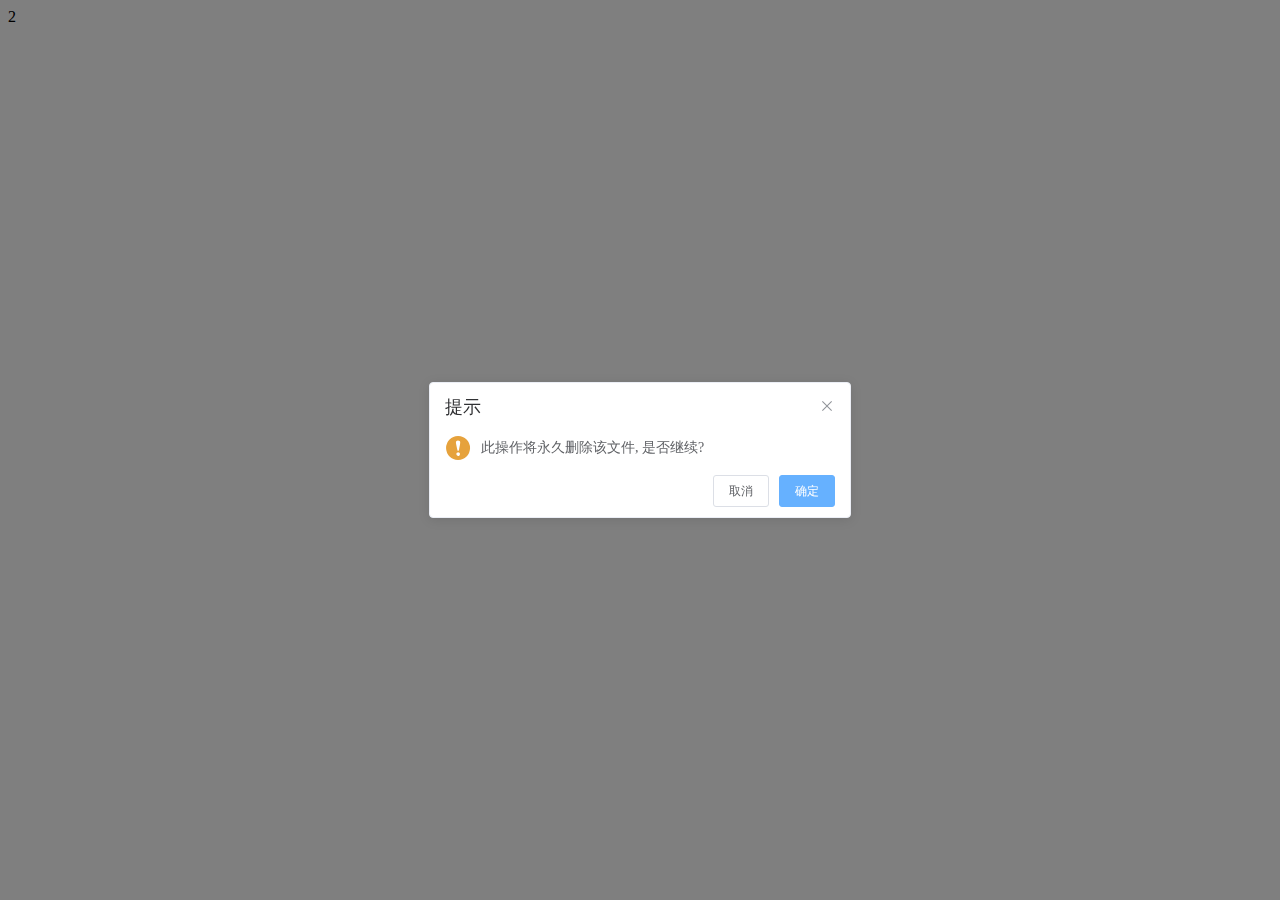
<file: assets/eleui/index.html>
<!DOCTYPE html>
<html xmlns="http://www.w3.org/1999/xhtml">
<head>
<meta http-equiv="Content-Type" content="text/html; charset=utf-8"/>
    <title></title>
    
    <!--公共CDN库，不存在跨域问题-->
    <link href="https://cdn.bootcdn.net/ajax/libs/element-ui/2.9.2/theme-chalk/index.css" rel="stylesheet" />
    <!--引入 element-ui 的样式，外部域名调用存在跨域问题，需配置-->
    <link href="css/element.css" rel="stylesheet" />
    <!-- 必须先引入vue后使用element-ui -->
    <script src="js/vue.js"></script>
    <!-- 引入element 的组件库-->
    <script src="js/element.js"></script>
</head>
<body>2

    <!--https://element.eleme.cn/#/zh-CN/component/notification-->
    <script>
        new Vue({
            data: function () {

                //this.$notify({
                //    title: '成功',
                //    message: '这是一条成功的提示消息',
                //    type: 'success'
                //});

                this.$confirm('此操作将永久删除该文件, 是否继续?', '提示', {
                    confirmButtonText: '确定',
                    cancelButtonText: '取消',
                    type: 'warning'
                }).then(() => {
                    this.$message({
                        type: 'success',
                        message: '删除成功!'
                    });
                }).catch(() => {
                    this.$message({
                        type: 'info',
                        message: '已取消删除'
                    });          
                });

                // this.$notify({
                //     title: '警告',
                //     message: '这是一条警告的提示消息',
                //     type: 'warning'
                // });

                // this.$notify.info({
                //     title: '消息',
                //     message: '这是一条消息的提示消息'
                // });

                // this.$notify.error({
                //     title: '错误',
                //     message: '这是一条错误的提示消息'
                // });

                return { visible: false }

            }
        })
    </script>

</body>
</html>
</file>
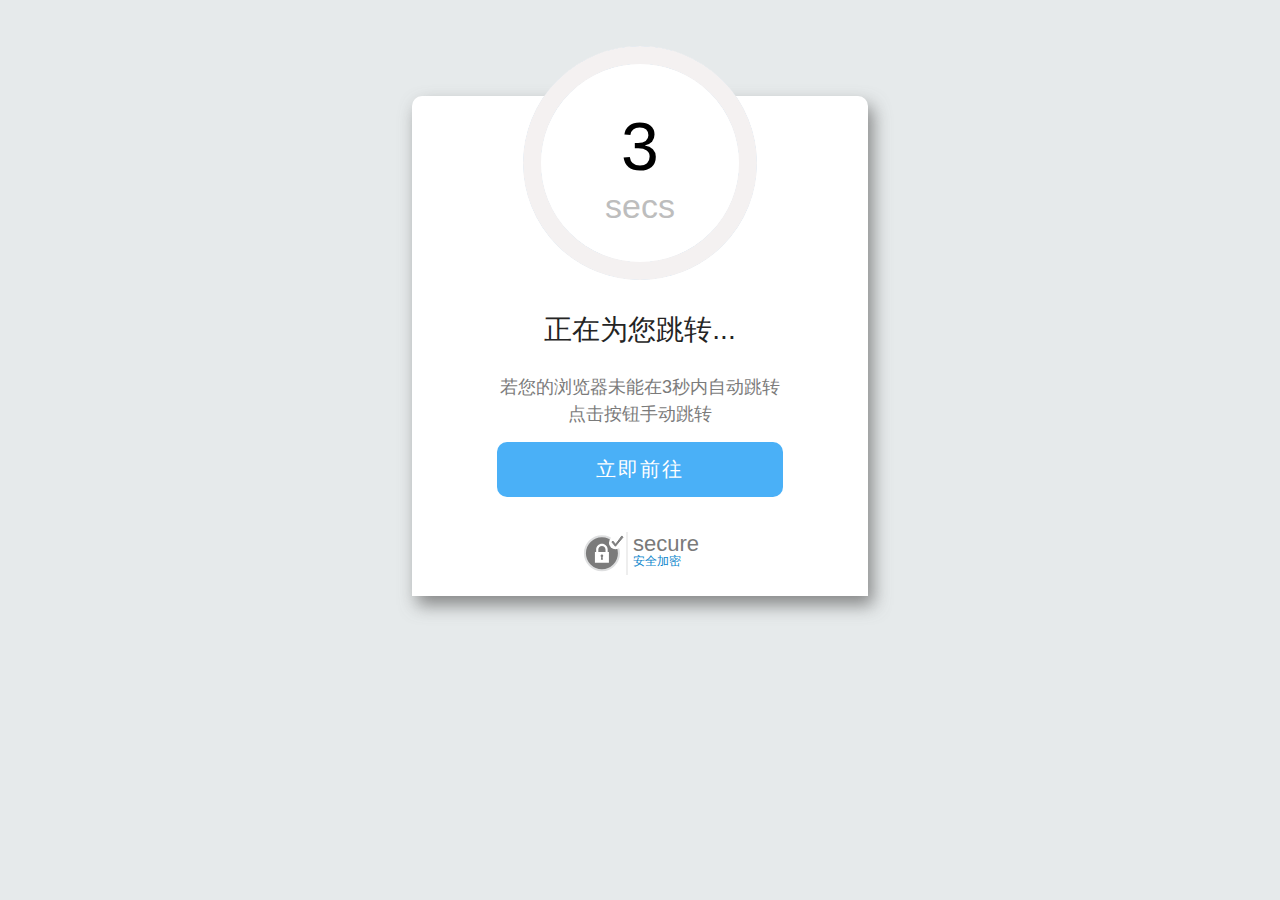
<file: assets/link/index.html>
<!DOCTYPE html>
<html>
<head>
    <meta charset="UTF-8">
    <!--[if IE 8]><style>.ie8 .alert-circle,.ie8 .alert-footer{display:none}.ie8 .alert-box{padding-top:75px}.ie8 .alert-sec-text{top:45px}</style><![endif]-->
    <title>安全域名跳转</title>
    <link rel="icon" type="image/ico" href="favicon.ico">
    <link rel="stylesheet" href="css/style.css">
</head>
<body>

    <!-- 代码部分begin -->
    <div id="js-alert-box" class="alert-box">
        <svg class="alert-circle" width="234" height="234">
            <circle cx="117" cy="117" r="108" fill="#FFF" stroke="#43AEFA" stroke-width="17"></circle>
            <circle id="js-sec-circle" class="alert-sec-circle" cx="117" cy="117" r="108" fill="transparent" stroke="#F4F1F1" stroke-width="18" transform="rotate(-90 117 117)"></circle>
            <text class="alert-sec-unit" x="82" y="172" fill="#BDBDBD">secs</text>
        </svg>
        <div id="js-sec-text" class="alert-sec-text"></div>
        <div class="alert-body">
            <div id="js-alert-head" class="alert-head"></div>
            <div class="alert-concent">
                <p>若您的浏览器未能在3秒内自动跳转</p>
                <p>点击按钮手动跳转</p>
            </div>
            <a id="js-alert-btn" class="alert-btn" href="#">立即前往</a>
        </div>
        <div class="alert-footer clearfix">
            <svg width="46px" height="42px" class="alert-footer-icon">
                <circle fill-rule="evenodd" clip-rule="evenodd" fill="#7B7B7B" stroke="#DEDFE0" stroke-width="2" stroke-miterlimit="10" cx="21.917" cy="21.25" r="17" />
                <path fill="#FFF" d="M22.907,27.83h-1.98l0.3-2.92c-0.37-0.22-0.61-0.63-0.61-1.1c0-0.71,0.58-1.29,1.3-1.29s1.3,0.58,1.3,1.29 c0,0.47-0.24,0.88-0.61,1.1L22.907,27.83z M18.327,17.51c0-1.98,1.61-3.59,3.59-3.59s3.59,1.61,3.59,3.59v2.59h-7.18V17.51z M27.687,20.1v-2.59c0-3.18-2.59-5.76-5.77-5.76s-5.76,2.58-5.76,5.76v2.59h-1.24v10.65h14V20.1H27.687z" />
                <circle fill-rule="evenodd" clip-rule="evenodd" fill="#FEFEFE" cx="35.417" cy="10.75" r="6.5" />
                <polygon fill="#7B7B7B" stroke="#7B7B7B" stroke-linecap="round" stroke-linejoin="round" stroke-miterlimit="10" points="35.417,12.16 32.797,9.03 31.917,10.07 35.417,14.25 42.917,5.29 42.037,4.25 " />
            </svg>
            <div class="alert-footer-text">
                <p>secure</p>
                安全加密
            </div>
        </div>
    </div>
    <script src="jquery.js"></script>
    <script>
        var url = GetUrlParam("url");
        $("#js-alert-btn").attr("href", url);
        alertSet("正在为您跳转...", "3", url);
        function alertSet(e,t,url) {
            document.getElementById("js-alert-box").style.display = "block",
            document.getElementById("js-alert-head").innerHTML = e;
            n = document.getElementById("js-sec-circle");
            document.getElementById("js-sec-text").innerHTML = t,
            setInterval(function () {
                if (0 == t) {
                    //#时间到后跳转地址
                    location.href = url;
                } else {
                    t -= 1,
                    document.getElementById("js-sec-text").innerHTML = t;
                    var e = Math.round(t / 10 * 735);
                    n.style.strokeDashoffset = e - 735
                }
            },
            970);
        }
        //获取url中"?"符后的字串
        function GetUrlParam(id) {
            var url = location.search; 
            var theRequest = new Object();
            if (url.indexOf("?") != -1) {
                var str = url.substr(1);
                strs = str.split("&");
                for (var i = 0; i < strs.length; i++) {
                    theRequest[strs[i].split("=")[0]] = decodeURIComponent(strs[i].split("=")[1]);
                }
            }
            return theRequest[id];
        }
</script>
    <!-- 代码部分end -->
</body>
</html>
</file>
<file: assets/eleui/css/element.css>
@charset "UTF-8";.el-input__suffix,.el-tree.is-dragging .el-tree-node__content *{pointer-events:none}.el-pagination--small .arrow.disabled,.el-table .hidden-columns,.el-table td.is-hidden>*,.el-table th.is-hidden>*,.el-table--hidden{visibility:hidden}.el-dropdown .el-dropdown-selfdefine:focus:active,.el-dropdown .el-dropdown-selfdefine:focus:not(.focusing),.el-message__closeBtn:focus,.el-message__content:focus,.el-popover:focus,.el-popover:focus:active,.el-popover__reference:focus:hover,.el-popover__reference:focus:not(.focusing),.el-rate:active,.el-rate:focus,.el-tooltip:focus:hover,.el-tooltip:focus:not(.focusing),.el-upload-list__item.is-success:active,.el-upload-list__item.is-success:not(.focusing):focus{outline-width:0}@font-face{font-family:element-icons;src:url(fonts/element-icons.woff) format("woff"),url(fonts/element-icons.ttf) format("truetype");font-weight:400;font-style:normal}[class*=" el-icon-"],[class^=el-icon-]{font-family:element-icons!important;speak:none;font-style:normal;font-weight:400;font-variant:normal;text-transform:none;line-height:1;vertical-align:baseline;display:inline-block;-webkit-font-smoothing:antialiased;-moz-osx-font-smoothing:grayscale}.el-icon-info:before{content:"\e61a"}.el-icon-error:before{content:"\e62c"}.el-icon-success:before{content:"\e62d"}.el-icon-warning:before{content:"\e62e"}.el-icon-question:before{content:"\e634"}.el-icon-back:before{content:"\e606"}.el-icon-arrow-left:before{content:"\e600"}.el-icon-arrow-down:before{content:"\e603"}.el-icon-arrow-right:before{content:"\e604"}.el-icon-arrow-up:before{content:"\e605"}.el-icon-caret-left:before{content:"\e60a"}.el-icon-caret-bottom:before{content:"\e60b"}.el-icon-caret-top:before{content:"\e60c"}.el-icon-caret-right:before{content:"\e60e"}.el-icon-d-arrow-left:before{content:"\e610"}.el-icon-d-arrow-right:before{content:"\e613"}.el-icon-minus:before{content:"\e621"}.el-icon-plus:before{content:"\e62b"}.el-icon-remove:before{content:"\e635"}.el-icon-circle-plus:before{content:"\e601"}.el-icon-remove-outline:before{content:"\e63c"}.el-icon-circle-plus-outline:before{content:"\e602"}.el-icon-close:before{content:"\e60f"}.el-icon-check:before{content:"\e611"}.el-icon-circle-close:before{content:"\e607"}.el-icon-circle-check:before{content:"\e639"}.el-icon-circle-close-outline:before{content:"\e609"}.el-icon-circle-check-outline:before{content:"\e63e"}.el-icon-zoom-out:before{content:"\e645"}.el-icon-zoom-in:before{content:"\e641"}.el-icon-d-caret:before{content:"\e615"}.el-icon-sort:before{content:"\e640"}.el-icon-sort-down:before{content:"\e630"}.el-icon-sort-up:before{content:"\e631"}.el-icon-tickets:before{content:"\e63f"}.el-icon-document:before{content:"\e614"}.el-icon-goods:before{content:"\e618"}.el-icon-sold-out:before{content:"\e63b"}.el-icon-news:before{content:"\e625"}.el-icon-message:before{content:"\e61b"}.el-icon-date:before{content:"\e608"}.el-icon-printer:before{content:"\e62f"}.el-icon-time:before{content:"\e642"}.el-icon-bell:before{content:"\e622"}.el-icon-mobile-phone:before{content:"\e624"}.el-icon-service:before{content:"\e63a"}.el-icon-view:before{content:"\e643"}.el-icon-menu:before{content:"\e620"}.el-icon-more:before{content:"\e646"}.el-icon-more-outline:before{content:"\e626"}.el-icon-star-on:before{content:"\e637"}.el-icon-star-off:before{content:"\e63d"}.el-icon-location:before{content:"\e61d"}.el-icon-location-outline:before{content:"\e61f"}.el-icon-phone:before{content:"\e627"}.el-icon-phone-outline:before{content:"\e628"}.el-icon-picture:before{content:"\e629"}.el-icon-picture-outline:before{content:"\e62a"}.el-icon-delete:before{content:"\e612"}.el-icon-search:before{content:"\e619"}.el-icon-edit:before{content:"\e61c"}.el-icon-edit-outline:before{content:"\e616"}.el-icon-rank:before{content:"\e632"}.el-icon-refresh:before{content:"\e633"}.el-icon-share:before{content:"\e636"}.el-icon-setting:before{content:"\e638"}.el-icon-upload:before{content:"\e60d"}.el-icon-upload2:before{content:"\e644"}.el-icon-download:before{content:"\e617"}.el-icon-loading:before{content:"\e61e"}.el-icon-loading{-webkit-animation:rotating 2s linear infinite;animation:rotating 2s linear infinite}.el-icon--right{margin-left:5px}.el-icon--left{margin-right:5px}@-webkit-keyframes rotating{0%{-webkit-transform:rotateZ(0);transform:rotateZ(0)}100%{-webkit-transform:rotateZ(360deg);transform:rotateZ(360deg)}}@keyframes rotating{0%{-webkit-transform:rotateZ(0);transform:rotateZ(0)}100%{-webkit-transform:rotateZ(360deg);transform:rotateZ(360deg)}}.el-pagination{white-space:nowrap;padding:2px 5px;color:#303133;font-weight:700}.el-pagination::after,.el-pagination::before{display:table;content:""}.el-pagination::after{clear:both}.el-pagination button,.el-pagination span:not([class*=suffix]){display:inline-block;font-size:13px;min-width:35.5px;height:28px;line-height:28px;vertical-align:top;-webkit-box-sizing:border-box;box-sizing:border-box}.el-pagination .el-input__inner{text-align:center;-moz-appearance:textfield;line-height:normal}.el-pagination .el-input__suffix{right:0;-webkit-transform:scale(.8);transform:scale(.8)}.el-pagination .el-select .el-input{width:100px;margin:0 5px}.el-pagination .el-select .el-input .el-input__inner{padding-right:25px;border-radius:3px}.el-pagination button{border:none;padding:0 6px;background:0 0}.el-pagination button:focus{outline:0}.el-pagination button:hover{color:#409EFF}.el-pagination button:disabled{color:#c0c4cc;background-color:#fff;cursor:not-allowed}.el-pagination .btn-next,.el-pagination .btn-prev{background:center center no-repeat #fff;background-size:16px;cursor:pointer;margin:0;color:#303133}.el-pagination .btn-next .el-icon,.el-pagination .btn-prev .el-icon{display:block;font-size:12px;font-weight:700}.el-pagination .btn-prev{padding-right:12px}.el-pagination .btn-next{padding-left:12px}.el-pagination .el-pager li.disabled{color:#c0c4cc;cursor:not-allowed}.el-pager li,.el-pager li.btn-quicknext:hover,.el-pager li.btn-quickprev:hover{cursor:pointer}.el-pagination--small .btn-next,.el-pagination--small .btn-prev,.el-pagination--small .el-pager li,.el-pagination--small .el-pager li.btn-quicknext,.el-pagination--small .el-pager li.btn-quickprev,.el-pagination--small .el-pager li:last-child{border-color:transparent;font-size:12px;line-height:22px;height:22px;min-width:22px}.el-pagination--small .more::before,.el-pagination--small li.more::before{line-height:24px}.el-pagination--small button,.el-pagination--small span:not([class*=suffix]){height:22px;line-height:22px}.el-pagination--small .el-pagination__editor,.el-pagination--small .el-pagination__editor.el-input .el-input__inner{height:22px}.el-pagination__sizes{margin:0 10px 0 0;font-weight:400;color:#606266}.el-pagination__sizes .el-input .el-input__inner{font-size:13px;padding-left:8px}.el-pagination__sizes .el-input .el-input__inner:hover{border-color:#409EFF}.el-pagination__total{margin-right:10px;font-weight:400;color:#606266}.el-pagination__jump{margin-left:24px;font-weight:400;color:#606266}.el-pagination__jump .el-input__inner{padding:0 3px}.el-pagination__rightwrapper{float:right}.el-pagination__editor{line-height:18px;padding:0 2px;height:28px;text-align:center;margin:0 2px;-webkit-box-sizing:border-box;box-sizing:border-box;border-radius:3px}.el-pager,.el-pagination.is-background .btn-next,.el-pagination.is-background .btn-prev{padding:0}.el-pagination__editor.el-input{width:50px}.el-pagination__editor.el-input .el-input__inner{height:28px}.el-pagination__editor .el-input__inner::-webkit-inner-spin-button,.el-pagination__editor .el-input__inner::-webkit-outer-spin-button{-webkit-appearance:none;margin:0}.el-pagination.is-background .btn-next,.el-pagination.is-background .btn-prev,.el-pagination.is-background .el-pager li{margin:0 5px;background-color:#f4f4f5;color:#606266;min-width:30px;border-radius:2px}.el-pagination.is-background .btn-next.disabled,.el-pagination.is-background .btn-next:disabled,.el-pagination.is-background .btn-prev.disabled,.el-pagination.is-background .btn-prev:disabled,.el-pagination.is-background .el-pager li.disabled{color:#c0c4cc}.el-pagination.is-background .el-pager li:not(.disabled):hover{color:#409EFF}.el-pagination.is-background .el-pager li:not(.disabled).active{background-color:#409EFF;color:#fff}.el-dialog,.el-pager li{background:#fff;-webkit-box-sizing:border-box}.el-pagination.is-background.el-pagination--small .btn-next,.el-pagination.is-background.el-pagination--small .btn-prev,.el-pagination.is-background.el-pagination--small .el-pager li{margin:0 3px;min-width:22px}.el-pager,.el-pager li{vertical-align:top;margin:0;display:inline-block}.el-pager{-webkit-user-select:none;-moz-user-select:none;-ms-user-select:none;user-select:none;list-style:none;font-size:0}.el-radio,.el-table th{-webkit-user-select:none}.el-date-table,.el-radio,.el-table th{-moz-user-select:none;-ms-user-select:none}.el-pager .more::before{line-height:30px}.el-pager li{padding:0 4px;font-size:13px;min-width:35.5px;height:28px;line-height:28px;box-sizing:border-box;text-align:center}.el-menu--collapse .el-menu .el-submenu,.el-menu--popup{min-width:200px}.el-pager li.btn-quicknext,.el-pager li.btn-quickprev{line-height:28px;color:#303133}.el-pager li.btn-quicknext.disabled,.el-pager li.btn-quickprev.disabled{color:#c0c4cc}.el-pager li.active+li{border-left:0}.el-pager li:hover{color:#409EFF}.el-pager li.active{color:#409EFF;cursor:default}@-webkit-keyframes v-modal-in{0%{opacity:0}}@-webkit-keyframes v-modal-out{100%{opacity:0}}.el-dialog{position:relative;margin:0 auto 50px;border-radius:2px;-webkit-box-shadow:0 1px 3px rgba(0,0,0,.3);box-shadow:0 1px 3px rgba(0,0,0,.3);box-sizing:border-box;width:50%}.el-dialog.is-fullscreen{width:100%;margin-top:0;margin-bottom:0;height:100%;overflow:auto}.el-dialog__wrapper{position:fixed;top:0;right:0;bottom:0;left:0;overflow:auto;margin:0}.el-dialog__header{padding:20px 20px 10px}.el-dialog__headerbtn{position:absolute;top:20px;right:20px;padding:0;background:0 0;border:none;outline:0;cursor:pointer;font-size:16px}.el-dialog__headerbtn .el-dialog__close{color:#909399}.el-dialog__headerbtn:focus .el-dialog__close,.el-dialog__headerbtn:hover .el-dialog__close{color:#409EFF}.el-dialog__title{line-height:24px;font-size:18px;color:#303133}.el-dialog__body{padding:30px 20px;color:#606266;font-size:14px}.el-dialog__footer{padding:10px 20px 20px;text-align:right;-webkit-box-sizing:border-box;box-sizing:border-box}.el-dialog--center{text-align:center}.el-dialog--center .el-dialog__body{text-align:initial;padding:25px 25px 30px}.el-dialog--center .el-dialog__footer{text-align:inherit}.dialog-fade-enter-active{-webkit-animation:dialog-fade-in .3s;animation:dialog-fade-in .3s}.dialog-fade-leave-active{-webkit-animation:dialog-fade-out .3s;animation:dialog-fade-out .3s}@-webkit-keyframes dialog-fade-in{0%{-webkit-transform:translate3d(0,-20px,0);transform:translate3d(0,-20px,0);opacity:0}100%{-webkit-transform:translate3d(0,0,0);transform:translate3d(0,0,0);opacity:1}}@keyframes dialog-fade-in{0%{-webkit-transform:translate3d(0,-20px,0);transform:translate3d(0,-20px,0);opacity:0}100%{-webkit-transform:translate3d(0,0,0);transform:translate3d(0,0,0);opacity:1}}@-webkit-keyframes dialog-fade-out{0%{-webkit-transform:translate3d(0,0,0);transform:translate3d(0,0,0);opacity:1}100%{-webkit-transform:translate3d(0,-20px,0);transform:translate3d(0,-20px,0);opacity:0}}@keyframes dialog-fade-out{0%{-webkit-transform:translate3d(0,0,0);transform:translate3d(0,0,0);opacity:1}100%{-webkit-transform:translate3d(0,-20px,0);transform:translate3d(0,-20px,0);opacity:0}}.el-autocomplete{position:relative;display:inline-block}.el-autocomplete-suggestion{margin:5px 0;-webkit-box-shadow:0 2px 12px 0 rgba(0,0,0,.1);box-shadow:0 2px 12px 0 rgba(0,0,0,.1);border-radius:4px;border:1px solid #e4e7ed;overflow:hidden;-webkit-box-sizing:border-box;box-sizing:border-box}.el-dropdown-menu,.el-menu--collapse .el-submenu .el-menu{z-index:10;-webkit-box-shadow:0 2px 12px 0 rgba(0,0,0,.1)}.el-autocomplete-suggestion__wrap{max-height:280px;padding:10px 0;-webkit-box-sizing:border-box;box-sizing:border-box;overflow:auto;background-color:#fff}.el-autocomplete-suggestion__list{margin:0;padding:0}.el-autocomplete-suggestion li{padding:0 20px;margin:0;line-height:34px;cursor:pointer;color:#606266;font-size:14px;list-style:none;white-space:nowrap;overflow:hidden;text-overflow:ellipsis}.el-autocomplete-suggestion li.highlighted,.el-autocomplete-suggestion li:hover{background-color:#f5f7fa}.el-autocomplete-suggestion li.divider{margin-top:6px;border-top:1px solid #000}.el-autocomplete-suggestion li.divider:last-child{margin-bottom:-6px}.el-autocomplete-suggestion.is-loading li{text-align:center;height:100px;line-height:100px;font-size:20px;color:#999}.el-autocomplete-suggestion.is-loading li::after{display:inline-block;content:"";height:100%;vertical-align:middle}.el-autocomplete-suggestion.is-loading li:hover{background-color:#fff}.el-autocomplete-suggestion.is-loading .el-icon-loading{vertical-align:middle}.el-dropdown{display:inline-block;position:relative;color:#606266;font-size:14px}.el-dropdown .el-button-group{display:block}.el-dropdown .el-button-group .el-button{float:none}.el-dropdown .el-dropdown__caret-button{padding-left:5px;padding-right:5px;position:relative;border-left:none}.el-dropdown .el-dropdown__caret-button::before{content:'';position:absolute;display:block;width:1px;top:5px;bottom:5px;left:0;background:rgba(255,255,255,.5)}.el-dropdown .el-dropdown__caret-button:hover::before{top:0;bottom:0}.el-dropdown .el-dropdown__caret-button .el-dropdown__icon{padding-left:0}.el-dropdown__icon{font-size:12px;margin:0 3px}.el-dropdown-menu{position:absolute;top:0;left:0;padding:10px 0;margin:5px 0;background-color:#fff;border:1px solid #ebeef5;border-radius:4px;box-shadow:0 2px 12px 0 rgba(0,0,0,.1)}.el-dropdown-menu__item{list-style:none;line-height:36px;padding:0 20px;margin:0;font-size:14px;color:#606266;cursor:pointer;outline:0}.el-dropdown-menu__item:focus,.el-dropdown-menu__item:not(.is-disabled):hover{background-color:#ecf5ff;color:#66b1ff}.el-dropdown-menu__item--divided:before,.el-menu,.el-menu--horizontal>.el-menu-item:not(.is-disabled):focus,.el-menu--horizontal>.el-menu-item:not(.is-disabled):hover,.el-menu--horizontal>.el-submenu .el-submenu__title:hover{background-color:#fff}.el-dropdown-menu__item--divided{position:relative;margin-top:6px;border-top:1px solid #ebeef5}.el-dropdown-menu__item--divided:before{content:'';height:6px;display:block;margin:0 -20px}.el-menu::after,.el-menu::before,.el-radio__inner::after,.el-switch__core:after{content:""}.el-dropdown-menu__item.is-disabled{cursor:default;color:#bbb;pointer-events:none}.el-dropdown-menu--medium{padding:6px 0}.el-dropdown-menu--medium .el-dropdown-menu__item{line-height:30px;padding:0 17px;font-size:14px}.el-dropdown-menu--medium .el-dropdown-menu__item.el-dropdown-menu__item--divided{margin-top:6px}.el-dropdown-menu--medium .el-dropdown-menu__item.el-dropdown-menu__item--divided:before{height:6px;margin:0 -17px}.el-dropdown-menu--small{padding:6px 0}.el-dropdown-menu--small .el-dropdown-menu__item{line-height:27px;padding:0 15px;font-size:13px}.el-dropdown-menu--small .el-dropdown-menu__item.el-dropdown-menu__item--divided{margin-top:4px}.el-dropdown-menu--small .el-dropdown-menu__item.el-dropdown-menu__item--divided:before{height:4px;margin:0 -15px}.el-dropdown-menu--mini{padding:3px 0}.el-dropdown-menu--mini .el-dropdown-menu__item{line-height:24px;padding:0 10px;font-size:12px}.el-dropdown-menu--mini .el-dropdown-menu__item.el-dropdown-menu__item--divided{margin-top:3px}.el-dropdown-menu--mini .el-dropdown-menu__item.el-dropdown-menu__item--divided:before{height:3px;margin:0 -10px}.el-menu{border-right:solid 1px #e6e6e6;list-style:none;position:relative;margin:0;padding-left:0}.el-menu::after,.el-menu::before{display:table}.el-menu::after{clear:both}.el-menu.el-menu--horizontal{border-bottom:solid 1px #e6e6e6}.el-menu--horizontal{border-right:none}.el-menu--horizontal>.el-menu-item{float:left;height:60px;line-height:60px;margin:0;border-bottom:2px solid transparent;color:#909399}.el-menu--horizontal>.el-menu-item a,.el-menu--horizontal>.el-menu-item a:hover{color:inherit}.el-menu--horizontal>.el-submenu{float:left}.el-menu--horizontal>.el-submenu:focus,.el-menu--horizontal>.el-submenu:hover{outline:0}.el-menu--horizontal>.el-submenu:focus .el-submenu__title,.el-menu--horizontal>.el-submenu:hover .el-submenu__title{color:#303133}.el-menu--horizontal>.el-submenu.is-active .el-submenu__title{border-bottom:2px solid #409EFF;color:#303133}.el-menu--horizontal>.el-submenu .el-submenu__title{height:60px;line-height:60px;border-bottom:2px solid transparent;color:#909399}.el-menu--horizontal>.el-submenu .el-submenu__icon-arrow{position:static;vertical-align:middle;margin-left:8px;margin-top:-3px}.el-menu--horizontal .el-menu .el-menu-item,.el-menu--horizontal .el-menu .el-submenu__title{background-color:#fff;float:none;height:36px;line-height:36px;padding:0 10px;color:#909399}.el-menu--horizontal .el-menu .el-menu-item.is-active,.el-menu--horizontal .el-menu .el-submenu.is-active>.el-submenu__title{color:#303133}.el-menu--horizontal .el-menu-item:not(.is-disabled):focus,.el-menu--horizontal .el-menu-item:not(.is-disabled):hover{outline:0;color:#303133}.el-menu--horizontal>.el-menu-item.is-active{border-bottom:2px solid #409EFF;color:#303133}.el-menu--collapse{width:64px}.el-menu--collapse>.el-menu-item [class^=el-icon-],.el-menu--collapse>.el-submenu>.el-submenu__title [class^=el-icon-]{margin:0;vertical-align:middle;width:24px;text-align:center}.el-menu--collapse>.el-menu-item .el-submenu__icon-arrow,.el-menu--collapse>.el-submenu>.el-submenu__title .el-submenu__icon-arrow{display:none}.el-menu--collapse>.el-menu-item span,.el-menu--collapse>.el-submenu>.el-submenu__title span{height:0;width:0;overflow:hidden;visibility:hidden;display:inline-block}.el-menu--collapse>.el-menu-item.is-active i{color:inherit}.el-menu--collapse .el-submenu{position:relative}.el-menu--collapse .el-submenu .el-menu{position:absolute;margin-left:5px;top:0;left:100%;border:1px solid #e4e7ed;border-radius:2px;box-shadow:0 2px 12px 0 rgba(0,0,0,.1)}.el-menu-item,.el-submenu__title{height:56px;line-height:56px;position:relative;-webkit-box-sizing:border-box;white-space:nowrap;list-style:none}.el-menu--collapse .el-submenu.is-opened>.el-submenu__title .el-submenu__icon-arrow{-webkit-transform:none;transform:none}.el-menu--popup{z-index:100;border:none;padding:5px 0;border-radius:2px;-webkit-box-shadow:0 2px 12px 0 rgba(0,0,0,.1);box-shadow:0 2px 12px 0 rgba(0,0,0,.1)}.el-menu--popup-bottom-start{margin-top:5px}.el-menu--popup-right-start{margin-left:5px;margin-right:5px}.el-menu-item{font-size:14px;color:#303133;padding:0 20px;cursor:pointer;-webkit-transition:border-color .3s,background-color .3s,color .3s;transition:border-color .3s,background-color .3s,color .3s;box-sizing:border-box}.el-menu-item *{vertical-align:middle}.el-menu-item i{color:#909399}.el-menu-item:focus,.el-menu-item:hover{outline:0;background-color:#ecf5ff}.el-menu-item.is-disabled{opacity:.25;cursor:not-allowed;background:0 0!important}.el-menu-item [class^=el-icon-]{margin-right:5px;width:24px;text-align:center;font-size:18px;vertical-align:middle}.el-menu-item.is-active{color:#409EFF}.el-menu-item.is-active i{color:inherit}.el-submenu{list-style:none;margin:0;padding-left:0}.el-submenu__title{font-size:14px;color:#303133;padding:0 20px;cursor:pointer;-webkit-transition:border-color .3s,background-color .3s,color .3s;transition:border-color .3s,background-color .3s,color .3s;box-sizing:border-box}.el-submenu__title *{vertical-align:middle}.el-submenu__title i{color:#909399}.el-submenu__title:focus,.el-submenu__title:hover{outline:0;background-color:#ecf5ff}.el-submenu__title.is-disabled{opacity:.25;cursor:not-allowed;background:0 0!important}.el-submenu__title:hover{background-color:#ecf5ff}.el-submenu .el-menu{border:none}.el-submenu .el-menu-item{height:50px;line-height:50px;padding:0 45px;min-width:200px}.el-submenu__icon-arrow{position:absolute;top:50%;right:20px;margin-top:-7px;-webkit-transition:-webkit-transform .3s;transition:-webkit-transform .3s;transition:transform .3s;transition:transform .3s,-webkit-transform .3s;font-size:12px}.el-radio,.el-radio__inner,.el-radio__input{position:relative;display:inline-block}.el-submenu.is-active .el-submenu__title{border-bottom-color:#409EFF}.el-submenu.is-opened>.el-submenu__title .el-submenu__icon-arrow{-webkit-transform:rotateZ(180deg);transform:rotateZ(180deg)}.el-submenu.is-disabled .el-menu-item,.el-submenu.is-disabled .el-submenu__title{opacity:.25;cursor:not-allowed;background:0 0!important}.el-submenu [class^=el-icon-]{vertical-align:middle;margin-right:5px;width:24px;text-align:center;font-size:18px}.el-menu-item-group>ul{padding:0}.el-menu-item-group__title{padding:7px 0 7px 20px;line-height:normal;font-size:12px;color:#909399}.el-radio,.el-radio--medium.is-bordered .el-radio__label{font-size:14px}.horizontal-collapse-transition .el-submenu__title .el-submenu__icon-arrow{-webkit-transition:.2s;transition:.2s;opacity:0}.el-radio{color:#606266;font-weight:500;line-height:1;cursor:pointer;white-space:nowrap;outline:0}.el-radio.is-bordered{padding:12px 20px 0 10px;border-radius:4px;border:1px solid #dcdfe6;-webkit-box-sizing:border-box;box-sizing:border-box;height:40px}.el-radio.is-bordered.is-checked{border-color:#409EFF}.el-radio.is-bordered.is-disabled{cursor:not-allowed;border-color:#ebeef5}.el-radio__input.is-disabled .el-radio__inner,.el-radio__input.is-disabled.is-checked .el-radio__inner{background-color:#f5f7fa;border-color:#e4e7ed}.el-radio.is-bordered+.el-radio.is-bordered{margin-left:10px}.el-radio--medium.is-bordered{padding:10px 20px 0 10px;border-radius:4px;height:36px}.el-radio--mini.is-bordered .el-radio__label,.el-radio--small.is-bordered .el-radio__label{font-size:12px}.el-radio--medium.is-bordered .el-radio__inner{height:14px;width:14px}.el-radio--small.is-bordered{padding:8px 15px 0 10px;border-radius:3px;height:32px}.el-radio--small.is-bordered .el-radio__inner{height:12px;width:12px}.el-radio--mini.is-bordered{padding:6px 15px 0 10px;border-radius:3px;height:28px}.el-radio--mini.is-bordered .el-radio__inner{height:12px;width:12px}.el-radio+.el-radio{margin-left:30px}.el-radio__input{white-space:nowrap;cursor:pointer;outline:0;line-height:1;vertical-align:middle}.el-radio__input.is-disabled .el-radio__inner{cursor:not-allowed}.el-radio__input.is-disabled .el-radio__inner::after{cursor:not-allowed;background-color:#f5f7fa}.el-radio__input.is-disabled .el-radio__inner+.el-radio__label{cursor:not-allowed}.el-radio__input.is-disabled.is-checked .el-radio__inner::after{background-color:#c0c4cc}.el-radio__input.is-disabled+span.el-radio__label{color:#c0c4cc;cursor:not-allowed}.el-radio__input.is-checked .el-radio__inner{border-color:#409EFF;background:#409EFF}.el-radio__input.is-checked .el-radio__inner::after{-webkit-transform:translate(-50%,-50%) scale(1);transform:translate(-50%,-50%) scale(1)}.el-radio__input.is-checked+.el-radio__label{color:#409EFF}.el-radio__input.is-focus .el-radio__inner{border-color:#409EFF}.el-radio__inner{border:1px solid #dcdfe6;border-radius:100%;width:14px;height:14px;background-color:#fff;cursor:pointer;-webkit-box-sizing:border-box;box-sizing:border-box}.el-radio-button__inner,.el-switch__core{-webkit-box-sizing:border-box;vertical-align:middle}.el-radio__inner:hover{border-color:#409EFF}.el-radio__inner::after{width:4px;height:4px;border-radius:100%;background-color:#fff;position:absolute;left:50%;top:50%;-webkit-transform:translate(-50%,-50%) scale(0);transform:translate(-50%,-50%) scale(0);-webkit-transition:-webkit-transform .15s ease-in;transition:-webkit-transform .15s ease-in;transition:transform .15s ease-in;transition:transform .15s ease-in,-webkit-transform .15s ease-in}.el-radio__original{opacity:0;outline:0;position:absolute;z-index:-1;top:0;left:0;right:0;bottom:0;margin:0}.el-radio-button,.el-radio-button__inner{display:inline-block;position:relative;outline:0}.el-radio:focus:not(.is-focus):not(:active):not(.is-disabled) .el-radio__inner{-webkit-box-shadow:0 0 2px 2px #409EFF;box-shadow:0 0 2px 2px #409EFF}.el-radio__label{font-size:14px;padding-left:10px}.el-radio-group{display:inline-block;line-height:1;vertical-align:middle;font-size:0}.el-radio-button__inner{line-height:1;white-space:nowrap;background:#fff;border:1px solid #dcdfe6;font-weight:500;border-left:0;color:#606266;-webkit-appearance:none;text-align:center;box-sizing:border-box;margin:0;cursor:pointer;-webkit-transition:all .3s cubic-bezier(.645,.045,.355,1);transition:all .3s cubic-bezier(.645,.045,.355,1);padding:12px 20px;font-size:14px;border-radius:0}.el-radio-button__inner.is-round{padding:12px 20px}.el-radio-button__inner:hover{color:#409EFF}.el-radio-button__inner [class*=el-icon-]{line-height:.9}.el-radio-button__inner [class*=el-icon-]+span{margin-left:5px}.el-radio-button:first-child .el-radio-button__inner{border-left:1px solid #dcdfe6;border-radius:4px 0 0 4px;-webkit-box-shadow:none!important;box-shadow:none!important}.el-radio-button__orig-radio{opacity:0;outline:0;position:absolute;z-index:-1}.el-radio-button__orig-radio:checked+.el-radio-button__inner{color:#fff;background-color:#409EFF;border-color:#409EFF;-webkit-box-shadow:-1px 0 0 0 #409EFF;box-shadow:-1px 0 0 0 #409EFF}.el-radio-button__orig-radio:disabled+.el-radio-button__inner{color:#c0c4cc;cursor:not-allowed;background-image:none;background-color:#fff;border-color:#ebeef5;-webkit-box-shadow:none;box-shadow:none}.el-radio-button__orig-radio:disabled:checked+.el-radio-button__inner{background-color:#f2f6fc}.el-radio-button:last-child .el-radio-button__inner{border-radius:0 4px 4px 0}.el-popover,.el-radio-button:first-child:last-child .el-radio-button__inner{border-radius:4px}.el-radio-button--medium .el-radio-button__inner{padding:10px 20px;font-size:14px;border-radius:0}.el-radio-button--medium .el-radio-button__inner.is-round{padding:10px 20px}.el-radio-button--small .el-radio-button__inner{padding:9px 15px;font-size:12px;border-radius:0}.el-radio-button--small .el-radio-button__inner.is-round{padding:9px 15px}.el-radio-button--mini .el-radio-button__inner{padding:7px 15px;font-size:12px;border-radius:0}.el-radio-button--mini .el-radio-button__inner.is-round{padding:7px 15px}.el-radio-button:focus:not(.is-focus):not(:active):not(.is-disabled){-webkit-box-shadow:0 0 2px 2px #409EFF;box-shadow:0 0 2px 2px #409EFF}.el-switch{display:-webkit-inline-box;display:-ms-inline-flexbox;display:inline-flex;-webkit-box-align:center;-ms-flex-align:center;align-items:center;position:relative;font-size:14px;line-height:20px;height:20px;vertical-align:middle}.el-switch__core,.el-switch__label{display:inline-block;cursor:pointer}.el-switch.is-disabled .el-switch__core,.el-switch.is-disabled .el-switch__label{cursor:not-allowed}.el-switch__label{-webkit-transition:.2s;transition:.2s;height:20px;font-size:14px;font-weight:500;vertical-align:middle;color:#303133}.el-switch__label.is-active{color:#409EFF}.el-switch__label--left{margin-right:10px}.el-switch__label--right{margin-left:10px}.el-switch__label *{line-height:1;font-size:14px;display:inline-block}.el-switch__input{position:absolute;width:0;height:0;opacity:0;margin:0}.el-switch__core{margin:0;position:relative;width:40px;height:20px;border:1px solid #dcdfe6;outline:0;border-radius:10px;box-sizing:border-box;background:#dcdfe6;-webkit-transition:border-color .3s,background-color .3s;transition:border-color .3s,background-color .3s}.el-switch__core:after{position:absolute;top:1px;left:1px;border-radius:100%;-webkit-transition:all .3s;transition:all .3s;width:16px;height:16px;background-color:#fff}.el-switch.is-checked .el-switch__core{border-color:#409EFF;background-color:#409EFF}.el-switch.is-checked .el-switch__core::after{left:100%;margin-left:-17px}.el-switch.is-disabled{opacity:.6}.el-switch--wide .el-switch__label.el-switch__label--left span{left:10px}.el-switch--wide .el-switch__label.el-switch__label--right span{right:10px}.el-switch .label-fade-enter,.el-switch .label-fade-leave-active{opacity:0}.el-select-dropdown{position:absolute;z-index:1001;border:1px solid #e4e7ed;border-radius:4px;background-color:#fff;-webkit-box-shadow:0 2px 12px 0 rgba(0,0,0,.1);box-shadow:0 2px 12px 0 rgba(0,0,0,.1);-webkit-box-sizing:border-box;box-sizing:border-box;margin:5px 0}.el-select-dropdown.is-multiple .el-select-dropdown__item.selected{color:#409EFF;background-color:#fff}.el-select-dropdown.is-multiple .el-select-dropdown__item.selected.hover{background-color:#f5f7fa}.el-select-dropdown.is-multiple .el-select-dropdown__item.selected::after{position:absolute;right:20px;font-family:element-icons;content:"\E611";font-size:12px;font-weight:700;-webkit-font-smoothing:antialiased;-moz-osx-font-smoothing:grayscale}.el-select-dropdown .el-scrollbar.is-empty .el-select-dropdown__list{padding:0}.el-select-dropdown__empty{padding:10px 0;margin:0;text-align:center;color:#999;font-size:14px}.el-select-dropdown__wrap{max-height:274px}.el-select-dropdown__list{list-style:none;padding:6px 0;margin:0;-webkit-box-sizing:border-box;box-sizing:border-box}.el-select-dropdown__item{font-size:14px;padding:0 20px;position:relative;white-space:nowrap;overflow:hidden;text-overflow:ellipsis;color:#606266;height:34px;line-height:34px;-webkit-box-sizing:border-box;box-sizing:border-box;cursor:pointer}.el-select-dropdown__item.is-disabled{color:#c0c4cc;cursor:not-allowed}.el-select-dropdown__item.is-disabled:hover{background-color:#fff}.el-select-dropdown__item.hover,.el-select-dropdown__item:hover{background-color:#f5f7fa}.el-select-dropdown__item.selected{color:#409EFF;font-weight:700}.el-select-group{margin:0;padding:0}.el-select-group__wrap{position:relative;list-style:none;margin:0;padding:0}.el-select-group__wrap:not(:last-of-type){padding-bottom:24px}.el-select-group__wrap:not(:last-of-type)::after{content:'';position:absolute;display:block;left:20px;right:20px;bottom:12px;height:1px;background:#e4e7ed}.el-select-group__title{padding-left:20px;font-size:12px;color:#909399;line-height:30px}.el-select-group .el-select-dropdown__item{padding-left:20px}.el-select{display:inline-block;position:relative}.el-select .el-select__tags>span{display:contents}.el-select:hover .el-input__inner{border-color:#c0c4cc}.el-select .el-input__inner{cursor:pointer;padding-right:35px}.el-select .el-input__inner:focus{border-color:#409EFF}.el-select .el-input .el-select__caret{color:#c0c4cc;font-size:14px;-webkit-transition:-webkit-transform .3s;transition:-webkit-transform .3s;transition:transform .3s;transition:transform .3s,-webkit-transform .3s;-webkit-transform:rotateZ(180deg);transform:rotateZ(180deg);cursor:pointer}.el-select .el-input .el-select__caret.is-reverse{-webkit-transform:rotateZ(0);transform:rotateZ(0)}.el-select .el-input .el-select__caret.is-show-close{font-size:14px;text-align:center;-webkit-transform:rotateZ(180deg);transform:rotateZ(180deg);border-radius:100%;color:#c0c4cc;-webkit-transition:color .2s cubic-bezier(.645,.045,.355,1);transition:color .2s cubic-bezier(.645,.045,.355,1)}.el-select .el-input .el-select__caret.is-show-close:hover{color:#909399}.el-select .el-input.is-disabled .el-input__inner{cursor:not-allowed}.el-select .el-input.is-disabled .el-input__inner:hover{border-color:#e4e7ed}.el-select .el-input.is-focus .el-input__inner{border-color:#409EFF}.el-select>.el-input{display:block}.el-select__input{border:none;outline:0;padding:0;margin-left:15px;color:#666;font-size:14px;-webkit-appearance:none;-moz-appearance:none;appearance:none;height:28px;background-color:transparent}.el-select__input.is-mini{height:14px}.el-select__close{cursor:pointer;position:absolute;top:8px;z-index:1000;right:25px;color:#c0c4cc;line-height:18px;font-size:14px}.el-select__close:hover{color:#909399}.el-select__tags{position:absolute;line-height:normal;white-space:normal;z-index:1;top:50%;-webkit-transform:translateY(-50%);transform:translateY(-50%);display:-webkit-box;display:-ms-flexbox;display:flex;-webkit-box-align:center;-ms-flex-align:center;align-items:center;-ms-flex-wrap:wrap;flex-wrap:wrap}.el-select .el-tag__close{margin-top:-2px}.el-select .el-tag{-webkit-box-sizing:border-box;box-sizing:border-box;border-color:transparent;margin:2px 0 2px 6px;background-color:#f0f2f5}.el-select .el-tag__close.el-icon-close{background-color:#c0c4cc;right:-7px;top:0;color:#fff}.el-select .el-tag__close.el-icon-close:hover{background-color:#909399}.el-table,.el-table__expanded-cell{background-color:#fff}.el-select .el-tag__close.el-icon-close::before{display:block;-webkit-transform:translate(0,.5px);transform:translate(0,.5px)}.el-table{position:relative;overflow:hidden;-webkit-box-sizing:border-box;box-sizing:border-box;-webkit-box-flex:1;-ms-flex:1;flex:1;width:100%;max-width:100%;font-size:14px;color:#606266}.el-table--mini,.el-table--small,.el-table__expand-icon{font-size:12px}.el-table__empty-block{min-height:60px;text-align:center;width:100%;height:100%;display:-webkit-box;display:-ms-flexbox;display:flex;-webkit-box-pack:center;-ms-flex-pack:center;justify-content:center;-webkit-box-align:center;-ms-flex-align:center;align-items:center}.el-table__empty-text{width:50%;color:#909399}.el-table__expand-column .cell{padding:0;text-align:center}.el-table__expand-icon{position:relative;cursor:pointer;color:#666;-webkit-transition:-webkit-transform .2s ease-in-out;transition:-webkit-transform .2s ease-in-out;transition:transform .2s ease-in-out;transition:transform .2s ease-in-out,-webkit-transform .2s ease-in-out;height:20px}.el-table__expand-icon--expanded{-webkit-transform:rotate(90deg);transform:rotate(90deg)}.el-table__expand-icon>.el-icon{position:absolute;left:50%;top:50%;margin-left:-5px;margin-top:-5px}.el-table__expanded-cell[class*=cell]{padding:20px 50px}.el-table__expanded-cell:hover{background-color:transparent!important}.el-table--fit{border-right:0;border-bottom:0}.el-table--fit td.gutter,.el-table--fit th.gutter{border-right-width:1px}.el-table--scrollable-x .el-table__body-wrapper{overflow-x:auto}.el-table--scrollable-y .el-table__body-wrapper{overflow-y:auto}.el-table thead{color:#909399;font-weight:500}.el-table thead.is-group th{background:#f5f7fa}.el-table th,.el-table tr{background-color:#fff}.el-table td,.el-table th{padding:12px 0;min-width:0;-webkit-box-sizing:border-box;box-sizing:border-box;text-overflow:ellipsis;vertical-align:middle;position:relative;text-align:left}.el-table th div,.el-table th>.cell{-webkit-box-sizing:border-box;display:inline-block}.el-table td.is-center,.el-table th.is-center{text-align:center}.el-table td.is-right,.el-table th.is-right{text-align:right}.el-table td.gutter,.el-table th.gutter{width:15px;border-right-width:0;border-bottom-width:0;padding:0}.el-table--medium td,.el-table--medium th{padding:10px 0}.el-table--small td,.el-table--small th{padding:8px 0}.el-table--mini td,.el-table--mini th{padding:6px 0}.el-table .cell,.el-table th div{padding-right:10px;overflow:hidden;text-overflow:ellipsis}.el-table .cell,.el-table th div,.el-table--border td:first-child .cell,.el-table--border th:first-child .cell{padding-left:10px}.el-table tr input[type=checkbox]{margin:0}.el-table td,.el-table th.is-leaf{border-bottom:1px solid #ebeef5}.el-table th.is-sortable{cursor:pointer}.el-table th{white-space:nowrap;overflow:hidden;user-select:none}.el-table th div{line-height:40px;box-sizing:border-box;white-space:nowrap}.el-table th>.cell{position:relative;word-wrap:normal;text-overflow:ellipsis;vertical-align:middle;width:100%;box-sizing:border-box}.el-table th>.cell.highlight{color:#409EFF}.el-table th.required>div::before{display:inline-block;content:"";width:8px;height:8px;border-radius:50%;background:#ff4d51;margin-right:5px;vertical-align:middle}.el-table td div{-webkit-box-sizing:border-box;box-sizing:border-box}.el-table td.gutter{width:0}.el-table .cell{-webkit-box-sizing:border-box;box-sizing:border-box;white-space:normal;word-break:break-all;line-height:23px}.el-table .cell.el-tooltip{white-space:nowrap;min-width:50px}.el-table--border,.el-table--group{border:1px solid #ebeef5}.el-table--border::after,.el-table--group::after,.el-table::before{content:'';position:absolute;background-color:#ebeef5;z-index:1}.el-table--border::after,.el-table--group::after{top:0;right:0;width:1px;height:100%}.el-table::before{left:0;bottom:0;width:100%;height:1px}.el-table--border{border-right:none;border-bottom:none}.el-table--border.el-loading-parent--relative{border-color:transparent}.el-table--border td,.el-table--border th,.el-table__body-wrapper .el-table--border.is-scrolling-left~.el-table__fixed{border-right:1px solid #ebeef5}.el-table--border th.gutter:last-of-type{border-bottom:1px solid #ebeef5;border-bottom-width:1px}.el-table--border th,.el-table__fixed-right-patch{border-bottom:1px solid #ebeef5}.el-table__fixed,.el-table__fixed-right{position:absolute;top:0;left:0;overflow-x:hidden;overflow-y:hidden;-webkit-box-shadow:0 0 10px rgba(0,0,0,.12);box-shadow:0 0 10px rgba(0,0,0,.12)}.el-table__fixed-right::before,.el-table__fixed::before{content:'';position:absolute;left:0;bottom:0;width:100%;height:1px;background-color:#ebeef5;z-index:4}.el-table__fixed-right-patch{position:absolute;top:-1px;right:0;background-color:#fff}.el-table__fixed-right{top:0;left:auto;right:0}.el-table__fixed-right .el-table__fixed-body-wrapper,.el-table__fixed-right .el-table__fixed-footer-wrapper,.el-table__fixed-right .el-table__fixed-header-wrapper{left:auto;right:0}.el-table__fixed-header-wrapper{position:absolute;left:0;top:0;z-index:3}.el-table__fixed-footer-wrapper{position:absolute;left:0;bottom:0;z-index:3}.el-table__fixed-footer-wrapper tbody td{border-top:1px solid #ebeef5;background-color:#f5f7fa;color:#606266}.el-table__fixed-body-wrapper{position:absolute;left:0;top:37px;overflow:hidden;z-index:3}.el-table__body-wrapper,.el-table__footer-wrapper,.el-table__header-wrapper{width:100%}.el-table__footer-wrapper{margin-top:-1px}.el-table__footer-wrapper td{border-top:1px solid #ebeef5}.el-table__body,.el-table__footer,.el-table__header{table-layout:fixed;border-collapse:separate}.el-table__footer-wrapper,.el-table__header-wrapper{overflow:hidden}.el-table__footer-wrapper tbody td,.el-table__header-wrapper tbody td{background-color:#f5f7fa;color:#606266}.el-table__body-wrapper{overflow:hidden;position:relative}.el-table__body-wrapper.is-scrolling-left~.el-table__fixed,.el-table__body-wrapper.is-scrolling-none~.el-table__fixed,.el-table__body-wrapper.is-scrolling-none~.el-table__fixed-right,.el-table__body-wrapper.is-scrolling-right~.el-table__fixed-right{-webkit-box-shadow:none;box-shadow:none}.el-picker-panel,.el-table-filter{-webkit-box-shadow:0 2px 12px 0 rgba(0,0,0,.1)}.el-table__body-wrapper .el-table--border.is-scrolling-right~.el-table__fixed-right{border-left:1px solid #ebeef5}.el-table .caret-wrapper{display:-webkit-inline-box;display:-ms-inline-flexbox;display:inline-flex;-webkit-box-orient:vertical;-webkit-box-direction:normal;-ms-flex-direction:column;flex-direction:column;-webkit-box-align:center;-ms-flex-align:center;align-items:center;height:34px;width:24px;vertical-align:middle;cursor:pointer;overflow:initial;position:relative}.el-table .sort-caret{width:0;height:0;border:5px solid transparent;position:absolute;left:7px}.el-table .sort-caret.ascending{border-bottom-color:#c0c4cc;top:5px}.el-table .sort-caret.descending{border-top-color:#c0c4cc;bottom:7px}.el-table .ascending .sort-caret.ascending{border-bottom-color:#409EFF}.el-table .descending .sort-caret.descending{border-top-color:#409EFF}.el-table .hidden-columns{position:absolute;z-index:-1}.el-table--striped .el-table__body tr.el-table__row--striped td{background:#FAFAFA}.el-table--striped .el-table__body tr.el-table__row--striped.current-row td,.el-table__body tr.current-row>td,.el-table__body tr.hover-row.current-row>td,.el-table__body tr.hover-row.el-table__row--striped.current-row>td,.el-table__body tr.hover-row.el-table__row--striped>td,.el-table__body tr.hover-row>td{background-color:#ecf5ff}.el-table__column-resize-proxy{position:absolute;left:200px;top:0;bottom:0;width:0;border-left:1px solid #ebeef5;z-index:10}.el-table__column-filter-trigger{display:inline-block;line-height:34px;cursor:pointer}.el-table__column-filter-trigger i{color:#909399;font-size:12px;-webkit-transform:scale(.75);transform:scale(.75)}.el-table--enable-row-transition .el-table__body td{-webkit-transition:background-color .25s ease;transition:background-color .25s ease}.el-table--enable-row-hover .el-table__body tr:hover>td{background-color:#f5f7fa}.el-table--fluid-height .el-table__fixed,.el-table--fluid-height .el-table__fixed-right{bottom:0;overflow:hidden}.el-table-column--selection .cell{padding-left:14px;padding-right:14px}.el-table-filter{border:1px solid #ebeef5;border-radius:2px;background-color:#fff;box-shadow:0 2px 12px 0 rgba(0,0,0,.1);-webkit-box-sizing:border-box;box-sizing:border-box;margin:2px 0}.el-table-filter__list{padding:5px 0;margin:0;list-style:none;min-width:100px}.el-table-filter__list-item{line-height:36px;padding:0 10px;cursor:pointer;font-size:14px}.el-table-filter__list-item:hover{background-color:#ecf5ff;color:#66b1ff}.el-table-filter__list-item.is-active{background-color:#409EFF;color:#fff}.el-table-filter__content{min-width:100px}.el-table-filter__bottom{border-top:1px solid #ebeef5;padding:8px}.el-table-filter__bottom button{background:0 0;border:none;color:#606266;cursor:pointer;font-size:13px;padding:0 3px}.el-date-table td.in-range div,.el-date-table td.in-range div:hover,.el-date-table.is-week-mode .el-date-table__row.current div,.el-date-table.is-week-mode .el-date-table__row:hover div{background-color:#f2f6fc}.el-table-filter__bottom button:hover{color:#409EFF}.el-table-filter__bottom button:focus{outline:0}.el-table-filter__bottom button.is-disabled{color:#c0c4cc;cursor:not-allowed}.el-table-filter__wrap{max-height:280px}.el-table-filter__checkbox-group{padding:10px}.el-table-filter__checkbox-group label.el-checkbox{display:block;margin-right:5px;margin-bottom:8px;margin-left:5px}.el-table-filter__checkbox-group .el-checkbox:last-child{margin-bottom:0}.el-date-table{font-size:12px;-webkit-user-select:none;user-select:none}.el-slider__button-wrapper,.el-time-panel{-moz-user-select:none;-ms-user-select:none}.el-date-table.is-week-mode .el-date-table__row:hover td.available:hover{color:#606266}.el-date-table.is-week-mode .el-date-table__row:hover td:first-child div{margin-left:5px;border-top-left-radius:15px;border-bottom-left-radius:15px}.el-date-table.is-week-mode .el-date-table__row:hover td:last-child div{margin-right:5px;border-top-right-radius:15px;border-bottom-right-radius:15px}.el-date-table td{width:32px;height:30px;padding:4px 0;-webkit-box-sizing:border-box;box-sizing:border-box;text-align:center;cursor:pointer;position:relative}.el-date-table td div{height:30px;padding:3px 0;-webkit-box-sizing:border-box;box-sizing:border-box}.el-date-table td span{width:24px;height:24px;display:block;margin:0 auto;line-height:24px;position:absolute;left:50%;-webkit-transform:translateX(-50%);transform:translateX(-50%);border-radius:50%}.el-month-table td .cell,.el-year-table td .cell{width:48px;height:32px;display:block;line-height:32px}.el-date-table td.next-month,.el-date-table td.prev-month{color:#c0c4cc}.el-date-table td.today{position:relative}.el-date-table td.today span{color:#409EFF;font-weight:700}.el-date-table td.today.end-date span,.el-date-table td.today.start-date span{color:#fff}.el-date-table td.available:hover{color:#409EFF}.el-date-table td.current:not(.disabled) span{color:#fff;background-color:#409EFF}.el-date-table td.end-date div,.el-date-table td.start-date div{color:#fff}.el-date-table td.end-date span,.el-date-table td.start-date span{background-color:#409EFF}.el-date-table td.start-date div{margin-left:5px;border-top-left-radius:15px;border-bottom-left-radius:15px}.el-date-table td.end-date div{margin-right:5px;border-top-right-radius:15px;border-bottom-right-radius:15px}.el-date-table td.disabled div{background-color:#f5f7fa;opacity:1;cursor:not-allowed;color:#c0c4cc}.el-date-table td.selected div{margin-left:5px;margin-right:5px;background-color:#f2f6fc;border-radius:15px}.el-date-table td.selected div:hover{background-color:#f2f6fc}.el-date-table td.selected span{background-color:#409EFF;color:#fff;border-radius:15px}.el-date-table td.week{font-size:80%;color:#606266}.el-month-table,.el-year-table{font-size:12px;border-collapse:collapse}.el-date-table th{padding:5px;color:#606266;font-weight:400;border-bottom:solid 1px #ebeef5}.el-month-table{margin:-1px}.el-month-table td{text-align:center;padding:20px 3px;cursor:pointer}.el-month-table td.disabled .cell{background-color:#f5f7fa;cursor:not-allowed;color:#c0c4cc}.el-month-table td.disabled .cell:hover{color:#c0c4cc}.el-month-table td .cell{color:#606266;margin:0 auto}.el-month-table td .cell:hover,.el-month-table td.current:not(.disabled) .cell{color:#409EFF}.el-year-table{margin:-1px}.el-year-table .el-icon{color:#303133}.el-year-table td{text-align:center;padding:20px 3px;cursor:pointer}.el-year-table td.disabled .cell{background-color:#f5f7fa;cursor:not-allowed;color:#c0c4cc}.el-year-table td.disabled .cell:hover{color:#c0c4cc}.el-year-table td .cell{color:#606266;margin:0 auto}.el-year-table td .cell:hover,.el-year-table td.current:not(.disabled) .cell{color:#409EFF}.el-date-range-picker{width:646px}.el-date-range-picker.has-sidebar{width:756px}.el-date-range-picker table{table-layout:fixed;width:100%}.el-date-range-picker .el-picker-panel__body{min-width:513px}.el-date-range-picker .el-picker-panel__content{margin:0}.el-date-range-picker__header{position:relative;text-align:center;height:28px}.el-date-range-picker__header [class*=arrow-left]{float:left}.el-date-range-picker__header [class*=arrow-right]{float:right}.el-date-range-picker__header div{font-size:16px;font-weight:500;margin-right:50px}.el-date-range-picker__content{float:left;width:50%;-webkit-box-sizing:border-box;box-sizing:border-box;margin:0;padding:16px}.el-date-range-picker__content.is-left{border-right:1px solid #e4e4e4}.el-date-range-picker__content.is-right .el-date-range-picker__header div{margin-left:50px;margin-right:50px}.el-date-range-picker__editors-wrap{-webkit-box-sizing:border-box;box-sizing:border-box;display:table-cell}.el-date-range-picker__editors-wrap.is-right{text-align:right}.el-date-range-picker__time-header{position:relative;border-bottom:1px solid #e4e4e4;font-size:12px;padding:8px 5px 5px;display:table;width:100%;-webkit-box-sizing:border-box;box-sizing:border-box}.el-date-range-picker__time-header>.el-icon-arrow-right{font-size:20px;vertical-align:middle;display:table-cell;color:#303133}.el-date-range-picker__time-picker-wrap{position:relative;display:table-cell;padding:0 5px}.el-date-range-picker__time-picker-wrap .el-picker-panel{position:absolute;top:13px;right:0;z-index:1;background:#fff}.el-date-picker{width:322px}.el-date-picker.has-sidebar.has-time{width:434px}.el-date-picker.has-sidebar{width:438px}.el-date-picker.has-time .el-picker-panel__body-wrapper{position:relative}.el-date-picker .el-picker-panel__content{width:292px}.el-date-picker table{table-layout:fixed;width:100%}.el-date-picker__editor-wrap{position:relative;display:table-cell;padding:0 5px}.el-date-picker__time-header{position:relative;border-bottom:1px solid #e4e4e4;font-size:12px;padding:8px 5px 5px;display:table;width:100%;-webkit-box-sizing:border-box;box-sizing:border-box}.el-date-picker__header{margin:12px;text-align:center}.el-date-picker__header--bordered{margin-bottom:0;padding-bottom:12px;border-bottom:solid 1px #ebeef5}.el-date-picker__header--bordered+.el-picker-panel__content{margin-top:0}.el-date-picker__header-label{font-size:16px;font-weight:500;padding:0 5px;line-height:22px;text-align:center;cursor:pointer;color:#606266}.el-date-picker__header-label.active,.el-date-picker__header-label:hover{color:#409EFF}.el-date-picker__prev-btn{float:left}.el-date-picker__next-btn{float:right}.el-date-picker__time-wrap{padding:10px;text-align:center}.el-date-picker__time-label{float:left;cursor:pointer;line-height:30px;margin-left:10px}.time-select{margin:5px 0;min-width:0}.time-select .el-picker-panel__content{max-height:200px;margin:0}.time-select-item{padding:8px 10px;font-size:14px;line-height:20px}.time-select-item.selected:not(.disabled){color:#409EFF;font-weight:700}.time-select-item.disabled{color:#e4e7ed;cursor:not-allowed}.time-select-item:hover{background-color:#f5f7fa;font-weight:700;cursor:pointer}.el-date-editor{position:relative;display:inline-block;text-align:left}.el-date-editor.el-input,.el-date-editor.el-input__inner{width:220px}.el-date-editor--daterange.el-input,.el-date-editor--daterange.el-input__inner,.el-date-editor--timerange.el-input,.el-date-editor--timerange.el-input__inner{width:350px}.el-date-editor--datetimerange.el-input,.el-date-editor--datetimerange.el-input__inner{width:400px}.el-date-editor--dates .el-input__inner{text-overflow:ellipsis;white-space:nowrap}.el-date-editor .el-icon-circle-close{cursor:pointer}.el-date-editor .el-range__icon{font-size:14px;margin-left:-5px;color:#c0c4cc;float:left;line-height:32px}.el-date-editor .el-range-input,.el-date-editor .el-range-separator{height:100%;margin:0;text-align:center;display:inline-block;font-size:14px}.el-date-editor .el-range-input{-webkit-appearance:none;-moz-appearance:none;appearance:none;border:none;outline:0;padding:0;width:39%;color:#606266}.el-date-editor .el-range-input::-webkit-input-placeholder{color:#c0c4cc}.el-date-editor .el-range-input:-ms-input-placeholder{color:#c0c4cc}.el-date-editor .el-range-input::placeholder{color:#c0c4cc}.el-date-editor .el-range-separator{padding:0 5px;line-height:32px;width:5%;color:#303133}.el-date-editor .el-range__close-icon{font-size:14px;color:#c0c4cc;width:25px;display:inline-block;float:right;line-height:32px}.el-range-editor.el-input__inner{display:-webkit-inline-box;display:-ms-inline-flexbox;display:inline-flex;-webkit-box-align:center;-ms-flex-align:center;align-items:center;padding:3px 10px}.el-range-editor .el-range-input{line-height:1}.el-range-editor.is-active,.el-range-editor.is-active:hover{border-color:#409EFF}.el-range-editor--medium.el-input__inner{height:36px}.el-range-editor--medium .el-range-separator{line-height:28px;font-size:14px}.el-range-editor--medium .el-range-input{font-size:14px}.el-range-editor--medium .el-range__close-icon,.el-range-editor--medium .el-range__icon{line-height:28px}.el-range-editor--small.el-input__inner{height:32px}.el-range-editor--small .el-range-separator{line-height:24px;font-size:13px}.el-range-editor--small .el-range-input{font-size:13px}.el-range-editor--small .el-range__close-icon,.el-range-editor--small .el-range__icon{line-height:24px}.el-range-editor--mini.el-input__inner{height:28px}.el-range-editor--mini .el-range-separator{line-height:20px;font-size:12px}.el-range-editor--mini .el-range-input{font-size:12px}.el-range-editor--mini .el-range__close-icon,.el-range-editor--mini .el-range__icon{line-height:20px}.el-range-editor.is-disabled{background-color:#f5f7fa;border-color:#e4e7ed;color:#c0c4cc;cursor:not-allowed}.el-range-editor.is-disabled:focus,.el-range-editor.is-disabled:hover{border-color:#e4e7ed}.el-range-editor.is-disabled input{background-color:#f5f7fa;color:#c0c4cc;cursor:not-allowed}.el-range-editor.is-disabled input::-webkit-input-placeholder{color:#c0c4cc}.el-range-editor.is-disabled input:-ms-input-placeholder{color:#c0c4cc}.el-range-editor.is-disabled input::placeholder{color:#c0c4cc}.el-range-editor.is-disabled .el-range-separator{color:#c0c4cc}.el-picker-panel{color:#606266;border:1px solid #e4e7ed;box-shadow:0 2px 12px 0 rgba(0,0,0,.1);background:#fff;border-radius:4px;line-height:30px;margin:5px 0}.el-popover,.el-time-panel{-webkit-box-shadow:0 2px 12px 0 rgba(0,0,0,.1)}.el-picker-panel__body-wrapper::after,.el-picker-panel__body::after{content:"";display:table;clear:both}.el-picker-panel__content{position:relative;margin:15px}.el-picker-panel__footer{border-top:1px solid #e4e4e4;padding:4px;text-align:right;background-color:#fff;position:relative;font-size:0}.el-picker-panel__shortcut{display:block;width:100%;border:0;background-color:transparent;line-height:28px;font-size:14px;color:#606266;padding-left:12px;text-align:left;outline:0;cursor:pointer}.el-picker-panel__shortcut:hover{color:#409EFF}.el-picker-panel__shortcut.active{background-color:#e6f1fe;color:#409EFF}.el-picker-panel__btn{border:1px solid #dcdcdc;color:#333;line-height:24px;border-radius:2px;padding:0 20px;cursor:pointer;background-color:transparent;outline:0;font-size:12px}.el-picker-panel__btn[disabled]{color:#ccc;cursor:not-allowed}.el-picker-panel__icon-btn{font-size:12px;color:#303133;border:0;background:0 0;cursor:pointer;outline:0;margin-top:8px}.el-picker-panel__icon-btn:hover{color:#409EFF}.el-picker-panel__icon-btn.is-disabled{color:#bbb}.el-picker-panel__icon-btn.is-disabled:hover{cursor:not-allowed}.el-picker-panel__link-btn{vertical-align:middle}.el-picker-panel [slot=sidebar],.el-picker-panel__sidebar{position:absolute;top:0;bottom:0;width:110px;border-right:1px solid #e4e4e4;-webkit-box-sizing:border-box;box-sizing:border-box;padding-top:6px;background-color:#fff;overflow:auto}.el-picker-panel [slot=sidebar]+.el-picker-panel__body,.el-picker-panel__sidebar+.el-picker-panel__body{margin-left:110px}.el-time-spinner.has-seconds .el-time-spinner__wrapper{width:33.3%}.el-time-spinner__wrapper{max-height:190px;overflow:auto;display:inline-block;width:50%;vertical-align:top;position:relative}.el-time-spinner__wrapper .el-scrollbar__wrap:not(.el-scrollbar__wrap--hidden-default){padding-bottom:15px}.el-time-spinner__input.el-input .el-input__inner,.el-time-spinner__list{padding:0;text-align:center}.el-time-spinner__wrapper.is-arrow{-webkit-box-sizing:border-box;box-sizing:border-box;text-align:center;overflow:hidden}.el-time-spinner__wrapper.is-arrow .el-time-spinner__list{-webkit-transform:translateY(-32px);transform:translateY(-32px)}.el-time-spinner__wrapper.is-arrow .el-time-spinner__item:hover:not(.disabled):not(.active){background:#fff;cursor:default}.el-time-spinner__arrow{font-size:12px;color:#909399;position:absolute;left:0;width:100%;z-index:1;text-align:center;height:30px;line-height:30px;cursor:pointer}.el-time-spinner__arrow:hover{color:#409EFF}.el-time-spinner__arrow.el-icon-arrow-up{top:10px}.el-time-spinner__arrow.el-icon-arrow-down{bottom:10px}.el-time-spinner__input.el-input{width:70%}.el-time-spinner__list{margin:0;list-style:none}.el-time-spinner__list::after,.el-time-spinner__list::before{content:'';display:block;width:100%;height:80px}.el-time-spinner__item{height:32px;line-height:32px;font-size:12px;color:#606266}.el-time-spinner__item:hover:not(.disabled):not(.active){background:#f5f7fa;cursor:pointer}.el-time-spinner__item.active:not(.disabled){color:#303133;font-weight:700}.el-time-spinner__item.disabled{color:#c0c4cc;cursor:not-allowed}.el-time-panel{margin:5px 0;border:1px solid #e4e7ed;background-color:#fff;box-shadow:0 2px 12px 0 rgba(0,0,0,.1);border-radius:2px;position:absolute;width:180px;left:0;z-index:1000;-webkit-user-select:none;user-select:none;-webkit-box-sizing:content-box;box-sizing:content-box}.el-time-panel__content{font-size:0;position:relative;overflow:hidden}.el-time-panel__content::after,.el-time-panel__content::before{content:"";top:50%;position:absolute;margin-top:-15px;height:32px;z-index:-1;left:0;right:0;-webkit-box-sizing:border-box;box-sizing:border-box;padding-top:6px;text-align:left;border-top:1px solid #e4e7ed;border-bottom:1px solid #e4e7ed}.el-time-panel__content::after{left:50%;margin-left:12%;margin-right:12%}.el-time-panel__content::before{padding-left:50%;margin-right:12%;margin-left:12%}.el-time-panel__content.has-seconds::after{left:calc(100% / 3 * 2)}.el-time-panel__content.has-seconds::before{padding-left:calc(100% / 3)}.el-time-panel__footer{border-top:1px solid #e4e4e4;padding:4px;height:36px;line-height:25px;text-align:right;-webkit-box-sizing:border-box;box-sizing:border-box}.el-time-panel__btn{border:none;line-height:28px;padding:0 5px;margin:0 5px;cursor:pointer;background-color:transparent;outline:0;font-size:12px;color:#303133}.el-time-panel__btn.confirm{font-weight:800;color:#409EFF}.el-time-range-picker{width:354px;overflow:visible}.el-time-range-picker__content{position:relative;text-align:center;padding:10px}.el-time-range-picker__cell{-webkit-box-sizing:border-box;box-sizing:border-box;margin:0;padding:4px 7px 7px;width:50%;display:inline-block}.el-time-range-picker__header{margin-bottom:5px;text-align:center;font-size:14px}.el-time-range-picker__body{border-radius:2px;border:1px solid #e4e7ed}.el-popover{position:absolute;background:#fff;min-width:150px;border:1px solid #ebeef5;padding:12px;z-index:2000;color:#606266;line-height:1.4;text-align:justify;font-size:14px;box-shadow:0 2px 12px 0 rgba(0,0,0,.1)}.el-popover--plain{padding:18px 20px}.el-popover__title{color:#303133;font-size:16px;line-height:1;margin-bottom:12px}.v-modal-enter{-webkit-animation:v-modal-in .2s ease;animation:v-modal-in .2s ease}.v-modal-leave{-webkit-animation:v-modal-out .2s ease forwards;animation:v-modal-out .2s ease forwards}@keyframes v-modal-in{0%{opacity:0}}@keyframes v-modal-out{100%{opacity:0}}.v-modal{position:fixed;left:0;top:0;width:100%;height:100%;opacity:.5;background:#000}.el-popup-parent--hidden{overflow:hidden}.el-message-box{display:inline-block;width:420px;padding-bottom:10px;vertical-align:middle;background-color:#fff;border-radius:4px;border:1px solid #ebeef5;font-size:18px;-webkit-box-shadow:0 2px 12px 0 rgba(0,0,0,.1);box-shadow:0 2px 12px 0 rgba(0,0,0,.1);text-align:left;overflow:hidden;-webkit-backface-visibility:hidden;backface-visibility:hidden}.el-message-box__wrapper{position:fixed;top:0;bottom:0;left:0;right:0;text-align:center}.el-message-box__wrapper::after{content:"";display:inline-block;height:100%;width:0;vertical-align:middle}.el-message-box__header{position:relative;padding:15px 15px 10px}.el-message-box__title{padding-left:0;margin-bottom:0;font-size:18px;line-height:1;color:#303133}.el-message-box__headerbtn{position:absolute;top:15px;right:15px;padding:0;border:none;outline:0;background:0 0;font-size:16px;cursor:pointer}.el-form-item.is-error .el-input__inner,.el-form-item.is-error .el-input__inner:focus,.el-form-item.is-error .el-textarea__inner,.el-form-item.is-error .el-textarea__inner:focus,.el-message-box__input input.invalid,.el-message-box__input input.invalid:focus{border-color:#f56c6c}.el-message-box__headerbtn .el-message-box__close{color:#909399}.el-message-box__headerbtn:focus .el-message-box__close,.el-message-box__headerbtn:hover .el-message-box__close{color:#409EFF}.el-message-box__content{position:relative;padding:10px 15px;color:#606266;font-size:14px}.el-message-box__input{padding-top:15px}.el-message-box__status{position:absolute;top:50%;-webkit-transform:translateY(-50%);transform:translateY(-50%);font-size:24px!important}.el-message-box__status::before{padding-left:1px}.el-message-box__status+.el-message-box__message{padding-left:36px;padding-right:12px}.el-message-box__status.el-icon-success{color:#67c23a}.el-message-box__status.el-icon-info{color:#909399}.el-message-box__status.el-icon-warning{color:#e6a23c}.el-message-box__status.el-icon-error{color:#f56c6c}.el-message-box__message{margin:0}.el-message-box__message p{margin:0;line-height:24px}.el-message-box__errormsg{color:#f56c6c;font-size:12px;min-height:18px;margin-top:2px}.el-message-box__btns{padding:5px 15px 0;text-align:right}.el-message-box__btns button:nth-child(2){margin-left:10px}.el-message-box__btns-reverse{-webkit-box-orient:horizontal;-webkit-box-direction:reverse;-ms-flex-direction:row-reverse;flex-direction:row-reverse}.el-message-box--center{padding-bottom:30px}.el-message-box--center .el-message-box__header{padding-top:30px}.el-message-box--center .el-message-box__title{position:relative;display:-webkit-box;display:-ms-flexbox;display:flex;-webkit-box-align:center;-ms-flex-align:center;align-items:center;-webkit-box-pack:center;-ms-flex-pack:center;justify-content:center}.el-message-box--center .el-message-box__status{position:relative;top:auto;padding-right:5px;text-align:center;-webkit-transform:translateY(-1px);transform:translateY(-1px)}.el-message-box--center .el-message-box__message{margin-left:0}.el-message-box--center .el-message-box__btns,.el-message-box--center .el-message-box__content{text-align:center}.el-message-box--center .el-message-box__content{padding-left:27px;padding-right:27px}.msgbox-fade-enter-active{-webkit-animation:msgbox-fade-in .3s;animation:msgbox-fade-in .3s}.msgbox-fade-leave-active{-webkit-animation:msgbox-fade-out .3s;animation:msgbox-fade-out .3s}@-webkit-keyframes msgbox-fade-in{0%{-webkit-transform:translate3d(0,-20px,0);transform:translate3d(0,-20px,0);opacity:0}100%{-webkit-transform:translate3d(0,0,0);transform:translate3d(0,0,0);opacity:1}}@keyframes msgbox-fade-in{0%{-webkit-transform:translate3d(0,-20px,0);transform:translate3d(0,-20px,0);opacity:0}100%{-webkit-transform:translate3d(0,0,0);transform:translate3d(0,0,0);opacity:1}}@-webkit-keyframes msgbox-fade-out{0%{-webkit-transform:translate3d(0,0,0);transform:translate3d(0,0,0);opacity:1}100%{-webkit-transform:translate3d(0,-20px,0);transform:translate3d(0,-20px,0);opacity:0}}@keyframes msgbox-fade-out{0%{-webkit-transform:translate3d(0,0,0);transform:translate3d(0,0,0);opacity:1}100%{-webkit-transform:translate3d(0,-20px,0);transform:translate3d(0,-20px,0);opacity:0}}.el-breadcrumb{font-size:14px;line-height:1}.el-breadcrumb::after,.el-breadcrumb::before{display:table;content:""}.el-breadcrumb::after{clear:both}.el-breadcrumb__separator{margin:0 9px;font-weight:700;color:#c0c4cc}.el-breadcrumb__separator[class*=icon]{margin:0 6px;font-weight:400}.el-breadcrumb__item{float:left}.el-breadcrumb__inner{color:#606266}.el-breadcrumb__inner a,.el-breadcrumb__inner.is-link{font-weight:700;text-decoration:none;-webkit-transition:color .2s cubic-bezier(.645,.045,.355,1);transition:color .2s cubic-bezier(.645,.045,.355,1);color:#303133}.el-breadcrumb__inner a:hover,.el-breadcrumb__inner.is-link:hover{color:#409EFF;cursor:pointer}.el-breadcrumb__item:last-child .el-breadcrumb__inner,.el-breadcrumb__item:last-child .el-breadcrumb__inner a,.el-breadcrumb__item:last-child .el-breadcrumb__inner a:hover,.el-breadcrumb__item:last-child .el-breadcrumb__inner:hover{font-weight:400;color:#606266;cursor:text}.el-breadcrumb__item:last-child .el-breadcrumb__separator{display:none}.el-form--label-left .el-form-item__label{text-align:left}.el-form--label-top .el-form-item__label{float:none;display:inline-block;text-align:left;padding:0 0 10px}.el-form--inline .el-form-item{display:inline-block;margin-right:10px;vertical-align:top}.el-form--inline .el-form-item__label{float:none;display:inline-block}.el-form--inline .el-form-item__content{display:inline-block;vertical-align:top}.el-form-item__content .el-input-group,.el-form-item__label,.el-tag .el-icon-close{vertical-align:middle}.el-form--inline.el-form--label-top .el-form-item__content{display:block}.el-form-item{margin-bottom:22px}.el-form-item::after,.el-form-item::before{display:table;content:""}.el-form-item::after{clear:both}.el-form-item .el-form-item{margin-bottom:0}.el-form-item--mini.el-form-item,.el-form-item--small.el-form-item{margin-bottom:18px}.el-form-item .el-input__validateIcon{display:none}.el-form-item--medium .el-form-item__content,.el-form-item--medium .el-form-item__label{line-height:36px}.el-form-item--small .el-form-item__content,.el-form-item--small .el-form-item__label{line-height:32px}.el-form-item--small .el-form-item__error{padding-top:2px}.el-form-item--mini .el-form-item__content,.el-form-item--mini .el-form-item__label{line-height:28px}.el-form-item--mini .el-form-item__error{padding-top:1px}.el-form-item__label{text-align:right;float:left;font-size:14px;color:#606266;line-height:40px;padding:0 12px 0 0;-webkit-box-sizing:border-box;box-sizing:border-box}.el-form-item__content{line-height:40px;position:relative;font-size:14px}.el-form-item__content::after,.el-form-item__content::before{display:table;content:""}.el-form-item__content::after{clear:both}.el-form-item__error{color:#f56c6c;font-size:12px;line-height:1;padding-top:4px;position:absolute;top:100%;left:0}.el-form-item__error--inline{position:relative;top:auto;left:auto;display:inline-block;margin-left:10px}.el-form-item.is-required:not(.is-no-asterisk)>.el-form-item__label:before{content:'*';color:#f56c6c;margin-right:4px}.el-form-item.is-error .el-input-group__append .el-input__inner,.el-form-item.is-error .el-input-group__prepend .el-input__inner{border-color:transparent}.el-form-item.is-error .el-input__validateIcon{color:#f56c6c}.el-form-item.is-success .el-input__inner,.el-form-item.is-success .el-input__inner:focus,.el-form-item.is-success .el-textarea__inner,.el-form-item.is-success .el-textarea__inner:focus{border-color:#67c23a}.el-form-item.is-success .el-input-group__append .el-input__inner,.el-form-item.is-success .el-input-group__prepend .el-input__inner{border-color:transparent}.el-form-item.is-success .el-input__validateIcon{color:#67c23a}.el-form-item--feedback .el-input__validateIcon{display:inline-block}.el-tabs__header{padding:0;position:relative;margin:0 0 15px}.el-tabs__active-bar{position:absolute;bottom:0;left:0;height:2px;background-color:#409EFF;z-index:1;-webkit-transition:-webkit-transform .3s cubic-bezier(.645,.045,.355,1);transition:-webkit-transform .3s cubic-bezier(.645,.045,.355,1);transition:transform .3s cubic-bezier(.645,.045,.355,1);transition:transform .3s cubic-bezier(.645,.045,.355,1),-webkit-transform .3s cubic-bezier(.645,.045,.355,1);list-style:none}.el-tabs__new-tab{float:right;border:1px solid #d3dce6;height:18px;width:18px;line-height:18px;margin:12px 0 9px 10px;border-radius:3px;text-align:center;font-size:12px;color:#d3dce6;cursor:pointer;-webkit-transition:all .15s;transition:all .15s}.el-tabs__new-tab .el-icon-plus{-webkit-transform:scale(.8,.8);transform:scale(.8,.8)}.el-tabs__new-tab:hover{color:#409EFF}.el-tabs__nav-wrap{overflow:hidden;margin-bottom:-1px;position:relative}.el-tabs__nav-wrap::after{content:"";position:absolute;left:0;bottom:0;width:100%;height:2px;background-color:#e4e7ed;z-index:1}.el-tabs--border-card>.el-tabs__header .el-tabs__nav-wrap::after,.el-tabs--card>.el-tabs__header .el-tabs__nav-wrap::after{content:none}.el-tabs__nav-wrap.is-scrollable{padding:0 20px;-webkit-box-sizing:border-box;box-sizing:border-box}.el-tabs__nav-scroll{overflow:hidden}.el-tabs__nav-next,.el-tabs__nav-prev{position:absolute;cursor:pointer;line-height:44px;font-size:12px;color:#909399}.el-tabs__nav-next{right:0}.el-tabs__nav-prev{left:0}.el-tabs__nav{white-space:nowrap;position:relative;-webkit-transition:-webkit-transform .3s;transition:-webkit-transform .3s;transition:transform .3s;transition:transform .3s,-webkit-transform .3s;float:left;z-index:2}.el-tabs__nav.is-stretch{min-width:100%;display:-webkit-box;display:-ms-flexbox;display:flex}.el-tabs__nav.is-stretch>*{-webkit-box-flex:1;-ms-flex:1;flex:1;text-align:center}.el-tabs__item{padding:0 20px;height:40px;-webkit-box-sizing:border-box;box-sizing:border-box;line-height:40px;display:inline-block;list-style:none;font-size:14px;font-weight:500;color:#303133;position:relative}.el-tabs__item:focus,.el-tabs__item:focus:active{outline:0}.el-tabs__item:focus.is-active.is-focus:not(:active){-webkit-box-shadow:0 0 2px 2px #409eff inset;box-shadow:0 0 2px 2px #409eff inset;border-radius:3px}.el-tabs__item .el-icon-close{border-radius:50%;text-align:center;-webkit-transition:all .3s cubic-bezier(.645,.045,.355,1);transition:all .3s cubic-bezier(.645,.045,.355,1);margin-left:5px}.el-tabs__item .el-icon-close:before{-webkit-transform:scale(.9);transform:scale(.9);display:inline-block}.el-tabs__item .el-icon-close:hover{background-color:#c0c4cc;color:#fff}.el-tabs__item.is-active{color:#409EFF}.el-tabs__item:hover{color:#409EFF;cursor:pointer}.el-tabs__item.is-disabled{color:#c0c4cc;cursor:default}.el-tabs__content{overflow:hidden;position:relative}.el-tabs--card>.el-tabs__header{border-bottom:1px solid #e4e7ed}.el-tabs--card>.el-tabs__header .el-tabs__nav{border:1px solid #e4e7ed;border-bottom:none;border-radius:4px 4px 0 0;-webkit-box-sizing:border-box;box-sizing:border-box}.el-alert,.el-tag{-webkit-box-sizing:border-box}.el-tabs--card>.el-tabs__header .el-tabs__active-bar{display:none}.el-tabs--card>.el-tabs__header .el-tabs__item .el-icon-close{position:relative;font-size:12px;width:0;height:14px;vertical-align:middle;line-height:15px;overflow:hidden;top:-1px;right:-2px;-webkit-transform-origin:100% 50%;transform-origin:100% 50%}.el-tabs--card>.el-tabs__header .el-tabs__item.is-active.is-closable .el-icon-close,.el-tabs--card>.el-tabs__header .el-tabs__item.is-closable:hover .el-icon-close{width:14px}.el-tabs--card>.el-tabs__header .el-tabs__item{border-bottom:1px solid transparent;border-left:1px solid #e4e7ed;-webkit-transition:color .3s cubic-bezier(.645,.045,.355,1),padding .3s cubic-bezier(.645,.045,.355,1);transition:color .3s cubic-bezier(.645,.045,.355,1),padding .3s cubic-bezier(.645,.045,.355,1)}.el-tabs--card>.el-tabs__header .el-tabs__item:first-child{border-left:none}.el-tabs--card>.el-tabs__header .el-tabs__item.is-closable:hover{padding-left:13px;padding-right:13px}.el-tabs--card>.el-tabs__header .el-tabs__item.is-active{border-bottom-color:#fff}.el-tabs--card>.el-tabs__header .el-tabs__item.is-active.is-closable{padding-left:20px;padding-right:20px}.el-tabs--border-card{background:#fff;border:1px solid #dcdfe6;-webkit-box-shadow:0 2px 4px 0 rgba(0,0,0,.12),0 0 6px 0 rgba(0,0,0,.04);box-shadow:0 2px 4px 0 rgba(0,0,0,.12),0 0 6px 0 rgba(0,0,0,.04)}.el-tabs--border-card>.el-tabs__content{padding:15px}.el-tabs--border-card>.el-tabs__header{background-color:#f5f7fa;border-bottom:1px solid #e4e7ed;margin:0}.el-tabs--border-card>.el-tabs__header .el-tabs__item{-webkit-transition:all .3s cubic-bezier(.645,.045,.355,1);transition:all .3s cubic-bezier(.645,.045,.355,1);border:1px solid transparent;margin:-1px -1px 0;color:#909399}.el-tabs--border-card>.el-tabs__header .el-tabs__item.is-active{color:#409EFF;background-color:#fff;border-right-color:#dcdfe6;border-left-color:#dcdfe6}.el-tabs--border-card>.el-tabs__header .el-tabs__item:not(.is-disabled):hover{color:#409EFF}.el-tabs--border-card>.el-tabs__header .el-tabs__item.is-disabled{color:#c0c4cc}.el-tabs--bottom .el-tabs__item.is-bottom:nth-child(2),.el-tabs--bottom .el-tabs__item.is-top:nth-child(2),.el-tabs--top .el-tabs__item.is-bottom:nth-child(2),.el-tabs--top .el-tabs__item.is-top:nth-child(2){padding-left:0}.el-tabs--bottom .el-tabs__item.is-bottom:last-child,.el-tabs--bottom .el-tabs__item.is-top:last-child,.el-tabs--top .el-tabs__item.is-bottom:last-child,.el-tabs--top .el-tabs__item.is-top:last-child{padding-right:0}.el-tabs--bottom .el-tabs--left .el-tabs__item:nth-child(2),.el-tabs--bottom .el-tabs--right .el-tabs__item:nth-child(2),.el-tabs--bottom.el-tabs--border-card .el-tabs__item:nth-child(2),.el-tabs--bottom.el-tabs--card .el-tabs__item:nth-child(2),.el-tabs--top .el-tabs--left .el-tabs__item:nth-child(2),.el-tabs--top .el-tabs--right .el-tabs__item:nth-child(2),.el-tabs--top.el-tabs--border-card .el-tabs__item:nth-child(2),.el-tabs--top.el-tabs--card .el-tabs__item:nth-child(2){padding-left:20px}.el-tabs--bottom .el-tabs--left .el-tabs__item:last-child,.el-tabs--bottom .el-tabs--right .el-tabs__item:last-child,.el-tabs--bottom.el-tabs--border-card .el-tabs__item:last-child,.el-tabs--bottom.el-tabs--card .el-tabs__item:last-child,.el-tabs--top .el-tabs--left .el-tabs__item:last-child,.el-tabs--top .el-tabs--right .el-tabs__item:last-child,.el-tabs--top.el-tabs--border-card .el-tabs__item:last-child,.el-tabs--top.el-tabs--card .el-tabs__item:last-child{padding-right:20px}.el-tabs--bottom .el-tabs__header.is-bottom{margin-bottom:0;margin-top:10px}.el-tabs--bottom.el-tabs--border-card .el-tabs__header.is-bottom{border-bottom:0;border-top:1px solid #dcdfe6}.el-tabs--bottom.el-tabs--border-card .el-tabs__nav-wrap.is-bottom{margin-top:-1px;margin-bottom:0}.el-tabs--bottom.el-tabs--border-card .el-tabs__item.is-bottom:not(.is-active){border:1px solid transparent}.el-tabs--bottom.el-tabs--border-card .el-tabs__item.is-bottom{margin:0 -1px -1px}.el-tabs--left,.el-tabs--right{overflow:hidden}.el-tabs--left .el-tabs__header.is-left,.el-tabs--left .el-tabs__header.is-right,.el-tabs--left .el-tabs__nav-scroll,.el-tabs--left .el-tabs__nav-wrap.is-left,.el-tabs--left .el-tabs__nav-wrap.is-right,.el-tabs--right .el-tabs__header.is-left,.el-tabs--right .el-tabs__header.is-right,.el-tabs--right .el-tabs__nav-scroll,.el-tabs--right .el-tabs__nav-wrap.is-left,.el-tabs--right .el-tabs__nav-wrap.is-right{height:100%}.el-tabs--left .el-tabs__active-bar.is-left,.el-tabs--left .el-tabs__active-bar.is-right,.el-tabs--right .el-tabs__active-bar.is-left,.el-tabs--right .el-tabs__active-bar.is-right{top:0;bottom:auto;width:2px;height:auto}.el-tabs--left .el-tabs__nav-wrap.is-left,.el-tabs--left .el-tabs__nav-wrap.is-right,.el-tabs--right .el-tabs__nav-wrap.is-left,.el-tabs--right .el-tabs__nav-wrap.is-right{margin-bottom:0}.el-tabs--left .el-tabs__nav-wrap.is-left>.el-tabs__nav-next,.el-tabs--left .el-tabs__nav-wrap.is-left>.el-tabs__nav-prev,.el-tabs--left .el-tabs__nav-wrap.is-right>.el-tabs__nav-next,.el-tabs--left .el-tabs__nav-wrap.is-right>.el-tabs__nav-prev,.el-tabs--right .el-tabs__nav-wrap.is-left>.el-tabs__nav-next,.el-tabs--right .el-tabs__nav-wrap.is-left>.el-tabs__nav-prev,.el-tabs--right .el-tabs__nav-wrap.is-right>.el-tabs__nav-next,.el-tabs--right .el-tabs__nav-wrap.is-right>.el-tabs__nav-prev{height:30px;line-height:30px;width:100%;text-align:center;cursor:pointer}.el-tabs--left .el-tabs__nav-wrap.is-left>.el-tabs__nav-next i,.el-tabs--left .el-tabs__nav-wrap.is-left>.el-tabs__nav-prev i,.el-tabs--left .el-tabs__nav-wrap.is-right>.el-tabs__nav-next i,.el-tabs--left .el-tabs__nav-wrap.is-right>.el-tabs__nav-prev i,.el-tabs--right .el-tabs__nav-wrap.is-left>.el-tabs__nav-next i,.el-tabs--right .el-tabs__nav-wrap.is-left>.el-tabs__nav-prev i,.el-tabs--right .el-tabs__nav-wrap.is-right>.el-tabs__nav-next i,.el-tabs--right .el-tabs__nav-wrap.is-right>.el-tabs__nav-prev i{-webkit-transform:rotateZ(90deg);transform:rotateZ(90deg)}.el-tabs--left .el-tabs__nav-wrap.is-left>.el-tabs__nav-prev,.el-tabs--left .el-tabs__nav-wrap.is-right>.el-tabs__nav-prev,.el-tabs--right .el-tabs__nav-wrap.is-left>.el-tabs__nav-prev,.el-tabs--right .el-tabs__nav-wrap.is-right>.el-tabs__nav-prev{left:auto;top:0}.el-tabs--left .el-tabs__nav-wrap.is-left>.el-tabs__nav-next,.el-tabs--left .el-tabs__nav-wrap.is-right>.el-tabs__nav-next,.el-tabs--right .el-tabs__nav-wrap.is-left>.el-tabs__nav-next,.el-tabs--right .el-tabs__nav-wrap.is-right>.el-tabs__nav-next{right:auto;bottom:0}.el-tabs--left .el-tabs__active-bar.is-left,.el-tabs--left .el-tabs__nav-wrap.is-left::after{right:0;left:auto}.el-tabs--left .el-tabs__nav-wrap.is-left.is-scrollable,.el-tabs--left .el-tabs__nav-wrap.is-right.is-scrollable,.el-tabs--right .el-tabs__nav-wrap.is-left.is-scrollable,.el-tabs--right .el-tabs__nav-wrap.is-right.is-scrollable{padding:30px 0}.el-tabs--left .el-tabs__nav-wrap.is-left::after,.el-tabs--left .el-tabs__nav-wrap.is-right::after,.el-tabs--right .el-tabs__nav-wrap.is-left::after,.el-tabs--right .el-tabs__nav-wrap.is-right::after{height:100%;width:2px;bottom:auto;top:0}.el-tabs--left .el-tabs__nav.is-left,.el-tabs--left .el-tabs__nav.is-right,.el-tabs--right .el-tabs__nav.is-left,.el-tabs--right .el-tabs__nav.is-right{float:none}.el-tabs--left .el-tabs__item.is-left,.el-tabs--left .el-tabs__item.is-right,.el-tabs--right .el-tabs__item.is-left,.el-tabs--right .el-tabs__item.is-right{display:block}.el-tabs--left.el-tabs--card .el-tabs__active-bar.is-left,.el-tabs--right.el-tabs--card .el-tabs__active-bar.is-right{display:none}.el-tabs--left .el-tabs__header.is-left{float:left;margin-bottom:0;margin-right:10px}.el-tabs--left .el-tabs__nav-wrap.is-left{margin-right:-1px}.el-tabs--left .el-tabs__item.is-left{text-align:right}.el-tabs--left.el-tabs--card .el-tabs__item.is-left{border-left:none;border-right:1px solid #e4e7ed;border-bottom:none;border-top:1px solid #e4e7ed}.el-tabs--left.el-tabs--card .el-tabs__item.is-left:first-child{border-right:1px solid #e4e7ed;border-top:none}.el-tabs--left.el-tabs--card .el-tabs__item.is-left.is-active{border:1px solid #e4e7ed;border-right-color:#fff;border-left:none;border-bottom:none}.el-tabs--left.el-tabs--card .el-tabs__item.is-left.is-active:first-child{border-top:none}.el-tabs--left.el-tabs--card .el-tabs__item.is-left.is-active:last-child{border-bottom:none}.el-tabs--left.el-tabs--card .el-tabs__nav{border-radius:4px 0 0 4px;border-bottom:1px solid #e4e7ed;border-right:none}.el-tabs--left.el-tabs--card .el-tabs__new-tab{float:none}.el-tabs--left.el-tabs--border-card .el-tabs__header.is-left{border-right:1px solid #dfe4ed}.el-tabs--left.el-tabs--border-card .el-tabs__item.is-left{border:1px solid transparent;margin:-1px 0 -1px -1px}.el-tabs--left.el-tabs--border-card .el-tabs__item.is-left.is-active{border-color:#d1dbe5 transparent}.el-tabs--right .el-tabs__header.is-right{float:right;margin-bottom:0;margin-left:10px}.el-tabs--right .el-tabs__nav-wrap.is-right{margin-left:-1px}.el-tabs--right .el-tabs__nav-wrap.is-right::after{left:0;right:auto}.el-tabs--right .el-tabs__active-bar.is-right{left:0}.el-tag,.slideInLeft-transition,.slideInRight-transition{display:inline-block}.el-tabs--right.el-tabs--card .el-tabs__item.is-right{border-bottom:none;border-top:1px solid #e4e7ed}.el-tabs--right.el-tabs--card .el-tabs__item.is-right:first-child{border-left:1px solid #e4e7ed;border-top:none}.el-tabs--right.el-tabs--card .el-tabs__item.is-right.is-active{border:1px solid #e4e7ed;border-left-color:#fff;border-right:none;border-bottom:none}.el-tabs--right.el-tabs--card .el-tabs__item.is-right.is-active:first-child{border-top:none}.el-tabs--right.el-tabs--card .el-tabs__item.is-right.is-active:last-child{border-bottom:none}.el-tabs--right.el-tabs--card .el-tabs__nav{border-radius:0 4px 4px 0;border-bottom:1px solid #e4e7ed;border-left:none}.el-tabs--right.el-tabs--border-card .el-tabs__header.is-right{border-left:1px solid #dfe4ed}.el-tabs--right.el-tabs--border-card .el-tabs__item.is-right{border:1px solid transparent;margin:-1px -1px -1px 0}.el-tabs--right.el-tabs--border-card .el-tabs__item.is-right.is-active{border-color:#d1dbe5 transparent}.slideInRight-enter{-webkit-animation:slideInRight-enter .3s;animation:slideInRight-enter .3s}.slideInRight-leave{position:absolute;left:0;right:0;-webkit-animation:slideInRight-leave .3s;animation:slideInRight-leave .3s}.slideInLeft-enter{-webkit-animation:slideInLeft-enter .3s;animation:slideInLeft-enter .3s}.slideInLeft-leave{position:absolute;left:0;right:0;-webkit-animation:slideInLeft-leave .3s;animation:slideInLeft-leave .3s}@-webkit-keyframes slideInRight-enter{0%{opacity:0;-webkit-transform-origin:0 0;transform-origin:0 0;-webkit-transform:translateX(100%);transform:translateX(100%)}to{opacity:1;-webkit-transform-origin:0 0;transform-origin:0 0;-webkit-transform:translateX(0);transform:translateX(0)}}@keyframes slideInRight-enter{0%{opacity:0;-webkit-transform-origin:0 0;transform-origin:0 0;-webkit-transform:translateX(100%);transform:translateX(100%)}to{opacity:1;-webkit-transform-origin:0 0;transform-origin:0 0;-webkit-transform:translateX(0);transform:translateX(0)}}@-webkit-keyframes slideInRight-leave{0%{-webkit-transform-origin:0 0;transform-origin:0 0;-webkit-transform:translateX(0);transform:translateX(0);opacity:1}100%{-webkit-transform-origin:0 0;transform-origin:0 0;-webkit-transform:translateX(100%);transform:translateX(100%);opacity:0}}@keyframes slideInRight-leave{0%{-webkit-transform-origin:0 0;transform-origin:0 0;-webkit-transform:translateX(0);transform:translateX(0);opacity:1}100%{-webkit-transform-origin:0 0;transform-origin:0 0;-webkit-transform:translateX(100%);transform:translateX(100%);opacity:0}}@-webkit-keyframes slideInLeft-enter{0%{opacity:0;-webkit-transform-origin:0 0;transform-origin:0 0;-webkit-transform:translateX(-100%);transform:translateX(-100%)}to{opacity:1;-webkit-transform-origin:0 0;transform-origin:0 0;-webkit-transform:translateX(0);transform:translateX(0)}}@keyframes slideInLeft-enter{0%{opacity:0;-webkit-transform-origin:0 0;transform-origin:0 0;-webkit-transform:translateX(-100%);transform:translateX(-100%)}to{opacity:1;-webkit-transform-origin:0 0;transform-origin:0 0;-webkit-transform:translateX(0);transform:translateX(0)}}@-webkit-keyframes slideInLeft-leave{0%{-webkit-transform-origin:0 0;transform-origin:0 0;-webkit-transform:translateX(0);transform:translateX(0);opacity:1}100%{-webkit-transform-origin:0 0;transform-origin:0 0;-webkit-transform:translateX(-100%);transform:translateX(-100%);opacity:0}}@keyframes slideInLeft-leave{0%{-webkit-transform-origin:0 0;transform-origin:0 0;-webkit-transform:translateX(0);transform:translateX(0);opacity:1}100%{-webkit-transform-origin:0 0;transform-origin:0 0;-webkit-transform:translateX(-100%);transform:translateX(-100%);opacity:0}}.el-tag{background-color:rgba(64,158,255,.1);padding:0 10px;height:32px;line-height:30px;font-size:12px;color:#409EFF;border-radius:4px;box-sizing:border-box;border:1px solid rgba(64,158,255,.2);white-space:nowrap}.el-tag .el-icon-close{border-radius:50%;text-align:center;position:relative;cursor:pointer;font-size:12px;height:16px;width:16px;line-height:16px;top:-1px;right:-5px;color:#409EFF}.el-tag .el-icon-close::before{display:block}.el-tag .el-icon-close:hover{background-color:#409EFF;color:#fff}.el-tag--info,.el-tag--info .el-tag__close{color:#909399}.el-tag--info{background-color:rgba(144,147,153,.1);border-color:rgba(144,147,153,.2)}.el-tag--info.is-hit{border-color:#909399}.el-tag--info .el-tag__close:hover{background-color:#909399;color:#fff}.el-tag--success{background-color:rgba(103,194,58,.1);border-color:rgba(103,194,58,.2);color:#67c23a}.el-tag--success.is-hit{border-color:#67c23a}.el-tag--success .el-tag__close{color:#67c23a}.el-tag--success .el-tag__close:hover{background-color:#67c23a;color:#fff}.el-tag--warning{background-color:rgba(230,162,60,.1);border-color:rgba(230,162,60,.2);color:#e6a23c}.el-tag--warning.is-hit{border-color:#e6a23c}.el-tag--warning .el-tag__close{color:#e6a23c}.el-tag--warning .el-tag__close:hover{background-color:#e6a23c;color:#fff}.el-tag--danger{background-color:rgba(245,108,108,.1);border-color:rgba(245,108,108,.2);color:#f56c6c}.el-tag--danger.is-hit{border-color:#f56c6c}.el-tag--danger .el-tag__close{color:#f56c6c}.el-tag--danger .el-tag__close:hover{background-color:#f56c6c;color:#fff}.el-tag--medium{height:28px;line-height:26px}.el-tag--medium .el-icon-close{-webkit-transform:scale(.8);transform:scale(.8)}.el-tag--small{height:24px;padding:0 8px;line-height:22px}.el-tag--small .el-icon-close{-webkit-transform:scale(.8);transform:scale(.8)}.el-tag--mini{height:20px;padding:0 5px;line-height:19px}.el-tag--mini .el-icon-close{margin-left:-3px;-webkit-transform:scale(.7);transform:scale(.7)}.el-tree{position:relative;cursor:default;background:#fff;color:#606266}.el-tree__empty-block{position:relative;min-height:60px;text-align:center;width:100%;height:100%}.el-tree__empty-text{position:absolute;left:50%;top:50%;-webkit-transform:translate(-50%,-50%);transform:translate(-50%,-50%);color:#6f7180}.el-tree__drop-indicator{position:absolute;left:0;right:0;height:1px;background-color:#409EFF}.el-tree-node{white-space:nowrap;outline:0}.el-tree-node:focus>.el-tree-node__content{background-color:#f5f7fa}.el-tree-node.is-drop-inner>.el-tree-node__content .el-tree-node__label{background-color:#409EFF;color:#fff}.el-tree-node__content{display:-webkit-box;display:-ms-flexbox;display:flex;-webkit-box-align:center;-ms-flex-align:center;align-items:center;height:26px;cursor:pointer}.el-tree-node__content>.el-tree-node__expand-icon{padding:6px}.el-tree-node__content>.el-checkbox{margin-right:8px}.el-tree-node__content:hover{background-color:#f5f7fa}.el-tree.is-dragging .el-tree-node__content{cursor:move}.el-tree.is-dragging.is-drop-not-allow .el-tree-node__content{cursor:not-allowed}.el-tree-node__expand-icon{cursor:pointer;color:#c0c4cc;font-size:12px;-webkit-transform:rotate(0);transform:rotate(0);-webkit-transition:-webkit-transform .3s ease-in-out;transition:-webkit-transform .3s ease-in-out;transition:transform .3s ease-in-out;transition:transform .3s ease-in-out,-webkit-transform .3s ease-in-out}.el-tree-node__expand-icon.expanded{-webkit-transform:rotate(90deg);transform:rotate(90deg)}.el-tree-node__expand-icon.is-leaf{color:transparent;cursor:default}.el-tree-node__label{font-size:14px}.el-tree-node__loading-icon{margin-right:8px;font-size:14px;color:#c0c4cc}.el-tree-node>.el-tree-node__children{overflow:hidden;background-color:transparent}.el-tree-node.is-expanded>.el-tree-node__children{display:block}.el-tree--highlight-current .el-tree-node.is-current>.el-tree-node__content{background-color:#f0f7ff}.el-alert{width:100%;padding:8px 16px;margin:0;box-sizing:border-box;border-radius:4px;position:relative;background-color:#fff;overflow:hidden;opacity:1;display:-webkit-box;display:-ms-flexbox;display:flex;-webkit-box-align:center;-ms-flex-align:center;align-items:center;-webkit-transition:opacity .2s;transition:opacity .2s}.el-alert.is-center{-webkit-box-pack:center;-ms-flex-pack:center;justify-content:center}.el-alert--success{background-color:#f0f9eb;color:#67c23a}.el-alert--success .el-alert__description{color:#67c23a}.el-alert--info{background-color:#f4f4f5;color:#909399}.el-alert--info .el-alert__description{color:#909399}.el-alert--warning{background-color:#fdf6ec;color:#e6a23c}.el-alert--warning .el-alert__description{color:#e6a23c}.el-alert--error{background-color:#fef0f0;color:#f56c6c}.el-alert--error .el-alert__description{color:#f56c6c}.el-alert__content{display:table-cell;padding:0 8px}.el-alert__icon{font-size:16px;width:16px}.el-alert__icon.is-big{font-size:28px;width:28px}.el-alert__title{font-size:13px;line-height:18px}.el-alert__title.is-bold{font-weight:700}.el-alert .el-alert__description{font-size:12px;margin:5px 0 0}.el-alert__closebtn{font-size:12px;color:#c0c4cc;opacity:1;position:absolute;top:12px;right:15px;cursor:pointer}.el-alert-fade-enter,.el-alert-fade-leave-active,.el-loading-fade-enter,.el-loading-fade-leave-active,.el-notification-fade-leave-active{opacity:0}.el-alert__closebtn.is-customed{font-style:normal;font-size:13px;top:9px}.el-notification{display:-webkit-box;display:-ms-flexbox;display:flex;width:330px;padding:14px 26px 14px 13px;border-radius:8px;-webkit-box-sizing:border-box;box-sizing:border-box;border:1px solid #ebeef5;position:fixed;background-color:#fff;-webkit-box-shadow:0 2px 12px 0 rgba(0,0,0,.1);box-shadow:0 2px 12px 0 rgba(0,0,0,.1);-webkit-transition:opacity .3s,left .3s,right .3s,top .4s,bottom .3s,-webkit-transform .3s;transition:opacity .3s,left .3s,right .3s,top .4s,bottom .3s,-webkit-transform .3s;transition:opacity .3s,transform .3s,left .3s,right .3s,top .4s,bottom .3s;transition:opacity .3s,transform .3s,left .3s,right .3s,top .4s,bottom .3s,-webkit-transform .3s;overflow:hidden}.el-notification.right{right:16px}.el-notification.left{left:16px}.el-notification__group{margin-left:13px}.el-notification__title{font-weight:700;font-size:16px;color:#303133;margin:0}.el-notification__content{font-size:14px;line-height:21px;margin:6px 0 0;color:#606266;text-align:justify}.el-notification__content p{margin:0}.el-notification__icon{height:24px;width:24px;font-size:24px}.el-notification__closeBtn{position:absolute;top:18px;right:15px;cursor:pointer;color:#909399;font-size:16px}.el-notification__closeBtn:hover{color:#606266}.el-notification .el-icon-success{color:#67c23a}.el-notification .el-icon-error{color:#f56c6c}.el-notification .el-icon-info{color:#909399}.el-notification .el-icon-warning{color:#e6a23c}.el-notification-fade-enter.right{right:0;-webkit-transform:translateX(100%);transform:translateX(100%)}.el-notification-fade-enter.left{left:0;-webkit-transform:translateX(-100%);transform:translateX(-100%)}.el-input-number{position:relative;display:inline-block;width:180px;line-height:38px}.el-input-number .el-input{display:block}.el-input-number .el-input__inner{-webkit-appearance:none;padding-left:50px;padding-right:50px;text-align:center}.el-input-number__decrease,.el-input-number__increase{position:absolute;z-index:1;top:1px;width:40px;height:auto;text-align:center;background:#f5f7fa;color:#606266;cursor:pointer;font-size:13px}.el-input-number__decrease:hover,.el-input-number__increase:hover{color:#409EFF}.el-input-number__decrease:hover:not(.is-disabled)~.el-input .el-input__inner:not(.is-disabled),.el-input-number__increase:hover:not(.is-disabled)~.el-input .el-input__inner:not(.is-disabled){border-color:#409EFF}.el-input-number__decrease.is-disabled,.el-input-number__increase.is-disabled{color:#c0c4cc;cursor:not-allowed}.el-input-number__increase{right:1px;border-radius:0 4px 4px 0;border-left:1px solid #dcdfe6}.el-input-number__decrease{left:1px;border-radius:4px 0 0 4px;border-right:1px solid #dcdfe6}.el-input-number.is-disabled .el-input-number__decrease,.el-input-number.is-disabled .el-input-number__increase{border-color:#e4e7ed;color:#e4e7ed}.el-input-number.is-disabled .el-input-number__decrease:hover,.el-input-number.is-disabled .el-input-number__increase:hover{color:#e4e7ed;cursor:not-allowed}.el-input-number--medium{width:200px;line-height:34px}.el-input-number--medium .el-input-number__decrease,.el-input-number--medium .el-input-number__increase{width:36px;font-size:14px}.el-input-number--medium .el-input__inner{padding-left:43px;padding-right:43px}.el-input-number--small{width:130px;line-height:30px}.el-input-number--small .el-input-number__decrease,.el-input-number--small .el-input-number__increase{width:32px;font-size:13px}.el-input-number--small .el-input-number__decrease [class*=el-icon],.el-input-number--small .el-input-number__increase [class*=el-icon]{-webkit-transform:scale(.9);transform:scale(.9)}.el-input-number--small .el-input__inner{padding-left:39px;padding-right:39px}.el-input-number--mini{width:130px;line-height:26px}.el-input-number--mini .el-input-number__decrease,.el-input-number--mini .el-input-number__increase{width:28px;font-size:12px}.el-input-number--mini .el-input-number__decrease [class*=el-icon],.el-input-number--mini .el-input-number__increase [class*=el-icon]{-webkit-transform:scale(.8);transform:scale(.8)}.el-input-number--mini .el-input__inner{padding-left:35px;padding-right:35px}.el-input-number.is-without-controls .el-input__inner{padding-left:15px;padding-right:15px}.el-input-number.is-controls-right .el-input__inner{padding-left:15px;padding-right:50px}.el-input-number.is-controls-right .el-input-number__decrease,.el-input-number.is-controls-right .el-input-number__increase{height:auto;line-height:19px}.el-input-number.is-controls-right .el-input-number__decrease [class*=el-icon],.el-input-number.is-controls-right .el-input-number__increase [class*=el-icon]{-webkit-transform:scale(.8);transform:scale(.8)}.el-input-number.is-controls-right .el-input-number__increase{border-radius:0 4px 0 0;border-bottom:1px solid #dcdfe6}.el-input-number.is-controls-right .el-input-number__decrease{right:1px;bottom:1px;top:auto;left:auto;border-right:none;border-left:1px solid #dcdfe6;border-radius:0 0 4px}.el-input-number.is-controls-right[class*=medium] [class*=decrease],.el-input-number.is-controls-right[class*=medium] [class*=increase]{line-height:17px}.el-input-number.is-controls-right[class*=small] [class*=decrease],.el-input-number.is-controls-right[class*=small] [class*=increase]{line-height:15px}.el-input-number.is-controls-right[class*=mini] [class*=decrease],.el-input-number.is-controls-right[class*=mini] [class*=increase]{line-height:13px}.el-tooltip__popper{position:absolute;border-radius:4px;padding:10px;z-index:2000;font-size:12px;line-height:1.2;min-width:10px;word-wrap:break-word}.el-tooltip__popper .popper__arrow,.el-tooltip__popper .popper__arrow::after{position:absolute;display:block;width:0;height:0;border-color:transparent;border-style:solid}.el-tooltip__popper .popper__arrow{border-width:6px}.el-tooltip__popper .popper__arrow::after{content:" ";border-width:5px}.el-progress-bar__inner::after,.el-row::after,.el-row::before,.el-slider::after,.el-slider::before,.el-slider__button-wrapper::after,.el-upload-cover::after{content:""}.el-tooltip__popper[x-placement^=top]{margin-bottom:12px}.el-tooltip__popper[x-placement^=top] .popper__arrow{bottom:-6px;border-top-color:#303133;border-bottom-width:0}.el-tooltip__popper[x-placement^=top] .popper__arrow::after{bottom:1px;margin-left:-5px;border-top-color:#303133;border-bottom-width:0}.el-tooltip__popper[x-placement^=bottom]{margin-top:12px}.el-tooltip__popper[x-placement^=bottom] .popper__arrow{top:-6px;border-top-width:0;border-bottom-color:#303133}.el-tooltip__popper[x-placement^=bottom] .popper__arrow::after{top:1px;margin-left:-5px;border-top-width:0;border-bottom-color:#303133}.el-tooltip__popper[x-placement^=right]{margin-left:12px}.el-tooltip__popper[x-placement^=right] .popper__arrow{left:-6px;border-right-color:#303133;border-left-width:0}.el-tooltip__popper[x-placement^=right] .popper__arrow::after{bottom:-5px;left:1px;border-right-color:#303133;border-left-width:0}.el-tooltip__popper[x-placement^=left]{margin-right:12px}.el-tooltip__popper[x-placement^=left] .popper__arrow{right:-6px;border-right-width:0;border-left-color:#303133}.el-tooltip__popper[x-placement^=left] .popper__arrow::after{right:1px;bottom:-5px;margin-left:-5px;border-right-width:0;border-left-color:#303133}.el-tooltip__popper.is-dark{background:#303133;color:#fff}.el-tooltip__popper.is-light{background:#fff;border:1px solid #303133}.el-tooltip__popper.is-light[x-placement^=top] .popper__arrow{border-top-color:#303133}.el-tooltip__popper.is-light[x-placement^=top] .popper__arrow::after{border-top-color:#fff}.el-tooltip__popper.is-light[x-placement^=bottom] .popper__arrow{border-bottom-color:#303133}.el-tooltip__popper.is-light[x-placement^=bottom] .popper__arrow::after{border-bottom-color:#fff}.el-tooltip__popper.is-light[x-placement^=left] .popper__arrow{border-left-color:#303133}.el-tooltip__popper.is-light[x-placement^=left] .popper__arrow::after{border-left-color:#fff}.el-tooltip__popper.is-light[x-placement^=right] .popper__arrow{border-right-color:#303133}.el-tooltip__popper.is-light[x-placement^=right] .popper__arrow::after{border-right-color:#fff}.el-slider::after,.el-slider::before{display:table}.el-slider__button-wrapper .el-tooltip,.el-slider__button-wrapper::after{vertical-align:middle;display:inline-block}.el-slider::after{clear:both}.el-slider__runway{width:100%;height:6px;margin:16px 0;background-color:#e4e7ed;border-radius:3px;position:relative;cursor:pointer;vertical-align:middle}.el-slider__runway.show-input{margin-right:160px;width:auto}.el-slider__runway.disabled{cursor:default}.el-slider__runway.disabled .el-slider__bar{background-color:#c0c4cc}.el-slider__runway.disabled .el-slider__button{border-color:#c0c4cc}.el-slider__runway.disabled .el-slider__button-wrapper.dragging,.el-slider__runway.disabled .el-slider__button-wrapper.hover,.el-slider__runway.disabled .el-slider__button-wrapper:hover{cursor:not-allowed}.el-slider__runway.disabled .el-slider__button.dragging,.el-slider__runway.disabled .el-slider__button.hover,.el-slider__runway.disabled .el-slider__button:hover{-webkit-transform:scale(1);transform:scale(1);cursor:not-allowed}.el-slider__input{float:right;margin-top:3px;width:130px}.el-slider__input.el-input-number--mini{margin-top:5px}.el-slider__input.el-input-number--medium{margin-top:0}.el-slider__input.el-input-number--large{margin-top:-2px}.el-slider__bar{height:6px;background-color:#409EFF;border-top-left-radius:3px;border-bottom-left-radius:3px;position:absolute}.el-slider__button-wrapper{height:36px;width:36px;position:absolute;z-index:1001;top:-15px;-webkit-transform:translateX(-50%);transform:translateX(-50%);background-color:transparent;text-align:center;-webkit-user-select:none;user-select:none;line-height:normal}.el-slider__button,.el-step__icon-inner{-moz-user-select:none;-ms-user-select:none}.el-slider__button-wrapper::after{height:100%}.el-slider__button-wrapper.hover,.el-slider__button-wrapper:hover{cursor:-webkit-grab;cursor:grab}.el-slider__button-wrapper.dragging{cursor:-webkit-grabbing;cursor:grabbing}.el-slider__button{width:16px;height:16px;border:2px solid #409EFF;background-color:#fff;border-radius:50%;-webkit-transition:.2s;transition:.2s;-webkit-user-select:none;user-select:none}.el-button,.el-checkbox,.el-step__icon-inner{-webkit-user-select:none}.el-slider__button.dragging,.el-slider__button.hover,.el-slider__button:hover{-webkit-transform:scale(1.2);transform:scale(1.2)}.el-slider__button.hover,.el-slider__button:hover{cursor:-webkit-grab;cursor:grab}.el-slider__button.dragging{cursor:-webkit-grabbing;cursor:grabbing}.el-slider__stop{position:absolute;height:6px;width:6px;border-radius:100%;background-color:#fff;-webkit-transform:translateX(-50%);transform:translateX(-50%)}.el-slider.is-vertical{position:relative}.el-slider.is-vertical .el-slider__runway{width:6px;height:100%;margin:0 16px}.el-slider.is-vertical .el-slider__bar{width:6px;height:auto;border-radius:0 0 3px 3px}.el-slider.is-vertical .el-slider__button-wrapper{top:auto;left:-15px;-webkit-transform:translateY(50%);transform:translateY(50%)}.el-slider.is-vertical .el-slider__stop{-webkit-transform:translateY(50%);transform:translateY(50%)}.el-slider.is-vertical.el-slider--with-input{padding-bottom:58px}.el-slider.is-vertical.el-slider--with-input .el-slider__input{overflow:visible;float:none;position:absolute;bottom:22px;width:36px;margin-top:15px}.el-slider.is-vertical.el-slider--with-input .el-slider__input .el-input__inner{text-align:center;padding-left:5px;padding-right:5px}.el-slider.is-vertical.el-slider--with-input .el-slider__input .el-input-number__decrease,.el-slider.is-vertical.el-slider--with-input .el-slider__input .el-input-number__increase{top:32px;margin-top:-1px;border:1px solid #dcdfe6;line-height:20px;-webkit-box-sizing:border-box;box-sizing:border-box;-webkit-transition:border-color .2s cubic-bezier(.645,.045,.355,1);transition:border-color .2s cubic-bezier(.645,.045,.355,1)}.el-slider.is-vertical.el-slider--with-input .el-slider__input .el-input-number__decrease{width:18px;right:18px;border-bottom-left-radius:4px}.el-slider.is-vertical.el-slider--with-input .el-slider__input .el-input-number__increase{width:19px;border-bottom-right-radius:4px}.el-slider.is-vertical.el-slider--with-input .el-slider__input .el-input-number__increase~.el-input .el-input__inner{border-bottom-left-radius:0;border-bottom-right-radius:0}.el-slider.is-vertical.el-slider--with-input .el-slider__input:hover .el-input-number__decrease,.el-slider.is-vertical.el-slider--with-input .el-slider__input:hover .el-input-number__increase{border-color:#c0c4cc}.el-slider.is-vertical.el-slider--with-input .el-slider__input:active .el-input-number__decrease,.el-slider.is-vertical.el-slider--with-input .el-slider__input:active .el-input-number__increase{border-color:#409EFF}.el-loading-parent--relative{position:relative!important}.el-loading-parent--hidden{overflow:hidden!important}.el-loading-mask{position:absolute;z-index:2000;background-color:rgba(255,255,255,.9);margin:0;top:0;right:0;bottom:0;left:0;-webkit-transition:opacity .3s;transition:opacity .3s}.el-loading-mask.is-fullscreen{position:fixed}.el-loading-mask.is-fullscreen .el-loading-spinner{margin-top:-25px}.el-loading-mask.is-fullscreen .el-loading-spinner .circular{height:50px;width:50px}.el-loading-spinner{top:50%;margin-top:-21px;width:100%;text-align:center;position:absolute}.el-col-pull-0,.el-col-pull-1,.el-col-pull-10,.el-col-pull-11,.el-col-pull-13,.el-col-pull-14,.el-col-pull-15,.el-col-pull-16,.el-col-pull-17,.el-col-pull-18,.el-col-pull-19,.el-col-pull-2,.el-col-pull-20,.el-col-pull-21,.el-col-pull-22,.el-col-pull-23,.el-col-pull-24,.el-col-pull-3,.el-col-pull-4,.el-col-pull-5,.el-col-pull-6,.el-col-pull-7,.el-col-pull-8,.el-col-pull-9,.el-col-push-0,.el-col-push-1,.el-col-push-10,.el-col-push-11,.el-col-push-12,.el-col-push-13,.el-col-push-14,.el-col-push-15,.el-col-push-16,.el-col-push-17,.el-col-push-18,.el-col-push-19,.el-col-push-2,.el-col-push-20,.el-col-push-21,.el-col-push-22,.el-col-push-23,.el-col-push-24,.el-col-push-3,.el-col-push-4,.el-col-push-5,.el-col-push-6,.el-col-push-7,.el-col-push-8,.el-col-push-9,.el-row{position:relative}.el-loading-spinner .el-loading-text{color:#409EFF;margin:3px 0;font-size:14px}.el-loading-spinner .circular{height:42px;width:42px;-webkit-animation:loading-rotate 2s linear infinite;animation:loading-rotate 2s linear infinite}.el-loading-spinner .path{-webkit-animation:loading-dash 1.5s ease-in-out infinite;animation:loading-dash 1.5s ease-in-out infinite;stroke-dasharray:90,150;stroke-dashoffset:0;stroke-width:2;stroke:#409EFF;stroke-linecap:round}.el-loading-spinner i{color:#409EFF}@-webkit-keyframes loading-rotate{100%{-webkit-transform:rotate(360deg);transform:rotate(360deg)}}@keyframes loading-rotate{100%{-webkit-transform:rotate(360deg);transform:rotate(360deg)}}@-webkit-keyframes loading-dash{0%{stroke-dasharray:1,200;stroke-dashoffset:0}50%{stroke-dasharray:90,150;stroke-dashoffset:-40px}100%{stroke-dasharray:90,150;stroke-dashoffset:-120px}}@keyframes loading-dash{0%{stroke-dasharray:1,200;stroke-dashoffset:0}50%{stroke-dasharray:90,150;stroke-dashoffset:-40px}100%{stroke-dasharray:90,150;stroke-dashoffset:-120px}}.el-row{-webkit-box-sizing:border-box;box-sizing:border-box}.el-row::after,.el-row::before{display:table}.el-row::after{clear:both}.el-row--flex{display:-webkit-box;display:-ms-flexbox;display:flex}.el-col-0,.el-row--flex:after,.el-row--flex:before{display:none}.el-row--flex.is-justify-center{-webkit-box-pack:center;-ms-flex-pack:center;justify-content:center}.el-row--flex.is-justify-end{-webkit-box-pack:end;-ms-flex-pack:end;justify-content:flex-end}.el-row--flex.is-justify-space-between{-webkit-box-pack:justify;-ms-flex-pack:justify;justify-content:space-between}.el-row--flex.is-justify-space-around{-ms-flex-pack:distribute;justify-content:space-around}.el-row--flex.is-align-middle{-webkit-box-align:center;-ms-flex-align:center;align-items:center}.el-row--flex.is-align-bottom{-webkit-box-align:end;-ms-flex-align:end;align-items:flex-end}[class*=el-col-]{float:left;-webkit-box-sizing:border-box;box-sizing:border-box}.el-upload--picture-card,.el-upload-dragger{-webkit-box-sizing:border-box;cursor:pointer}.el-col-0{width:0}.el-col-offset-0{margin-left:0}.el-col-pull-0{right:0}.el-col-push-0{left:0}.el-col-1{width:4.16667%}.el-col-offset-1{margin-left:4.16667%}.el-col-pull-1{right:4.16667%}.el-col-push-1{left:4.16667%}.el-col-2{width:8.33333%}.el-col-offset-2{margin-left:8.33333%}.el-col-pull-2{right:8.33333%}.el-col-push-2{left:8.33333%}.el-col-3{width:12.5%}.el-col-offset-3{margin-left:12.5%}.el-col-pull-3{right:12.5%}.el-col-push-3{left:12.5%}.el-col-4{width:16.66667%}.el-col-offset-4{margin-left:16.66667%}.el-col-pull-4{right:16.66667%}.el-col-push-4{left:16.66667%}.el-col-5{width:20.83333%}.el-col-offset-5{margin-left:20.83333%}.el-col-pull-5{right:20.83333%}.el-col-push-5{left:20.83333%}.el-col-6{width:25%}.el-col-offset-6{margin-left:25%}.el-col-pull-6{right:25%}.el-col-push-6{left:25%}.el-col-7{width:29.16667%}.el-col-offset-7{margin-left:29.16667%}.el-col-pull-7{right:29.16667%}.el-col-push-7{left:29.16667%}.el-col-8{width:33.33333%}.el-col-offset-8{margin-left:33.33333%}.el-col-pull-8{right:33.33333%}.el-col-push-8{left:33.33333%}.el-col-9{width:37.5%}.el-col-offset-9{margin-left:37.5%}.el-col-pull-9{right:37.5%}.el-col-push-9{left:37.5%}.el-col-10{width:41.66667%}.el-col-offset-10{margin-left:41.66667%}.el-col-pull-10{right:41.66667%}.el-col-push-10{left:41.66667%}.el-col-11{width:45.83333%}.el-col-offset-11{margin-left:45.83333%}.el-col-pull-11{right:45.83333%}.el-col-push-11{left:45.83333%}.el-col-12{width:50%}.el-col-offset-12{margin-left:50%}.el-col-pull-12{position:relative;right:50%}.el-col-push-12{left:50%}.el-col-13{width:54.16667%}.el-col-offset-13{margin-left:54.16667%}.el-col-pull-13{right:54.16667%}.el-col-push-13{left:54.16667%}.el-col-14{width:58.33333%}.el-col-offset-14{margin-left:58.33333%}.el-col-pull-14{right:58.33333%}.el-col-push-14{left:58.33333%}.el-col-15{width:62.5%}.el-col-offset-15{margin-left:62.5%}.el-col-pull-15{right:62.5%}.el-col-push-15{left:62.5%}.el-col-16{width:66.66667%}.el-col-offset-16{margin-left:66.66667%}.el-col-pull-16{right:66.66667%}.el-col-push-16{left:66.66667%}.el-col-17{width:70.83333%}.el-col-offset-17{margin-left:70.83333%}.el-col-pull-17{right:70.83333%}.el-col-push-17{left:70.83333%}.el-col-18{width:75%}.el-col-offset-18{margin-left:75%}.el-col-pull-18{right:75%}.el-col-push-18{left:75%}.el-col-19{width:79.16667%}.el-col-offset-19{margin-left:79.16667%}.el-col-pull-19{right:79.16667%}.el-col-push-19{left:79.16667%}.el-col-20{width:83.33333%}.el-col-offset-20{margin-left:83.33333%}.el-col-pull-20{right:83.33333%}.el-col-push-20{left:83.33333%}.el-col-21{width:87.5%}.el-col-offset-21{margin-left:87.5%}.el-col-pull-21{right:87.5%}.el-col-push-21{left:87.5%}.el-col-22{width:91.66667%}.el-col-offset-22{margin-left:91.66667%}.el-col-pull-22{right:91.66667%}.el-col-push-22{left:91.66667%}.el-col-23{width:95.83333%}.el-col-offset-23{margin-left:95.83333%}.el-col-pull-23{right:95.83333%}.el-col-push-23{left:95.83333%}.el-col-24{width:100%}.el-col-offset-24{margin-left:100%}.el-col-pull-24{right:100%}.el-col-push-24{left:100%}@media only screen and (max-width:767px){.el-col-xs-0{display:none;width:0}.el-col-xs-offset-0{margin-left:0}.el-col-xs-pull-0{position:relative;right:0}.el-col-xs-push-0{position:relative;left:0}.el-col-xs-1{width:4.16667%}.el-col-xs-offset-1{margin-left:4.16667%}.el-col-xs-pull-1{position:relative;right:4.16667%}.el-col-xs-push-1{position:relative;left:4.16667%}.el-col-xs-2{width:8.33333%}.el-col-xs-offset-2{margin-left:8.33333%}.el-col-xs-pull-2{position:relative;right:8.33333%}.el-col-xs-push-2{position:relative;left:8.33333%}.el-col-xs-3{width:12.5%}.el-col-xs-offset-3{margin-left:12.5%}.el-col-xs-pull-3{position:relative;right:12.5%}.el-col-xs-push-3{position:relative;left:12.5%}.el-col-xs-4{width:16.66667%}.el-col-xs-offset-4{margin-left:16.66667%}.el-col-xs-pull-4{position:relative;right:16.66667%}.el-col-xs-push-4{position:relative;left:16.66667%}.el-col-xs-5{width:20.83333%}.el-col-xs-offset-5{margin-left:20.83333%}.el-col-xs-pull-5{position:relative;right:20.83333%}.el-col-xs-push-5{position:relative;left:20.83333%}.el-col-xs-6{width:25%}.el-col-xs-offset-6{margin-left:25%}.el-col-xs-pull-6{position:relative;right:25%}.el-col-xs-push-6{position:relative;left:25%}.el-col-xs-7{width:29.16667%}.el-col-xs-offset-7{margin-left:29.16667%}.el-col-xs-pull-7{position:relative;right:29.16667%}.el-col-xs-push-7{position:relative;left:29.16667%}.el-col-xs-8{width:33.33333%}.el-col-xs-offset-8{margin-left:33.33333%}.el-col-xs-pull-8{position:relative;right:33.33333%}.el-col-xs-push-8{position:relative;left:33.33333%}.el-col-xs-9{width:37.5%}.el-col-xs-offset-9{margin-left:37.5%}.el-col-xs-pull-9{position:relative;right:37.5%}.el-col-xs-push-9{position:relative;left:37.5%}.el-col-xs-10{width:41.66667%}.el-col-xs-offset-10{margin-left:41.66667%}.el-col-xs-pull-10{position:relative;right:41.66667%}.el-col-xs-push-10{position:relative;left:41.66667%}.el-col-xs-11{width:45.83333%}.el-col-xs-offset-11{margin-left:45.83333%}.el-col-xs-pull-11{position:relative;right:45.83333%}.el-col-xs-push-11{position:relative;left:45.83333%}.el-col-xs-12{width:50%}.el-col-xs-offset-12{margin-left:50%}.el-col-xs-pull-12{position:relative;right:50%}.el-col-xs-push-12{position:relative;left:50%}.el-col-xs-13{width:54.16667%}.el-col-xs-offset-13{margin-left:54.16667%}.el-col-xs-pull-13{position:relative;right:54.16667%}.el-col-xs-push-13{position:relative;left:54.16667%}.el-col-xs-14{width:58.33333%}.el-col-xs-offset-14{margin-left:58.33333%}.el-col-xs-pull-14{position:relative;right:58.33333%}.el-col-xs-push-14{position:relative;left:58.33333%}.el-col-xs-15{width:62.5%}.el-col-xs-offset-15{margin-left:62.5%}.el-col-xs-pull-15{position:relative;right:62.5%}.el-col-xs-push-15{position:relative;left:62.5%}.el-col-xs-16{width:66.66667%}.el-col-xs-offset-16{margin-left:66.66667%}.el-col-xs-pull-16{position:relative;right:66.66667%}.el-col-xs-push-16{position:relative;left:66.66667%}.el-col-xs-17{width:70.83333%}.el-col-xs-offset-17{margin-left:70.83333%}.el-col-xs-pull-17{position:relative;right:70.83333%}.el-col-xs-push-17{position:relative;left:70.83333%}.el-col-xs-18{width:75%}.el-col-xs-offset-18{margin-left:75%}.el-col-xs-pull-18{position:relative;right:75%}.el-col-xs-push-18{position:relative;left:75%}.el-col-xs-19{width:79.16667%}.el-col-xs-offset-19{margin-left:79.16667%}.el-col-xs-pull-19{position:relative;right:79.16667%}.el-col-xs-push-19{position:relative;left:79.16667%}.el-col-xs-20{width:83.33333%}.el-col-xs-offset-20{margin-left:83.33333%}.el-col-xs-pull-20{position:relative;right:83.33333%}.el-col-xs-push-20{position:relative;left:83.33333%}.el-col-xs-21{width:87.5%}.el-col-xs-offset-21{margin-left:87.5%}.el-col-xs-pull-21{position:relative;right:87.5%}.el-col-xs-push-21{position:relative;left:87.5%}.el-col-xs-22{width:91.66667%}.el-col-xs-offset-22{margin-left:91.66667%}.el-col-xs-pull-22{position:relative;right:91.66667%}.el-col-xs-push-22{position:relative;left:91.66667%}.el-col-xs-23{width:95.83333%}.el-col-xs-offset-23{margin-left:95.83333%}.el-col-xs-pull-23{position:relative;right:95.83333%}.el-col-xs-push-23{position:relative;left:95.83333%}.el-col-xs-24{width:100%}.el-col-xs-offset-24{margin-left:100%}.el-col-xs-pull-24{position:relative;right:100%}.el-col-xs-push-24{position:relative;left:100%}}@media only screen and (min-width:768px){.el-col-sm-0{display:none;width:0}.el-col-sm-offset-0{margin-left:0}.el-col-sm-pull-0{position:relative;right:0}.el-col-sm-push-0{position:relative;left:0}.el-col-sm-1{width:4.16667%}.el-col-sm-offset-1{margin-left:4.16667%}.el-col-sm-pull-1{position:relative;right:4.16667%}.el-col-sm-push-1{position:relative;left:4.16667%}.el-col-sm-2{width:8.33333%}.el-col-sm-offset-2{margin-left:8.33333%}.el-col-sm-pull-2{position:relative;right:8.33333%}.el-col-sm-push-2{position:relative;left:8.33333%}.el-col-sm-3{width:12.5%}.el-col-sm-offset-3{margin-left:12.5%}.el-col-sm-pull-3{position:relative;right:12.5%}.el-col-sm-push-3{position:relative;left:12.5%}.el-col-sm-4{width:16.66667%}.el-col-sm-offset-4{margin-left:16.66667%}.el-col-sm-pull-4{position:relative;right:16.66667%}.el-col-sm-push-4{position:relative;left:16.66667%}.el-col-sm-5{width:20.83333%}.el-col-sm-offset-5{margin-left:20.83333%}.el-col-sm-pull-5{position:relative;right:20.83333%}.el-col-sm-push-5{position:relative;left:20.83333%}.el-col-sm-6{width:25%}.el-col-sm-offset-6{margin-left:25%}.el-col-sm-pull-6{position:relative;right:25%}.el-col-sm-push-6{position:relative;left:25%}.el-col-sm-7{width:29.16667%}.el-col-sm-offset-7{margin-left:29.16667%}.el-col-sm-pull-7{position:relative;right:29.16667%}.el-col-sm-push-7{position:relative;left:29.16667%}.el-col-sm-8{width:33.33333%}.el-col-sm-offset-8{margin-left:33.33333%}.el-col-sm-pull-8{position:relative;right:33.33333%}.el-col-sm-push-8{position:relative;left:33.33333%}.el-col-sm-9{width:37.5%}.el-col-sm-offset-9{margin-left:37.5%}.el-col-sm-pull-9{position:relative;right:37.5%}.el-col-sm-push-9{position:relative;left:37.5%}.el-col-sm-10{width:41.66667%}.el-col-sm-offset-10{margin-left:41.66667%}.el-col-sm-pull-10{position:relative;right:41.66667%}.el-col-sm-push-10{position:relative;left:41.66667%}.el-col-sm-11{width:45.83333%}.el-col-sm-offset-11{margin-left:45.83333%}.el-col-sm-pull-11{position:relative;right:45.83333%}.el-col-sm-push-11{position:relative;left:45.83333%}.el-col-sm-12{width:50%}.el-col-sm-offset-12{margin-left:50%}.el-col-sm-pull-12{position:relative;right:50%}.el-col-sm-push-12{position:relative;left:50%}.el-col-sm-13{width:54.16667%}.el-col-sm-offset-13{margin-left:54.16667%}.el-col-sm-pull-13{position:relative;right:54.16667%}.el-col-sm-push-13{position:relative;left:54.16667%}.el-col-sm-14{width:58.33333%}.el-col-sm-offset-14{margin-left:58.33333%}.el-col-sm-pull-14{position:relative;right:58.33333%}.el-col-sm-push-14{position:relative;left:58.33333%}.el-col-sm-15{width:62.5%}.el-col-sm-offset-15{margin-left:62.5%}.el-col-sm-pull-15{position:relative;right:62.5%}.el-col-sm-push-15{position:relative;left:62.5%}.el-col-sm-16{width:66.66667%}.el-col-sm-offset-16{margin-left:66.66667%}.el-col-sm-pull-16{position:relative;right:66.66667%}.el-col-sm-push-16{position:relative;left:66.66667%}.el-col-sm-17{width:70.83333%}.el-col-sm-offset-17{margin-left:70.83333%}.el-col-sm-pull-17{position:relative;right:70.83333%}.el-col-sm-push-17{position:relative;left:70.83333%}.el-col-sm-18{width:75%}.el-col-sm-offset-18{margin-left:75%}.el-col-sm-pull-18{position:relative;right:75%}.el-col-sm-push-18{position:relative;left:75%}.el-col-sm-19{width:79.16667%}.el-col-sm-offset-19{margin-left:79.16667%}.el-col-sm-pull-19{position:relative;right:79.16667%}.el-col-sm-push-19{position:relative;left:79.16667%}.el-col-sm-20{width:83.33333%}.el-col-sm-offset-20{margin-left:83.33333%}.el-col-sm-pull-20{position:relative;right:83.33333%}.el-col-sm-push-20{position:relative;left:83.33333%}.el-col-sm-21{width:87.5%}.el-col-sm-offset-21{margin-left:87.5%}.el-col-sm-pull-21{position:relative;right:87.5%}.el-col-sm-push-21{position:relative;left:87.5%}.el-col-sm-22{width:91.66667%}.el-col-sm-offset-22{margin-left:91.66667%}.el-col-sm-pull-22{position:relative;right:91.66667%}.el-col-sm-push-22{position:relative;left:91.66667%}.el-col-sm-23{width:95.83333%}.el-col-sm-offset-23{margin-left:95.83333%}.el-col-sm-pull-23{position:relative;right:95.83333%}.el-col-sm-push-23{position:relative;left:95.83333%}.el-col-sm-24{width:100%}.el-col-sm-offset-24{margin-left:100%}.el-col-sm-pull-24{position:relative;right:100%}.el-col-sm-push-24{position:relative;left:100%}}@media only screen and (min-width:992px){.el-col-md-0{display:none;width:0}.el-col-md-offset-0{margin-left:0}.el-col-md-pull-0{position:relative;right:0}.el-col-md-push-0{position:relative;left:0}.el-col-md-1{width:4.16667%}.el-col-md-offset-1{margin-left:4.16667%}.el-col-md-pull-1{position:relative;right:4.16667%}.el-col-md-push-1{position:relative;left:4.16667%}.el-col-md-2{width:8.33333%}.el-col-md-offset-2{margin-left:8.33333%}.el-col-md-pull-2{position:relative;right:8.33333%}.el-col-md-push-2{position:relative;left:8.33333%}.el-col-md-3{width:12.5%}.el-col-md-offset-3{margin-left:12.5%}.el-col-md-pull-3{position:relative;right:12.5%}.el-col-md-push-3{position:relative;left:12.5%}.el-col-md-4{width:16.66667%}.el-col-md-offset-4{margin-left:16.66667%}.el-col-md-pull-4{position:relative;right:16.66667%}.el-col-md-push-4{position:relative;left:16.66667%}.el-col-md-5{width:20.83333%}.el-col-md-offset-5{margin-left:20.83333%}.el-col-md-pull-5{position:relative;right:20.83333%}.el-col-md-push-5{position:relative;left:20.83333%}.el-col-md-6{width:25%}.el-col-md-offset-6{margin-left:25%}.el-col-md-pull-6{position:relative;right:25%}.el-col-md-push-6{position:relative;left:25%}.el-col-md-7{width:29.16667%}.el-col-md-offset-7{margin-left:29.16667%}.el-col-md-pull-7{position:relative;right:29.16667%}.el-col-md-push-7{position:relative;left:29.16667%}.el-col-md-8{width:33.33333%}.el-col-md-offset-8{margin-left:33.33333%}.el-col-md-pull-8{position:relative;right:33.33333%}.el-col-md-push-8{position:relative;left:33.33333%}.el-col-md-9{width:37.5%}.el-col-md-offset-9{margin-left:37.5%}.el-col-md-pull-9{position:relative;right:37.5%}.el-col-md-push-9{position:relative;left:37.5%}.el-col-md-10{width:41.66667%}.el-col-md-offset-10{margin-left:41.66667%}.el-col-md-pull-10{position:relative;right:41.66667%}.el-col-md-push-10{position:relative;left:41.66667%}.el-col-md-11{width:45.83333%}.el-col-md-offset-11{margin-left:45.83333%}.el-col-md-pull-11{position:relative;right:45.83333%}.el-col-md-push-11{position:relative;left:45.83333%}.el-col-md-12{width:50%}.el-col-md-offset-12{margin-left:50%}.el-col-md-pull-12{position:relative;right:50%}.el-col-md-push-12{position:relative;left:50%}.el-col-md-13{width:54.16667%}.el-col-md-offset-13{margin-left:54.16667%}.el-col-md-pull-13{position:relative;right:54.16667%}.el-col-md-push-13{position:relative;left:54.16667%}.el-col-md-14{width:58.33333%}.el-col-md-offset-14{margin-left:58.33333%}.el-col-md-pull-14{position:relative;right:58.33333%}.el-col-md-push-14{position:relative;left:58.33333%}.el-col-md-15{width:62.5%}.el-col-md-offset-15{margin-left:62.5%}.el-col-md-pull-15{position:relative;right:62.5%}.el-col-md-push-15{position:relative;left:62.5%}.el-col-md-16{width:66.66667%}.el-col-md-offset-16{margin-left:66.66667%}.el-col-md-pull-16{position:relative;right:66.66667%}.el-col-md-push-16{position:relative;left:66.66667%}.el-col-md-17{width:70.83333%}.el-col-md-offset-17{margin-left:70.83333%}.el-col-md-pull-17{position:relative;right:70.83333%}.el-col-md-push-17{position:relative;left:70.83333%}.el-col-md-18{width:75%}.el-col-md-offset-18{margin-left:75%}.el-col-md-pull-18{position:relative;right:75%}.el-col-md-push-18{position:relative;left:75%}.el-col-md-19{width:79.16667%}.el-col-md-offset-19{margin-left:79.16667%}.el-col-md-pull-19{position:relative;right:79.16667%}.el-col-md-push-19{position:relative;left:79.16667%}.el-col-md-20{width:83.33333%}.el-col-md-offset-20{margin-left:83.33333%}.el-col-md-pull-20{position:relative;right:83.33333%}.el-col-md-push-20{position:relative;left:83.33333%}.el-col-md-21{width:87.5%}.el-col-md-offset-21{margin-left:87.5%}.el-col-md-pull-21{position:relative;right:87.5%}.el-col-md-push-21{position:relative;left:87.5%}.el-col-md-22{width:91.66667%}.el-col-md-offset-22{margin-left:91.66667%}.el-col-md-pull-22{position:relative;right:91.66667%}.el-col-md-push-22{position:relative;left:91.66667%}.el-col-md-23{width:95.83333%}.el-col-md-offset-23{margin-left:95.83333%}.el-col-md-pull-23{position:relative;right:95.83333%}.el-col-md-push-23{position:relative;left:95.83333%}.el-col-md-24{width:100%}.el-col-md-offset-24{margin-left:100%}.el-col-md-pull-24{position:relative;right:100%}.el-col-md-push-24{position:relative;left:100%}}@media only screen and (min-width:1200px){.el-col-lg-0{display:none;width:0}.el-col-lg-offset-0{margin-left:0}.el-col-lg-pull-0{position:relative;right:0}.el-col-lg-push-0{position:relative;left:0}.el-col-lg-1{width:4.16667%}.el-col-lg-offset-1{margin-left:4.16667%}.el-col-lg-pull-1{position:relative;right:4.16667%}.el-col-lg-push-1{position:relative;left:4.16667%}.el-col-lg-2{width:8.33333%}.el-col-lg-offset-2{margin-left:8.33333%}.el-col-lg-pull-2{position:relative;right:8.33333%}.el-col-lg-push-2{position:relative;left:8.33333%}.el-col-lg-3{width:12.5%}.el-col-lg-offset-3{margin-left:12.5%}.el-col-lg-pull-3{position:relative;right:12.5%}.el-col-lg-push-3{position:relative;left:12.5%}.el-col-lg-4{width:16.66667%}.el-col-lg-offset-4{margin-left:16.66667%}.el-col-lg-pull-4{position:relative;right:16.66667%}.el-col-lg-push-4{position:relative;left:16.66667%}.el-col-lg-5{width:20.83333%}.el-col-lg-offset-5{margin-left:20.83333%}.el-col-lg-pull-5{position:relative;right:20.83333%}.el-col-lg-push-5{position:relative;left:20.83333%}.el-col-lg-6{width:25%}.el-col-lg-offset-6{margin-left:25%}.el-col-lg-pull-6{position:relative;right:25%}.el-col-lg-push-6{position:relative;left:25%}.el-col-lg-7{width:29.16667%}.el-col-lg-offset-7{margin-left:29.16667%}.el-col-lg-pull-7{position:relative;right:29.16667%}.el-col-lg-push-7{position:relative;left:29.16667%}.el-col-lg-8{width:33.33333%}.el-col-lg-offset-8{margin-left:33.33333%}.el-col-lg-pull-8{position:relative;right:33.33333%}.el-col-lg-push-8{position:relative;left:33.33333%}.el-col-lg-9{width:37.5%}.el-col-lg-offset-9{margin-left:37.5%}.el-col-lg-pull-9{position:relative;right:37.5%}.el-col-lg-push-9{position:relative;left:37.5%}.el-col-lg-10{width:41.66667%}.el-col-lg-offset-10{margin-left:41.66667%}.el-col-lg-pull-10{position:relative;right:41.66667%}.el-col-lg-push-10{position:relative;left:41.66667%}.el-col-lg-11{width:45.83333%}.el-col-lg-offset-11{margin-left:45.83333%}.el-col-lg-pull-11{position:relative;right:45.83333%}.el-col-lg-push-11{position:relative;left:45.83333%}.el-col-lg-12{width:50%}.el-col-lg-offset-12{margin-left:50%}.el-col-lg-pull-12{position:relative;right:50%}.el-col-lg-push-12{position:relative;left:50%}.el-col-lg-13{width:54.16667%}.el-col-lg-offset-13{margin-left:54.16667%}.el-col-lg-pull-13{position:relative;right:54.16667%}.el-col-lg-push-13{position:relative;left:54.16667%}.el-col-lg-14{width:58.33333%}.el-col-lg-offset-14{margin-left:58.33333%}.el-col-lg-pull-14{position:relative;right:58.33333%}.el-col-lg-push-14{position:relative;left:58.33333%}.el-col-lg-15{width:62.5%}.el-col-lg-offset-15{margin-left:62.5%}.el-col-lg-pull-15{position:relative;right:62.5%}.el-col-lg-push-15{position:relative;left:62.5%}.el-col-lg-16{width:66.66667%}.el-col-lg-offset-16{margin-left:66.66667%}.el-col-lg-pull-16{position:relative;right:66.66667%}.el-col-lg-push-16{position:relative;left:66.66667%}.el-col-lg-17{width:70.83333%}.el-col-lg-offset-17{margin-left:70.83333%}.el-col-lg-pull-17{position:relative;right:70.83333%}.el-col-lg-push-17{position:relative;left:70.83333%}.el-col-lg-18{width:75%}.el-col-lg-offset-18{margin-left:75%}.el-col-lg-pull-18{position:relative;right:75%}.el-col-lg-push-18{position:relative;left:75%}.el-col-lg-19{width:79.16667%}.el-col-lg-offset-19{margin-left:79.16667%}.el-col-lg-pull-19{position:relative;right:79.16667%}.el-col-lg-push-19{position:relative;left:79.16667%}.el-col-lg-20{width:83.33333%}.el-col-lg-offset-20{margin-left:83.33333%}.el-col-lg-pull-20{position:relative;right:83.33333%}.el-col-lg-push-20{position:relative;left:83.33333%}.el-col-lg-21{width:87.5%}.el-col-lg-offset-21{margin-left:87.5%}.el-col-lg-pull-21{position:relative;right:87.5%}.el-col-lg-push-21{position:relative;left:87.5%}.el-col-lg-22{width:91.66667%}.el-col-lg-offset-22{margin-left:91.66667%}.el-col-lg-pull-22{position:relative;right:91.66667%}.el-col-lg-push-22{position:relative;left:91.66667%}.el-col-lg-23{width:95.83333%}.el-col-lg-offset-23{margin-left:95.83333%}.el-col-lg-pull-23{position:relative;right:95.83333%}.el-col-lg-push-23{position:relative;left:95.83333%}.el-col-lg-24{width:100%}.el-col-lg-offset-24{margin-left:100%}.el-col-lg-pull-24{position:relative;right:100%}.el-col-lg-push-24{position:relative;left:100%}}@media only screen and (min-width:1920px){.el-col-xl-0{display:none;width:0}.el-col-xl-offset-0{margin-left:0}.el-col-xl-pull-0{position:relative;right:0}.el-col-xl-push-0{position:relative;left:0}.el-col-xl-1{width:4.16667%}.el-col-xl-offset-1{margin-left:4.16667%}.el-col-xl-pull-1{position:relative;right:4.16667%}.el-col-xl-push-1{position:relative;left:4.16667%}.el-col-xl-2{width:8.33333%}.el-col-xl-offset-2{margin-left:8.33333%}.el-col-xl-pull-2{position:relative;right:8.33333%}.el-col-xl-push-2{position:relative;left:8.33333%}.el-col-xl-3{width:12.5%}.el-col-xl-offset-3{margin-left:12.5%}.el-col-xl-pull-3{position:relative;right:12.5%}.el-col-xl-push-3{position:relative;left:12.5%}.el-col-xl-4{width:16.66667%}.el-col-xl-offset-4{margin-left:16.66667%}.el-col-xl-pull-4{position:relative;right:16.66667%}.el-col-xl-push-4{position:relative;left:16.66667%}.el-col-xl-5{width:20.83333%}.el-col-xl-offset-5{margin-left:20.83333%}.el-col-xl-pull-5{position:relative;right:20.83333%}.el-col-xl-push-5{position:relative;left:20.83333%}.el-col-xl-6{width:25%}.el-col-xl-offset-6{margin-left:25%}.el-col-xl-pull-6{position:relative;right:25%}.el-col-xl-push-6{position:relative;left:25%}.el-col-xl-7{width:29.16667%}.el-col-xl-offset-7{margin-left:29.16667%}.el-col-xl-pull-7{position:relative;right:29.16667%}.el-col-xl-push-7{position:relative;left:29.16667%}.el-col-xl-8{width:33.33333%}.el-col-xl-offset-8{margin-left:33.33333%}.el-col-xl-pull-8{position:relative;right:33.33333%}.el-col-xl-push-8{position:relative;left:33.33333%}.el-col-xl-9{width:37.5%}.el-col-xl-offset-9{margin-left:37.5%}.el-col-xl-pull-9{position:relative;right:37.5%}.el-col-xl-push-9{position:relative;left:37.5%}.el-col-xl-10{width:41.66667%}.el-col-xl-offset-10{margin-left:41.66667%}.el-col-xl-pull-10{position:relative;right:41.66667%}.el-col-xl-push-10{position:relative;left:41.66667%}.el-col-xl-11{width:45.83333%}.el-col-xl-offset-11{margin-left:45.83333%}.el-col-xl-pull-11{position:relative;right:45.83333%}.el-col-xl-push-11{position:relative;left:45.83333%}.el-col-xl-12{width:50%}.el-col-xl-offset-12{margin-left:50%}.el-col-xl-pull-12{position:relative;right:50%}.el-col-xl-push-12{position:relative;left:50%}.el-col-xl-13{width:54.16667%}.el-col-xl-offset-13{margin-left:54.16667%}.el-col-xl-pull-13{position:relative;right:54.16667%}.el-col-xl-push-13{position:relative;left:54.16667%}.el-col-xl-14{width:58.33333%}.el-col-xl-offset-14{margin-left:58.33333%}.el-col-xl-pull-14{position:relative;right:58.33333%}.el-col-xl-push-14{position:relative;left:58.33333%}.el-col-xl-15{width:62.5%}.el-col-xl-offset-15{margin-left:62.5%}.el-col-xl-pull-15{position:relative;right:62.5%}.el-col-xl-push-15{position:relative;left:62.5%}.el-col-xl-16{width:66.66667%}.el-col-xl-offset-16{margin-left:66.66667%}.el-col-xl-pull-16{position:relative;right:66.66667%}.el-col-xl-push-16{position:relative;left:66.66667%}.el-col-xl-17{width:70.83333%}.el-col-xl-offset-17{margin-left:70.83333%}.el-col-xl-pull-17{position:relative;right:70.83333%}.el-col-xl-push-17{position:relative;left:70.83333%}.el-col-xl-18{width:75%}.el-col-xl-offset-18{margin-left:75%}.el-col-xl-pull-18{position:relative;right:75%}.el-col-xl-push-18{position:relative;left:75%}.el-col-xl-19{width:79.16667%}.el-col-xl-offset-19{margin-left:79.16667%}.el-col-xl-pull-19{position:relative;right:79.16667%}.el-col-xl-push-19{position:relative;left:79.16667%}.el-col-xl-20{width:83.33333%}.el-col-xl-offset-20{margin-left:83.33333%}.el-col-xl-pull-20{position:relative;right:83.33333%}.el-col-xl-push-20{position:relative;left:83.33333%}.el-col-xl-21{width:87.5%}.el-col-xl-offset-21{margin-left:87.5%}.el-col-xl-pull-21{position:relative;right:87.5%}.el-col-xl-push-21{position:relative;left:87.5%}.el-col-xl-22{width:91.66667%}.el-col-xl-offset-22{margin-left:91.66667%}.el-col-xl-pull-22{position:relative;right:91.66667%}.el-col-xl-push-22{position:relative;left:91.66667%}.el-col-xl-23{width:95.83333%}.el-col-xl-offset-23{margin-left:95.83333%}.el-col-xl-pull-23{position:relative;right:95.83333%}.el-col-xl-push-23{position:relative;left:95.83333%}.el-col-xl-24{width:100%}.el-col-xl-offset-24{margin-left:100%}.el-col-xl-pull-24{position:relative;right:100%}.el-col-xl-push-24{position:relative;left:100%}}@-webkit-keyframes progress{0%{background-position:0 0}100%{background-position:32px 0}}.el-upload{display:inline-block;text-align:center;cursor:pointer;outline:0}.el-upload__input{display:none}.el-upload__tip{font-size:12px;color:#606266;margin-top:7px}.el-upload iframe{position:absolute;z-index:-1;top:0;left:0;opacity:0;filter:alpha(opacity=0)}.el-upload--picture-card{background-color:#fbfdff;border:1px dashed #c0ccda;border-radius:6px;box-sizing:border-box;width:148px;height:148px;line-height:146px;vertical-align:top}.el-upload--picture-card i{font-size:28px;color:#8c939d}.el-upload--picture-card:hover,.el-upload:focus{border-color:#409EFF;color:#409EFF}.el-upload:focus .el-upload-dragger{border-color:#409EFF}.el-upload-dragger{background-color:#fff;border:1px dashed #d9d9d9;border-radius:6px;box-sizing:border-box;width:360px;height:180px;text-align:center;position:relative;overflow:hidden}.el-upload-dragger .el-icon-upload{font-size:67px;color:#c0c4cc;margin:40px 0 16px;line-height:50px}.el-upload-dragger+.el-upload__tip{text-align:center}.el-upload-dragger~.el-upload__files{border-top:1px solid #dcdfe6;margin-top:7px;padding-top:5px}.el-upload-dragger .el-upload__text{color:#606266;font-size:14px;text-align:center}.el-upload-dragger .el-upload__text em{color:#409EFF;font-style:normal}.el-upload-dragger:hover{border-color:#409EFF}.el-upload-dragger.is-dragover{background-color:rgba(32,159,255,.06);border:2px dashed #409EFF}.el-upload-list{margin:0;padding:0;list-style:none}.el-upload-list__item{-webkit-transition:all .5s cubic-bezier(.55,0,.1,1);transition:all .5s cubic-bezier(.55,0,.1,1);font-size:14px;color:#606266;line-height:1.8;margin-top:5px;position:relative;-webkit-box-sizing:border-box;box-sizing:border-box;border-radius:4px;width:100%}.el-upload-list__item .el-progress{position:absolute;top:20px;width:100%}.el-upload-list__item .el-progress__text{position:absolute;right:0;top:-13px}.el-upload-list__item .el-progress-bar{margin-right:0;padding-right:0}.el-upload-list__item:first-child{margin-top:10px}.el-upload-list__item .el-icon-upload-success{color:#67c23a}.el-upload-list__item .el-icon-close{display:none;position:absolute;top:5px;right:5px;cursor:pointer;opacity:.75;color:#606266}.el-upload-list__item .el-icon-close:hover{opacity:1}.el-upload-list__item .el-icon-close-tip{display:none;position:absolute;top:5px;right:5px;font-size:12px;cursor:pointer;opacity:1;color:#409EFF}.el-upload-list__item:hover{background-color:#f5f7fa}.el-upload-list__item:hover .el-icon-close{display:inline-block}.el-upload-list__item:hover .el-progress__text{display:none}.el-upload-list__item.is-success .el-upload-list__item-status-label{display:block}.el-upload-list__item.is-success .el-upload-list__item-name:focus,.el-upload-list__item.is-success .el-upload-list__item-name:hover{color:#409EFF;cursor:pointer}.el-upload-list__item.is-success:focus:not(:hover) .el-icon-close-tip{display:inline-block}.el-upload-list__item.is-success:active .el-icon-close-tip,.el-upload-list__item.is-success:focus .el-upload-list__item-status-label,.el-upload-list__item.is-success:hover .el-upload-list__item-status-label,.el-upload-list__item.is-success:not(.focusing):focus .el-icon-close-tip{display:none}.el-upload-list.is-disabled .el-upload-list__item:hover .el-upload-list__item-status-label{display:block}.el-upload-list__item-name{color:#606266;display:block;margin-right:40px;overflow:hidden;padding-left:4px;text-overflow:ellipsis;-webkit-transition:color .3s;transition:color .3s;white-space:nowrap}.el-upload-list__item-name [class^=el-icon]{height:100%;margin-right:7px;color:#909399;line-height:inherit}.el-upload-list__item-status-label{position:absolute;right:5px;top:0;line-height:inherit;display:none}.el-upload-list__item-delete{position:absolute;right:10px;top:0;font-size:12px;color:#606266;display:none}.el-upload-list__item-delete:hover{color:#409EFF}.el-upload-list--picture-card{margin:0;display:inline;vertical-align:top}.el-upload-list--picture-card .el-upload-list__item{overflow:hidden;background-color:#fff;border:1px solid #c0ccda;border-radius:6px;-webkit-box-sizing:border-box;box-sizing:border-box;width:148px;height:148px;margin:0 8px 8px 0;display:inline-block}.el-upload-list--picture-card .el-upload-list__item .el-icon-check,.el-upload-list--picture-card .el-upload-list__item .el-icon-circle-check{color:#fff}.el-upload-list--picture-card .el-upload-list__item .el-icon-close,.el-upload-list--picture-card .el-upload-list__item:hover .el-upload-list__item-status-label{display:none}.el-upload-list--picture-card .el-upload-list__item:hover .el-progress__text{display:block}.el-upload-list--picture-card .el-upload-list__item-name{display:none}.el-upload-list--picture-card .el-upload-list__item-thumbnail{width:100%;height:100%}.el-upload-list--picture-card .el-upload-list__item-status-label{position:absolute;right:-15px;top:-6px;width:40px;height:24px;background:#13ce66;text-align:center;-webkit-transform:rotate(45deg);transform:rotate(45deg);-webkit-box-shadow:0 0 1pc 1px rgba(0,0,0,.2);box-shadow:0 0 1pc 1px rgba(0,0,0,.2)}.el-upload-list--picture-card .el-upload-list__item-status-label i{font-size:12px;margin-top:11px;-webkit-transform:rotate(-45deg);transform:rotate(-45deg)}.el-upload-list--picture-card .el-upload-list__item-actions{position:absolute;width:100%;height:100%;left:0;top:0;cursor:default;text-align:center;color:#fff;opacity:0;font-size:20px;background-color:rgba(0,0,0,.5);-webkit-transition:opacity .3s;transition:opacity .3s}.el-upload-list--picture-card .el-upload-list__item-actions::after{display:inline-block;content:"";height:100%;vertical-align:middle}.el-upload-list--picture-card .el-upload-list__item-actions span{display:none;cursor:pointer}.el-upload-list--picture-card .el-upload-list__item-actions span+span{margin-left:15px}.el-upload-list--picture-card .el-upload-list__item-actions .el-upload-list__item-delete{position:static;font-size:inherit;color:inherit}.el-upload-list--picture-card .el-upload-list__item-actions:hover{opacity:1}.el-upload-list--picture-card .el-upload-list__item-actions:hover span{display:inline-block}.el-upload-list--picture-card .el-progress{top:50%;left:50%;-webkit-transform:translate(-50%,-50%);transform:translate(-50%,-50%);bottom:auto;width:126px}.el-upload-list--picture-card .el-progress .el-progress__text{top:50%}.el-upload-list--picture .el-upload-list__item{overflow:hidden;z-index:0;background-color:#fff;border:1px solid #c0ccda;border-radius:6px;-webkit-box-sizing:border-box;box-sizing:border-box;margin-top:10px;padding:10px 10px 10px 90px;height:92px}.el-upload-list--picture .el-upload-list__item .el-icon-check,.el-upload-list--picture .el-upload-list__item .el-icon-circle-check{color:#fff}.el-upload-list--picture .el-upload-list__item:hover .el-upload-list__item-status-label{background:0 0;-webkit-box-shadow:none;box-shadow:none;top:-2px;right:-12px}.el-upload-list--picture .el-upload-list__item:hover .el-progress__text{display:block}.el-upload-list--picture .el-upload-list__item.is-success .el-upload-list__item-name{line-height:70px;margin-top:0}.el-upload-list--picture .el-upload-list__item.is-success .el-upload-list__item-name i{display:none}.el-upload-list--picture .el-upload-list__item-thumbnail{vertical-align:middle;display:inline-block;width:70px;height:70px;float:left;position:relative;z-index:1;margin-left:-80px}.el-upload-list--picture .el-upload-list__item-name{display:block;margin-top:20px}.el-upload-list--picture .el-upload-list__item-name i{font-size:70px;line-height:1;position:absolute;left:9px;top:10px}.el-upload-list--picture .el-upload-list__item-status-label{position:absolute;right:-17px;top:-7px;width:46px;height:26px;background:#13ce66;text-align:center;-webkit-transform:rotate(45deg);transform:rotate(45deg);-webkit-box-shadow:0 1px 1px #ccc;box-shadow:0 1px 1px #ccc}.el-upload-list--picture .el-upload-list__item-status-label i{font-size:12px;margin-top:12px;-webkit-transform:rotate(-45deg);transform:rotate(-45deg)}.el-upload-list--picture .el-progress{position:relative;top:-7px}.el-upload-cover{position:absolute;left:0;top:0;width:100%;height:100%;overflow:hidden;z-index:10;cursor:default}.el-upload-cover::after{display:inline-block;height:100%;vertical-align:middle}.el-upload-cover img{display:block;width:100%;height:100%}.el-upload-cover__label{position:absolute;right:-15px;top:-6px;width:40px;height:24px;background:#13ce66;text-align:center;-webkit-transform:rotate(45deg);transform:rotate(45deg);-webkit-box-shadow:0 0 1pc 1px rgba(0,0,0,.2);box-shadow:0 0 1pc 1px rgba(0,0,0,.2)}.el-upload-cover__label i{font-size:12px;margin-top:11px;-webkit-transform:rotate(-45deg);transform:rotate(-45deg);color:#fff}.el-upload-cover__progress{display:inline-block;vertical-align:middle;position:static;width:243px}.el-upload-cover__progress+.el-upload__inner{opacity:0}.el-upload-cover__content{position:absolute;top:0;left:0;width:100%;height:100%}.el-upload-cover__interact{position:absolute;bottom:0;left:0;width:100%;height:100%;background-color:rgba(0,0,0,.72);text-align:center}.el-upload-cover__interact .btn{display:inline-block;color:#fff;font-size:14px;cursor:pointer;vertical-align:middle;-webkit-transition:opacity .3s cubic-bezier(.23,1,.32,1),-webkit-transform .3s cubic-bezier(.23,1,.32,1);transition:opacity .3s cubic-bezier(.23,1,.32,1),-webkit-transform .3s cubic-bezier(.23,1,.32,1);transition:transform .3s cubic-bezier(.23,1,.32,1),opacity .3s cubic-bezier(.23,1,.32,1);transition:transform .3s cubic-bezier(.23,1,.32,1),opacity .3s cubic-bezier(.23,1,.32,1),-webkit-transform .3s cubic-bezier(.23,1,.32,1);margin-top:60px}.el-upload-cover__interact .btn span{opacity:0;-webkit-transition:opacity .15s linear;transition:opacity .15s linear}.el-upload-cover__interact .btn:not(:first-child){margin-left:35px}.el-upload-cover__interact .btn:hover{-webkit-transform:translateY(-13px);transform:translateY(-13px)}.el-upload-cover__interact .btn:hover span{opacity:1}.el-upload-cover__interact .btn i{color:#fff;display:block;font-size:24px;line-height:inherit;margin:0 auto 5px}.el-upload-cover__title{position:absolute;bottom:0;left:0;background-color:#fff;height:36px;width:100%;overflow:hidden;text-overflow:ellipsis;white-space:nowrap;font-weight:400;text-align:left;padding:0 10px;margin:0;line-height:36px;font-size:14px;color:#303133}.el-upload-cover+.el-upload__inner{opacity:0;position:relative;z-index:1}.el-progress{position:relative;line-height:1}.el-progress__text{font-size:14px;color:#606266;display:inline-block;vertical-align:middle;margin-left:10px;line-height:1}.el-progress__text i{vertical-align:middle;display:block}.el-progress--circle{display:inline-block}.el-progress--circle .el-progress__text{position:absolute;top:50%;left:0;width:100%;text-align:center;margin:0;-webkit-transform:translate(0,-50%);transform:translate(0,-50%)}.el-progress--circle .el-progress__text i{vertical-align:middle;display:inline-block}.el-progress--without-text .el-progress__text{display:none}.el-progress--without-text .el-progress-bar{padding-right:0;margin-right:0;display:block}.el-progress-bar,.el-progress-bar__inner::after,.el-progress-bar__innerText,.el-spinner{display:inline-block;vertical-align:middle}.el-progress--text-inside .el-progress-bar{padding-right:0;margin-right:0}.el-progress.is-success .el-progress-bar__inner{background-color:#67c23a}.el-progress.is-success .el-progress__text{color:#67c23a}.el-progress.is-exception .el-progress-bar__inner{background-color:#f56c6c}.el-progress.is-exception .el-progress__text{color:#f56c6c}.el-progress-bar{padding-right:50px;width:100%;margin-right:-55px;-webkit-box-sizing:border-box;box-sizing:border-box}.el-progress-bar__outer{height:6px;border-radius:100px;background-color:#ebeef5;overflow:hidden;position:relative;vertical-align:middle}.el-progress-bar__inner{position:absolute;left:0;top:0;height:100%;background-color:#409EFF;text-align:right;border-radius:100px;line-height:1;white-space:nowrap;-webkit-transition:width .6s ease;transition:width .6s ease}.el-card,.el-message{border-radius:4px;overflow:hidden}.el-progress-bar__inner::after{height:100%}.el-progress-bar__innerText{color:#fff;font-size:12px;margin:0 5px}@keyframes progress{0%{background-position:0 0}100%{background-position:32px 0}}.el-time-spinner{width:100%;white-space:nowrap}.el-spinner-inner{-webkit-animation:rotate 2s linear infinite;animation:rotate 2s linear infinite;width:50px;height:50px}.el-spinner-inner .path{stroke:#ececec;stroke-linecap:round;-webkit-animation:dash 1.5s ease-in-out infinite;animation:dash 1.5s ease-in-out infinite}@-webkit-keyframes rotate{100%{-webkit-transform:rotate(360deg);transform:rotate(360deg)}}@keyframes rotate{100%{-webkit-transform:rotate(360deg);transform:rotate(360deg)}}@-webkit-keyframes dash{0%{stroke-dasharray:1,150;stroke-dashoffset:0}50%{stroke-dasharray:90,150;stroke-dashoffset:-35}100%{stroke-dasharray:90,150;stroke-dashoffset:-124}}@keyframes dash{0%{stroke-dasharray:1,150;stroke-dashoffset:0}50%{stroke-dasharray:90,150;stroke-dashoffset:-35}100%{stroke-dasharray:90,150;stroke-dashoffset:-124}}.el-message{min-width:380px;-webkit-box-sizing:border-box;box-sizing:border-box;border-width:1px;border-style:solid;border-color:#ebeef5;position:fixed;left:50%;top:20px;-webkit-transform:translateX(-50%);transform:translateX(-50%);background-color:#edf2fc;-webkit-transition:opacity .3s,-webkit-transform .4s;transition:opacity .3s,-webkit-transform .4s;transition:opacity .3s,transform .4s;transition:opacity .3s,transform .4s,-webkit-transform .4s;padding:15px 15px 15px 20px;display:-webkit-box;display:-ms-flexbox;display:flex;-webkit-box-align:center;-ms-flex-align:center;align-items:center}.el-message.is-center{-webkit-box-pack:center;-ms-flex-pack:center;justify-content:center}.el-message.is-closable .el-message__content{padding-right:16px}.el-message p{margin:0}.el-message--info .el-message__content{color:#909399}.el-message--success{background-color:#f0f9eb;border-color:#e1f3d8}.el-message--success .el-message__content{color:#67c23a}.el-message--warning{background-color:#fdf6ec;border-color:#faecd8}.el-message--warning .el-message__content{color:#e6a23c}.el-message--error{background-color:#fef0f0;border-color:#fde2e2}.el-message--error .el-message__content{color:#f56c6c}.el-message__icon{margin-right:10px}.el-message__content{padding:0;font-size:14px;line-height:1}.el-message__closeBtn{position:absolute;top:50%;right:15px;-webkit-transform:translateY(-50%);transform:translateY(-50%);cursor:pointer;color:#c0c4cc;font-size:16px}.el-message__closeBtn:hover{color:#909399}.el-message .el-icon-success{color:#67c23a}.el-message .el-icon-error{color:#f56c6c}.el-message .el-icon-info{color:#909399}.el-message .el-icon-warning{color:#e6a23c}.el-message-fade-enter,.el-message-fade-leave-active{opacity:0;-webkit-transform:translate(-50%,-100%);transform:translate(-50%,-100%)}.el-badge{position:relative;vertical-align:middle;display:inline-block}.el-badge__content{background-color:#f56c6c;border-radius:10px;color:#fff;display:inline-block;font-size:12px;height:18px;line-height:18px;padding:0 6px;text-align:center;white-space:nowrap;border:1px solid #fff}.el-badge__content.is-fixed{position:absolute;top:0;right:10px;-webkit-transform:translateY(-50%) translateX(100%);transform:translateY(-50%) translateX(100%)}.el-rate__icon,.el-rate__item{position:relative;display:inline-block}.el-badge__content.is-fixed.is-dot{right:5px}.el-badge__content.is-dot{height:8px;width:8px;padding:0;right:0;border-radius:50%}.el-badge__content--primary{background-color:#409EFF}.el-badge__content--success{background-color:#67c23a}.el-badge__content--warning{background-color:#e6a23c}.el-badge__content--info{background-color:#909399}.el-badge__content--danger{background-color:#f56c6c}.el-card{border:1px solid #ebeef5;background-color:#fff;color:#303133;-webkit-transition:.3s;transition:.3s}.el-card.is-always-shadow,.el-card.is-hover-shadow:focus,.el-card.is-hover-shadow:hover{-webkit-box-shadow:0 2px 12px 0 rgba(0,0,0,.1);box-shadow:0 2px 12px 0 rgba(0,0,0,.1)}.el-card__header{padding:18px 20px;border-bottom:1px solid #ebeef5;-webkit-box-sizing:border-box;box-sizing:border-box}.el-card__body{padding:20px}.el-rate{height:20px;line-height:1}.el-rate__item{font-size:0;vertical-align:middle}.el-rate__icon{font-size:18px;margin-right:6px;color:#c0c4cc;-webkit-transition:.3s;transition:.3s}.el-rate__decimal,.el-rate__icon .path2{position:absolute;top:0;left:0}.el-rate__icon.hover{-webkit-transform:scale(1.15);transform:scale(1.15)}.el-rate__decimal{display:inline-block;overflow:hidden}.el-step.is-vertical,.el-steps{display:-webkit-box;display:-ms-flexbox}.el-rate__text{font-size:14px;vertical-align:middle}.el-steps{display:flex}.el-steps--simple{padding:13px 8%;border-radius:4px;background:#f5f7fa}.el-steps--horizontal{white-space:nowrap}.el-steps--vertical{height:100%;-webkit-box-orient:vertical;-webkit-box-direction:normal;-ms-flex-flow:column;flex-flow:column}.el-step{position:relative;-ms-flex-negative:1;flex-shrink:1}.el-step:last-of-type .el-step__line{display:none}.el-step:last-of-type.is-flex{-ms-flex-preferred-size:auto!important;flex-basis:auto!important;-ms-flex-negative:0;flex-shrink:0;-webkit-box-flex:0;-ms-flex-positive:0;flex-grow:0}.el-step:last-of-type .el-step__description,.el-step:last-of-type .el-step__main{padding-right:0}.el-step__head{position:relative;width:100%}.el-step__head.is-process{color:#303133;border-color:#303133}.el-step__head.is-wait{color:#c0c4cc;border-color:#c0c4cc}.el-step__head.is-success{color:#67c23a;border-color:#67c23a}.el-step__head.is-error{color:#f56c6c;border-color:#f56c6c}.el-step__head.is-finish{color:#409EFF;border-color:#409EFF}.el-step__icon{position:relative;z-index:1;display:-webkit-inline-box;display:-ms-inline-flexbox;display:inline-flex;-webkit-box-pack:center;-ms-flex-pack:center;justify-content:center;-webkit-box-align:center;-ms-flex-align:center;align-items:center;width:24px;height:24px;font-size:14px;-webkit-box-sizing:border-box;box-sizing:border-box;background:#fff;-webkit-transition:.15s ease-out;transition:.15s ease-out}.el-step__icon.is-text{border-radius:50%;border:2px solid;border-color:inherit}.el-step__icon.is-icon{width:40px}.el-step__icon-inner{display:inline-block;user-select:none;text-align:center;font-weight:700;line-height:1;color:inherit}.el-button,.el-checkbox{-moz-user-select:none;-ms-user-select:none}.el-step__icon-inner[class*=el-icon]:not(.is-status){font-size:25px;font-weight:400}.el-step__icon-inner.is-status{-webkit-transform:translateY(1px);transform:translateY(1px)}.el-step__line{position:absolute;border-color:inherit;background-color:#c0c4cc}.el-step__line-inner{display:block;border-width:1px;border-style:solid;border-color:inherit;-webkit-transition:.15s ease-out;transition:.15s ease-out;-webkit-box-sizing:border-box;box-sizing:border-box;width:0;height:0}.el-step__main{white-space:normal;text-align:left}.el-step__title{font-size:16px;line-height:38px}.el-step__title.is-process{font-weight:700;color:#303133}.el-step__title.is-wait{color:#c0c4cc}.el-step__title.is-success{color:#67c23a}.el-step__title.is-error{color:#f56c6c}.el-step__title.is-finish{color:#409EFF}.el-step__description{padding-right:10%;margin-top:-5px;font-size:12px;line-height:20px;font-weight:400}.el-step__description.is-process{color:#303133}.el-step__description.is-wait{color:#c0c4cc}.el-step__description.is-success{color:#67c23a}.el-step__description.is-error{color:#f56c6c}.el-step__description.is-finish{color:#409EFF}.el-step.is-horizontal{display:inline-block}.el-step.is-horizontal .el-step__line{height:2px;top:11px;left:0;right:0}.el-step.is-vertical{display:flex}.el-step.is-vertical .el-step__head{-webkit-box-flex:0;-ms-flex-positive:0;flex-grow:0;width:24px}.el-step.is-vertical .el-step__main{padding-left:10px;-webkit-box-flex:1;-ms-flex-positive:1;flex-grow:1}.el-step.is-vertical .el-step__title{line-height:24px;padding-bottom:8px}.el-step.is-vertical .el-step__line{width:2px;top:0;bottom:0;left:11px}.el-step.is-vertical .el-step__icon.is-icon{width:24px}.el-step.is-center .el-step__head,.el-step.is-center .el-step__main{text-align:center}.el-step.is-center .el-step__description{padding-left:20%;padding-right:20%}.el-step.is-center .el-step__line{left:50%;right:-50%}.el-step.is-simple{display:-webkit-box;display:-ms-flexbox;display:flex;-webkit-box-align:center;-ms-flex-align:center;align-items:center}.el-step.is-simple .el-step__head{width:auto;font-size:0;padding-right:10px}.el-step.is-simple .el-step__icon{background:0 0;width:16px;height:16px;font-size:12px}.el-step.is-simple .el-step__icon-inner[class*=el-icon]:not(.is-status){font-size:18px}.el-step.is-simple .el-step__icon-inner.is-status{-webkit-transform:scale(.8) translateY(1px);transform:scale(.8) translateY(1px)}.el-step.is-simple .el-step__main{position:relative;display:-webkit-box;display:-ms-flexbox;display:flex;-webkit-box-align:stretch;-ms-flex-align:stretch;align-items:stretch;-webkit-box-flex:1;-ms-flex-positive:1;flex-grow:1}.el-step.is-simple .el-step__title{font-size:16px;line-height:20px}.el-step.is-simple:not(:last-of-type) .el-step__title{max-width:50%;word-break:break-all}.el-step.is-simple .el-step__arrow{-webkit-box-flex:1;-ms-flex-positive:1;flex-grow:1;display:-webkit-box;display:-ms-flexbox;display:flex;-webkit-box-align:center;-ms-flex-align:center;align-items:center;-webkit-box-pack:center;-ms-flex-pack:center;justify-content:center}.el-step.is-simple .el-step__arrow::after,.el-step.is-simple .el-step__arrow::before{content:'';display:inline-block;position:absolute;height:15px;width:1px;background:#c0c4cc}.el-step.is-simple .el-step__arrow::before{-webkit-transform:rotate(-45deg) translateY(-4px);transform:rotate(-45deg) translateY(-4px);-webkit-transform-origin:0 0;transform-origin:0 0}.el-step.is-simple .el-step__arrow::after{-webkit-transform:rotate(45deg) translateY(4px);transform:rotate(45deg) translateY(4px);-webkit-transform-origin:100% 100%;transform-origin:100% 100%}.el-step.is-simple:last-of-type .el-step__arrow{display:none}.el-carousel{overflow-x:hidden;position:relative}.el-carousel__container{position:relative;height:300px}.el-carousel__arrow{border:none;outline:0;padding:0;margin:0;height:36px;width:36px;cursor:pointer;-webkit-transition:.3s;transition:.3s;border-radius:50%;background-color:rgba(31,45,61,.11);color:#fff;position:absolute;top:50%;z-index:10;-webkit-transform:translateY(-50%);transform:translateY(-50%);text-align:center;font-size:12px}.el-carousel__arrow--left{left:16px}.el-carousel__arrow--right{right:16px}.el-carousel__arrow:hover{background-color:rgba(31,45,61,.23)}.el-carousel__arrow i{cursor:pointer}.el-carousel__indicators{position:absolute;list-style:none;bottom:0;left:50%;-webkit-transform:translateX(-50%);transform:translateX(-50%);margin:0;padding:0;z-index:2}.el-carousel__indicators--outside{bottom:26px;text-align:center;position:static;-webkit-transform:none;transform:none}.el-carousel__indicators--outside .el-carousel__indicator:hover button{opacity:.64}.el-carousel__indicators--outside button{background-color:#c0c4cc;opacity:.24}.el-carousel__indicators--labels{left:0;right:0;-webkit-transform:none;transform:none;text-align:center}.el-carousel__indicators--labels .el-carousel__button{height:auto;width:auto;padding:2px 18px;font-size:12px}.el-carousel__indicators--labels .el-carousel__indicator{padding:6px 4px}.el-carousel__indicator{display:inline-block;background-color:transparent;padding:12px 4px;cursor:pointer}.el-carousel__indicator:hover button{opacity:.72}.el-carousel__indicator.is-active button{opacity:1}.el-carousel__button{display:block;opacity:.48;width:30px;height:2px;background-color:#fff;border:none;outline:0;padding:0;margin:0;cursor:pointer;-webkit-transition:.3s;transition:.3s}.carousel-arrow-left-enter,.carousel-arrow-left-leave-active{-webkit-transform:translateY(-50%) translateX(-10px);transform:translateY(-50%) translateX(-10px);opacity:0}.carousel-arrow-right-enter,.carousel-arrow-right-leave-active{-webkit-transform:translateY(-50%) translateX(10px);transform:translateY(-50%) translateX(10px);opacity:0}.el-scrollbar{overflow:hidden;position:relative}.el-scrollbar:active>.el-scrollbar__bar,.el-scrollbar:focus>.el-scrollbar__bar,.el-scrollbar:hover>.el-scrollbar__bar{opacity:1;-webkit-transition:opacity 340ms ease-out;transition:opacity 340ms ease-out}.el-scrollbar__wrap{overflow:scroll;height:100%}.el-scrollbar__wrap--hidden-default::-webkit-scrollbar{width:0;height:0}.el-scrollbar__thumb{position:relative;display:block;width:0;height:0;cursor:pointer;border-radius:inherit;background-color:rgba(144,147,153,.3);-webkit-transition:.3s background-color;transition:.3s background-color}.el-scrollbar__thumb:hover{background-color:rgba(144,147,153,.5)}.el-carousel__mask,.el-cascader-menu,.el-cascader-menu__item.is-disabled:hover,.el-collapse-item__header,.el-collapse-item__wrap{background-color:#fff}.el-scrollbar__bar{position:absolute;right:2px;bottom:2px;z-index:1;border-radius:4px;opacity:0;-webkit-transition:opacity 120ms ease-out;transition:opacity 120ms ease-out}.el-scrollbar__bar.is-vertical{width:6px;top:2px}.el-scrollbar__bar.is-vertical>div{width:100%}.el-scrollbar__bar.is-horizontal{height:6px;left:2px}.el-carousel__item,.el-carousel__mask{height:100%;top:0;left:0;position:absolute}.el-scrollbar__bar.is-horizontal>div{height:100%}.el-carousel__item{width:100%;display:inline-block;overflow:hidden;z-index:0}.el-carousel__item.is-active{z-index:2}.el-carousel__item.is-animating{-webkit-transition:-webkit-transform .4s ease-in-out;transition:-webkit-transform .4s ease-in-out;transition:transform .4s ease-in-out;transition:transform .4s ease-in-out,-webkit-transform .4s ease-in-out}.el-carousel__item--card{width:50%;-webkit-transition:-webkit-transform .4s ease-in-out;transition:-webkit-transform .4s ease-in-out;transition:transform .4s ease-in-out;transition:transform .4s ease-in-out,-webkit-transform .4s ease-in-out}.el-carousel__item--card.is-in-stage{cursor:pointer;z-index:1}.el-carousel__item--card.is-in-stage.is-hover .el-carousel__mask,.el-carousel__item--card.is-in-stage:hover .el-carousel__mask{opacity:.12}.el-carousel__item--card.is-active{z-index:2}.el-carousel__mask{width:100%;opacity:.24;-webkit-transition:.2s;transition:.2s}.el-fade-in-enter,.el-fade-in-leave-active,.el-fade-in-linear-enter,.el-fade-in-linear-leave,.el-fade-in-linear-leave-active,.fade-in-linear-enter,.fade-in-linear-leave,.fade-in-linear-leave-active{opacity:0}.fade-in-linear-enter-active,.fade-in-linear-leave-active{-webkit-transition:opacity .2s linear;transition:opacity .2s linear}.el-fade-in-linear-enter-active,.el-fade-in-linear-leave-active{-webkit-transition:opacity .2s linear;transition:opacity .2s linear}.el-fade-in-enter-active,.el-fade-in-leave-active{-webkit-transition:all .3s cubic-bezier(.55,0,.1,1);transition:all .3s cubic-bezier(.55,0,.1,1)}.el-zoom-in-center-enter-active,.el-zoom-in-center-leave-active{-webkit-transition:all .3s cubic-bezier(.55,0,.1,1);transition:all .3s cubic-bezier(.55,0,.1,1)}.el-zoom-in-center-enter,.el-zoom-in-center-leave-active{opacity:0;-webkit-transform:scaleX(0);transform:scaleX(0)}.el-zoom-in-top-enter-active,.el-zoom-in-top-leave-active{opacity:1;-webkit-transform:scaleY(1);transform:scaleY(1);-webkit-transition:opacity .3s cubic-bezier(.23,1,.32,1),-webkit-transform .3s cubic-bezier(.23,1,.32,1);transition:opacity .3s cubic-bezier(.23,1,.32,1),-webkit-transform .3s cubic-bezier(.23,1,.32,1);transition:transform .3s cubic-bezier(.23,1,.32,1),opacity .3s cubic-bezier(.23,1,.32,1);transition:transform .3s cubic-bezier(.23,1,.32,1),opacity .3s cubic-bezier(.23,1,.32,1),-webkit-transform .3s cubic-bezier(.23,1,.32,1);-webkit-transform-origin:center top;transform-origin:center top}.el-zoom-in-top-enter,.el-zoom-in-top-leave-active{opacity:0;-webkit-transform:scaleY(0);transform:scaleY(0)}.el-zoom-in-bottom-enter-active,.el-zoom-in-bottom-leave-active{opacity:1;-webkit-transform:scaleY(1);transform:scaleY(1);-webkit-transition:opacity .3s cubic-bezier(.23,1,.32,1),-webkit-transform .3s cubic-bezier(.23,1,.32,1);transition:opacity .3s cubic-bezier(.23,1,.32,1),-webkit-transform .3s cubic-bezier(.23,1,.32,1);transition:transform .3s cubic-bezier(.23,1,.32,1),opacity .3s cubic-bezier(.23,1,.32,1);transition:transform .3s cubic-bezier(.23,1,.32,1),opacity .3s cubic-bezier(.23,1,.32,1),-webkit-transform .3s cubic-bezier(.23,1,.32,1);-webkit-transform-origin:center bottom;transform-origin:center bottom}.el-zoom-in-bottom-enter,.el-zoom-in-bottom-leave-active{opacity:0;-webkit-transform:scaleY(0);transform:scaleY(0)}.el-zoom-in-left-enter-active,.el-zoom-in-left-leave-active{opacity:1;-webkit-transform:scale(1,1);transform:scale(1,1);-webkit-transition:opacity .3s cubic-bezier(.23,1,.32,1),-webkit-transform .3s cubic-bezier(.23,1,.32,1);transition:opacity .3s cubic-bezier(.23,1,.32,1),-webkit-transform .3s cubic-bezier(.23,1,.32,1);transition:transform .3s cubic-bezier(.23,1,.32,1),opacity .3s cubic-bezier(.23,1,.32,1);transition:transform .3s cubic-bezier(.23,1,.32,1),opacity .3s cubic-bezier(.23,1,.32,1),-webkit-transform .3s cubic-bezier(.23,1,.32,1);-webkit-transform-origin:top left;transform-origin:top left}.el-zoom-in-left-enter,.el-zoom-in-left-leave-active{opacity:0;-webkit-transform:scale(.45,.45);transform:scale(.45,.45)}.collapse-transition{-webkit-transition:.3s height ease-in-out,.3s padding-top ease-in-out,.3s padding-bottom ease-in-out;transition:.3s height ease-in-out,.3s padding-top ease-in-out,.3s padding-bottom ease-in-out}.horizontal-collapse-transition{-webkit-transition:.3s width ease-in-out,.3s padding-left ease-in-out,.3s padding-right ease-in-out;transition:.3s width ease-in-out,.3s padding-left ease-in-out,.3s padding-right ease-in-out}.el-list-enter-active,.el-list-leave-active{-webkit-transition:all 1s;transition:all 1s}.el-list-enter,.el-list-leave-active{opacity:0;-webkit-transform:translateY(-30px);transform:translateY(-30px)}.el-opacity-transition{-webkit-transition:opacity .3s cubic-bezier(.55,0,.1,1);transition:opacity .3s cubic-bezier(.55,0,.1,1)}.el-collapse{border-top:1px solid #ebeef5;border-bottom:1px solid #ebeef5}.el-collapse-item__header{display:-webkit-box;display:-ms-flexbox;display:flex;-webkit-box-align:center;-ms-flex-align:center;align-items:center;height:48px;line-height:48px;color:#303133;cursor:pointer;border-bottom:1px solid #ebeef5;font-size:13px;font-weight:500;-webkit-transition:border-bottom-color .3s;transition:border-bottom-color .3s;outline:0}.el-collapse-item__arrow{margin:0 8px 0 auto;-webkit-transition:-webkit-transform .3s;transition:-webkit-transform .3s;transition:transform .3s;transition:transform .3s,-webkit-transform .3s;font-weight:300}.el-collapse-item__arrow.is-active{-webkit-transform:rotate(90deg);transform:rotate(90deg)}.el-collapse-item__header.focusing:focus:not(:hover){color:#409EFF}.el-collapse-item__header.is-active{border-bottom-color:transparent}.el-collapse-item__wrap{will-change:height;overflow:hidden;-webkit-box-sizing:border-box;box-sizing:border-box;border-bottom:1px solid #ebeef5}.el-collapse-item__content{padding-bottom:25px;font-size:13px;color:#303133;line-height:1.769230769230769}.el-collapse-item:last-child{margin-bottom:-1px}.el-popper .popper__arrow,.el-popper .popper__arrow::after{position:absolute;display:block;width:0;height:0;border-color:transparent;border-style:solid}.el-popper .popper__arrow{border-width:6px;-webkit-filter:drop-shadow(0 2px 12px rgba(0, 0, 0, .03));filter:drop-shadow(0 2px 12px rgba(0, 0, 0, .03))}.el-popper .popper__arrow::after{content:" ";border-width:6px}.el-popper[x-placement^=top]{margin-bottom:12px}.el-popper[x-placement^=top] .popper__arrow{bottom:-6px;left:50%;margin-right:3px;border-top-color:#ebeef5;border-bottom-width:0}.el-popper[x-placement^=top] .popper__arrow::after{bottom:1px;margin-left:-6px;border-top-color:#fff;border-bottom-width:0}.el-popper[x-placement^=bottom]{margin-top:12px}.el-popper[x-placement^=bottom] .popper__arrow{top:-6px;left:50%;margin-right:3px;border-top-width:0;border-bottom-color:#ebeef5}.el-popper[x-placement^=bottom] .popper__arrow::after{top:1px;margin-left:-6px;border-top-width:0;border-bottom-color:#fff}.el-popper[x-placement^=right]{margin-left:12px}.el-popper[x-placement^=right] .popper__arrow{top:50%;left:-6px;margin-bottom:3px;border-right-color:#ebeef5;border-left-width:0}.el-popper[x-placement^=right] .popper__arrow::after{bottom:-6px;left:1px;border-right-color:#fff;border-left-width:0}.el-popper[x-placement^=left]{margin-right:12px}.el-popper[x-placement^=left] .popper__arrow{top:50%;right:-6px;margin-bottom:3px;border-right-width:0;border-left-color:#ebeef5}.el-popper[x-placement^=left] .popper__arrow::after{right:1px;bottom:-6px;margin-left:-6px;border-right-width:0;border-left-color:#fff}.el-cascader{display:inline-block;position:relative;font-size:14px;line-height:40px}.el-cascader .el-input,.el-cascader .el-input__inner{cursor:pointer}.el-cascader .el-input.is-focus .el-input__inner{border-color:#409EFF}.el-cascader .el-input__icon{-webkit-transition:none;transition:none}.el-cascader .el-icon-arrow-down{-webkit-transition:-webkit-transform .3s;transition:-webkit-transform .3s;transition:transform .3s;transition:transform .3s,-webkit-transform .3s;font-size:14px}.el-cascader .el-icon-arrow-down.is-reverse{-webkit-transform:rotateZ(180deg);transform:rotateZ(180deg)}.el-cascader .el-icon-circle-close{z-index:2;-webkit-transition:color .2s cubic-bezier(.645,.045,.355,1);transition:color .2s cubic-bezier(.645,.045,.355,1)}.el-cascader .el-icon-circle-close:hover{color:#909399}.el-cascader__clearIcon{z-index:2;position:relative}.el-cascader__label{position:absolute;left:0;top:0;height:100%;padding:0 25px 0 15px;color:#606266;width:100%;white-space:nowrap;text-overflow:ellipsis;overflow:hidden;-webkit-box-sizing:border-box;box-sizing:border-box;cursor:pointer;text-align:left;font-size:inherit}.el-cascader__label span{color:#000}.el-cascader--medium{font-size:14px;line-height:36px}.el-cascader--small{font-size:13px;line-height:32px}.el-cascader--mini{font-size:12px;line-height:28px}.el-cascader.is-disabled .el-cascader__label{z-index:2;color:#c0c4cc}.el-cascader-menus{white-space:nowrap;background:#fff;position:absolute;margin:5px 0;z-index:2;border:1px solid #e4e7ed;border-radius:2px;-webkit-box-shadow:0 2px 12px 0 rgba(0,0,0,.1);box-shadow:0 2px 12px 0 rgba(0,0,0,.1)}.el-cascader-menu{display:inline-block;vertical-align:top;height:204px;overflow:auto;border-right:solid 1px #e4e7ed;-webkit-box-sizing:border-box;box-sizing:border-box;margin:0;padding:6px 0;min-width:160px}.el-cascader-menu:last-child{border-right:0}.el-cascader-menu__item{font-size:14px;padding:8px 20px;position:relative;white-space:nowrap;overflow:hidden;text-overflow:ellipsis;color:#606266;height:34px;line-height:1.5;-webkit-box-sizing:border-box;box-sizing:border-box;cursor:pointer;outline:0}.el-cascader-menu__item--extensible:after{font-family:element-icons;content:"\e604";font-size:14px;color:#bfcbd9;position:absolute;right:15px}.el-cascader-menu__item.is-disabled{color:#c0c4cc;background-color:#fff;cursor:not-allowed}.el-cascader-menu__item.is-active{color:#409EFF}.el-cascader-menu__item:focus:not(:active),.el-cascader-menu__item:hover{background-color:#f5f7fa}.el-cascader-menu__item.selected{color:#fff;background-color:#f5f7fa}.el-cascader-menu__item__keyword{font-weight:700}.el-cascader-menu--flexible{height:auto;max-height:180px;overflow:auto}.el-cascader-menu--flexible .el-cascader-menu__item{overflow:visible}.el-color-predefine{display:-webkit-box;display:-ms-flexbox;display:flex;font-size:12px;margin-top:8px;width:280px}.el-color-predefine__colors{display:-webkit-box;display:-ms-flexbox;display:flex;-webkit-box-flex:1;-ms-flex:1;flex:1;-ms-flex-wrap:wrap;flex-wrap:wrap}.el-color-predefine__color-selector{margin:0 0 8px 8px;width:20px;height:20px;border-radius:4px;cursor:pointer}.el-color-predefine__color-selector:nth-child(10n+1){margin-left:0}.el-color-predefine__color-selector.selected{-webkit-box-shadow:0 0 3px 2px #409EFF;box-shadow:0 0 3px 2px #409EFF}.el-color-predefine__color-selector>div{display:-webkit-box;display:-ms-flexbox;display:flex;height:100%;border-radius:3px}.el-color-predefine__color-selector.is-alpha{background-image:url([data-uri])}.el-color-hue-slider{position:relative;-webkit-box-sizing:border-box;box-sizing:border-box;width:280px;height:12px;background-color:red;padding:0 2px}.el-color-hue-slider__bar{position:relative;background:-webkit-gradient(linear,left top,right top,from(red),color-stop(17%,#ff0),color-stop(33%,#0f0),color-stop(50%,#0ff),color-stop(67%,#00f),color-stop(83%,#f0f),to(red));background:linear-gradient(to right,red 0,#ff0 17%,#0f0 33%,#0ff 50%,#00f 67%,#f0f 83%,red 100%);height:100%}.el-color-hue-slider__thumb{position:absolute;cursor:pointer;-webkit-box-sizing:border-box;box-sizing:border-box;left:0;top:0;width:4px;height:100%;border-radius:1px;background:#fff;border:1px solid #f0f0f0;-webkit-box-shadow:0 0 2px rgba(0,0,0,.6);box-shadow:0 0 2px rgba(0,0,0,.6);z-index:1}.el-color-hue-slider.is-vertical{width:12px;height:180px;padding:2px 0}.el-color-hue-slider.is-vertical .el-color-hue-slider__bar{background:-webkit-gradient(linear,left top,left bottom,from(red),color-stop(17%,#ff0),color-stop(33%,#0f0),color-stop(50%,#0ff),color-stop(67%,#00f),color-stop(83%,#f0f),to(red));background:linear-gradient(to bottom,red 0,#ff0 17%,#0f0 33%,#0ff 50%,#00f 67%,#f0f 83%,red 100%)}.el-color-hue-slider.is-vertical .el-color-hue-slider__thumb{left:0;top:0;width:100%;height:4px}.el-color-svpanel{position:relative;width:280px;height:180px}.el-color-svpanel__black,.el-color-svpanel__white{position:absolute;top:0;left:0;right:0;bottom:0}.el-color-svpanel__white{background:-webkit-gradient(linear,left top,right top,from(#fff),to(rgba(255,255,255,0)));background:linear-gradient(to right,#fff,rgba(255,255,255,0))}.el-color-svpanel__black{background:-webkit-gradient(linear,left bottom,left top,from(#000),to(transparent));background:linear-gradient(to top,#000,transparent)}.el-color-svpanel__cursor{position:absolute}.el-color-svpanel__cursor>div{cursor:head;width:4px;height:4px;-webkit-box-shadow:0 0 0 1.5px #fff,inset 0 0 1px 1px rgba(0,0,0,.3),0 0 1px 2px rgba(0,0,0,.4);box-shadow:0 0 0 1.5px #fff,inset 0 0 1px 1px rgba(0,0,0,.3),0 0 1px 2px rgba(0,0,0,.4);border-radius:50%;-webkit-transform:translate(-2px,-2px);transform:translate(-2px,-2px)}.el-color-alpha-slider{position:relative;-webkit-box-sizing:border-box;box-sizing:border-box;width:280px;height:12px;background:url([data-uri])}.el-color-alpha-slider__bar{position:relative;background:-webkit-gradient(linear,left top,right top,from(rgba(255,255,255,0)),to(white));background:linear-gradient(to right,rgba(255,255,255,0) 0,#fff 100%);height:100%}.el-color-alpha-slider__thumb{position:absolute;cursor:pointer;-webkit-box-sizing:border-box;box-sizing:border-box;left:0;top:0;width:4px;height:100%;border-radius:1px;background:#fff;border:1px solid #f0f0f0;-webkit-box-shadow:0 0 2px rgba(0,0,0,.6);box-shadow:0 0 2px rgba(0,0,0,.6);z-index:1}.el-color-alpha-slider.is-vertical{width:20px;height:180px}.el-color-alpha-slider.is-vertical .el-color-alpha-slider__bar{background:-webkit-gradient(linear,left top,left bottom,from(rgba(255,255,255,0)),to(white));background:linear-gradient(to bottom,rgba(255,255,255,0) 0,#fff 100%)}.el-color-alpha-slider.is-vertical .el-color-alpha-slider__thumb{left:0;top:0;width:100%;height:4px}.el-color-dropdown{width:300px}.el-color-dropdown__main-wrapper{margin-bottom:6px}.el-color-dropdown__main-wrapper::after{content:"";display:table;clear:both}.el-color-dropdown__btns{margin-top:6px;text-align:right}.el-color-dropdown__value{float:left;line-height:26px;font-size:12px;color:#000;width:160px}.el-color-dropdown__btn{border:1px solid #dcdcdc;color:#333;line-height:24px;border-radius:2px;padding:0 20px;cursor:pointer;background-color:transparent;outline:0;font-size:12px}.el-color-dropdown__btn[disabled]{color:#ccc;cursor:not-allowed}.el-color-dropdown__btn:hover{color:#409EFF;border-color:#409EFF}.el-color-dropdown__link-btn{cursor:pointer;color:#409EFF;text-decoration:none;padding:15px;font-size:12px}.el-color-dropdown__link-btn:hover{color:tint(#409EFF,20%)}.el-color-picker{display:inline-block;position:relative;line-height:normal;height:40px}.el-color-picker.is-disabled .el-color-picker__trigger{cursor:not-allowed}.el-color-picker--medium{height:36px}.el-color-picker--medium .el-color-picker__trigger{height:36px;width:36px}.el-color-picker--medium .el-color-picker__mask{height:34px;width:34px}.el-color-picker--small{height:32px}.el-color-picker--small .el-color-picker__trigger{height:32px;width:32px}.el-color-picker--small .el-color-picker__mask{height:30px;width:30px}.el-color-picker--small .el-color-picker__empty,.el-color-picker--small .el-color-picker__icon{-webkit-transform:translate3d(-50%,-50%,0) scale(.8);transform:translate3d(-50%,-50%,0) scale(.8)}.el-color-picker--mini{height:28px}.el-color-picker--mini .el-color-picker__trigger{height:28px;width:28px}.el-color-picker--mini .el-color-picker__mask{height:26px;width:26px}.el-color-picker--mini .el-color-picker__empty,.el-color-picker--mini .el-color-picker__icon{-webkit-transform:translate3d(-50%,-50%,0) scale(.8);transform:translate3d(-50%,-50%,0) scale(.8)}.el-color-picker__mask{height:38px;width:38px;border-radius:4px;position:absolute;top:1px;left:1px;z-index:1;cursor:not-allowed;background-color:rgba(255,255,255,.7)}.el-color-picker__trigger{display:inline-block;-webkit-box-sizing:border-box;box-sizing:border-box;height:40px;width:40px;padding:4px;border:1px solid #e6e6e6;border-radius:4px;font-size:0;position:relative;cursor:pointer}.el-color-picker__color{position:relative;display:block;-webkit-box-sizing:border-box;box-sizing:border-box;border:1px solid #999;border-radius:2px;width:100%;height:100%;text-align:center}.el-color-picker__color.is-alpha{background-image:url([data-uri])}.el-color-picker__color-inner{position:absolute;left:0;top:0;right:0;bottom:0}.el-color-picker__empty,.el-color-picker__icon{top:50%;left:50%;font-size:12px;position:absolute}.el-color-picker__empty{color:#999;-webkit-transform:translate3d(-50%,-50%,0);transform:translate3d(-50%,-50%,0)}.el-color-picker__icon{display:inline-block;width:100%;-webkit-transform:translate3d(-50%,-50%,0);transform:translate3d(-50%,-50%,0);color:#fff;text-align:center}.el-color-picker__panel{position:absolute;z-index:10;padding:6px;-webkit-box-sizing:content-box;box-sizing:content-box;background-color:#fff;border:1px solid #ebeef5;border-radius:4px;-webkit-box-shadow:0 2px 12px 0 rgba(0,0,0,.1);box-shadow:0 2px 12px 0 rgba(0,0,0,.1)}.el-textarea{display:inline-block;width:100%;vertical-align:bottom;font-size:14px}.el-textarea__inner{display:block;resize:vertical;padding:5px 15px;line-height:1.5;-webkit-box-sizing:border-box;box-sizing:border-box;width:100%;font-size:inherit;color:#606266;background-color:#fff;background-image:none;border:1px solid #dcdfe6;border-radius:4px;-webkit-transition:border-color .2s cubic-bezier(.645,.045,.355,1);transition:border-color .2s cubic-bezier(.645,.045,.355,1)}.el-textarea__inner::-webkit-input-placeholder{color:#c0c4cc}.el-textarea__inner:-ms-input-placeholder{color:#c0c4cc}.el-textarea__inner::placeholder{color:#c0c4cc}.el-textarea__inner:hover{border-color:#c0c4cc}.el-textarea__inner:focus{outline:0;border-color:#409EFF}.el-textarea.is-disabled .el-textarea__inner{background-color:#f5f7fa;border-color:#e4e7ed;color:#c0c4cc;cursor:not-allowed}.el-textarea.is-disabled .el-textarea__inner::-webkit-input-placeholder{color:#c0c4cc}.el-textarea.is-disabled .el-textarea__inner:-ms-input-placeholder{color:#c0c4cc}.el-textarea.is-disabled .el-textarea__inner::placeholder{color:#c0c4cc}.el-input{position:relative;font-size:14px;display:inline-block;width:100%}.el-input::-webkit-scrollbar{z-index:11;width:6px}.el-button-group>.el-button.is-active,.el-button-group>.el-button.is-disabled,.el-button-group>.el-button:active,.el-button-group>.el-button:focus,.el-button-group>.el-button:hover{z-index:1}.el-input::-webkit-scrollbar:horizontal{height:6px}.el-input::-webkit-scrollbar-thumb{border-radius:5px;width:6px;background:#b4bccc}.el-input::-webkit-scrollbar-corner{background:#fff}.el-input::-webkit-scrollbar-track{background:#fff}.el-input::-webkit-scrollbar-track-piece{background:#fff;width:6px}.el-input .el-input__clear{color:#c0c4cc;font-size:14px;line-height:16px;cursor:pointer;-webkit-transition:color .2s cubic-bezier(.645,.045,.355,1);transition:color .2s cubic-bezier(.645,.045,.355,1)}.el-input .el-input__clear:hover{color:#909399}.el-input__inner{-webkit-appearance:none;background-color:#fff;background-image:none;border-radius:4px;border:1px solid #dcdfe6;-webkit-box-sizing:border-box;box-sizing:border-box;color:#606266;display:inline-block;font-size:inherit;height:40px;line-height:40px;outline:0;padding:0 15px;-webkit-transition:border-color .2s cubic-bezier(.645,.045,.355,1);transition:border-color .2s cubic-bezier(.645,.045,.355,1);width:100%}.el-input__prefix,.el-input__suffix{position:absolute;top:0;-webkit-transition:all .3s;height:100%;color:#c0c4cc;text-align:center}.el-input__inner::-webkit-input-placeholder{color:#c0c4cc}.el-input__inner:-ms-input-placeholder{color:#c0c4cc}.el-input__inner::placeholder{color:#c0c4cc}.el-input__inner:hover{border-color:#c0c4cc}.el-input.is-active .el-input__inner,.el-input__inner:focus{border-color:#409EFF;outline:0}.el-input__suffix{right:5px;transition:all .3s}.el-input__suffix-inner{pointer-events:all}.el-input__prefix{left:5px;transition:all .3s}.el-input__icon{height:100%;width:25px;text-align:center;-webkit-transition:all .3s;transition:all .3s;line-height:40px}.el-input__icon:after{content:'';height:100%;width:0;display:inline-block;vertical-align:middle}.el-input__validateIcon{pointer-events:none}.el-input.is-disabled .el-input__inner{background-color:#f5f7fa;border-color:#e4e7ed;color:#c0c4cc;cursor:not-allowed}.el-input.is-disabled .el-input__inner::-webkit-input-placeholder{color:#c0c4cc}.el-input.is-disabled .el-input__inner:-ms-input-placeholder{color:#c0c4cc}.el-input.is-disabled .el-input__inner::placeholder{color:#c0c4cc}.el-input.is-disabled .el-input__icon{cursor:not-allowed}.el-input--suffix .el-input__inner{padding-right:30px}.el-input--prefix .el-input__inner{padding-left:30px}.el-input--medium{font-size:14px}.el-input--medium .el-input__inner{height:36px;line-height:36px}.el-input--medium .el-input__icon{line-height:36px}.el-input--small{font-size:13px}.el-input--small .el-input__inner{height:32px;line-height:32px}.el-input--small .el-input__icon{line-height:32px}.el-input--mini{font-size:12px}.el-input--mini .el-input__inner{height:28px;line-height:28px}.el-input--mini .el-input__icon{line-height:28px}.el-input-group{line-height:normal;display:inline-table;width:100%;border-collapse:separate;border-spacing:0}.el-input-group>.el-input__inner{vertical-align:middle;display:table-cell}.el-input-group__append,.el-input-group__prepend{background-color:#f5f7fa;color:#909399;vertical-align:middle;display:table-cell;position:relative;border:1px solid #dcdfe6;border-radius:4px;padding:0 20px;width:1px;white-space:nowrap}.el-input-group--prepend .el-input__inner,.el-input-group__append{border-top-left-radius:0;border-bottom-left-radius:0}.el-input-group--append .el-input__inner,.el-input-group__prepend{border-top-right-radius:0;border-bottom-right-radius:0}.el-input-group__append:focus,.el-input-group__prepend:focus{outline:0}.el-input-group__append .el-button,.el-input-group__append .el-select,.el-input-group__prepend .el-button,.el-input-group__prepend .el-select{display:inline-block;margin:-10px -20px}.el-input-group__append button.el-button,.el-input-group__append div.el-select .el-input__inner,.el-input-group__append div.el-select:hover .el-input__inner,.el-input-group__prepend button.el-button,.el-input-group__prepend div.el-select .el-input__inner,.el-input-group__prepend div.el-select:hover .el-input__inner{border-color:transparent;background-color:transparent;color:inherit;border-top:0;border-bottom:0}.el-input-group__append .el-button,.el-input-group__append .el-input,.el-input-group__prepend .el-button,.el-input-group__prepend .el-input{font-size:inherit}.el-input-group__prepend{border-right:0}.el-input-group__append{border-left:0}.el-input-group--append .el-select .el-input.is-focus .el-input__inner,.el-input-group--prepend .el-select .el-input.is-focus .el-input__inner{border-color:transparent}.el-input__inner::-ms-clear{display:none;width:0;height:0}.el-button{display:inline-block;line-height:1;white-space:nowrap;cursor:pointer;background:#fff;border:1px solid #dcdfe6;color:#606266;-webkit-appearance:none;text-align:center;-webkit-box-sizing:border-box;box-sizing:border-box;outline:0;margin:0;-webkit-transition:.1s;transition:.1s;font-weight:500;padding:12px 20px;font-size:14px;border-radius:4px}.el-button+.el-button{margin-left:10px}.el-button:focus,.el-button:hover{color:#409EFF;border-color:#c6e2ff;background-color:#ecf5ff}.el-button:active{color:#3a8ee6;border-color:#3a8ee6;outline:0}.el-button::-moz-focus-inner{border:0}.el-button [class*=el-icon-]+span{margin-left:5px}.el-button.is-plain:focus,.el-button.is-plain:hover{background:#fff;border-color:#409EFF;color:#409EFF}.el-button.is-active,.el-button.is-plain:active{color:#3a8ee6;border-color:#3a8ee6}.el-button.is-plain:active{background:#fff;outline:0}.el-button.is-disabled,.el-button.is-disabled:focus,.el-button.is-disabled:hover{color:#c0c4cc;cursor:not-allowed;background-image:none;background-color:#fff;border-color:#ebeef5}.el-button.is-disabled.el-button--text{background-color:transparent}.el-button.is-disabled.is-plain,.el-button.is-disabled.is-plain:focus,.el-button.is-disabled.is-plain:hover{background-color:#fff;border-color:#ebeef5;color:#c0c4cc}.el-button.is-loading{position:relative;pointer-events:none}.el-button.is-loading:before{pointer-events:none;content:'';position:absolute;left:-1px;top:-1px;right:-1px;bottom:-1px;border-radius:inherit;background-color:rgba(255,255,255,.35)}.el-button.is-round{border-radius:20px;padding:12px 23px}.el-button.is-circle{border-radius:50%;padding:12px}.el-button--primary{color:#fff;background-color:#409EFF;border-color:#409EFF}.el-button--primary:focus,.el-button--primary:hover{background:#66b1ff;border-color:#66b1ff;color:#fff}.el-button--primary.is-active,.el-button--primary:active{background:#3a8ee6;border-color:#3a8ee6;color:#fff}.el-button--primary:active{outline:0}.el-button--primary.is-disabled,.el-button--primary.is-disabled:active,.el-button--primary.is-disabled:focus,.el-button--primary.is-disabled:hover{color:#fff;background-color:#a0cfff;border-color:#a0cfff}.el-button--primary.is-plain{color:#409EFF;background:#ecf5ff;border-color:#b3d8ff}.el-button--primary.is-plain:focus,.el-button--primary.is-plain:hover{background:#409EFF;border-color:#409EFF;color:#fff}.el-button--primary.is-plain:active{background:#3a8ee6;border-color:#3a8ee6;color:#fff;outline:0}.el-button--primary.is-plain.is-disabled,.el-button--primary.is-plain.is-disabled:active,.el-button--primary.is-plain.is-disabled:focus,.el-button--primary.is-plain.is-disabled:hover{color:#8cc5ff;background-color:#ecf5ff;border-color:#d9ecff}.el-button--success{color:#fff;background-color:#67c23a;border-color:#67c23a}.el-button--success:focus,.el-button--success:hover{background:#85ce61;border-color:#85ce61;color:#fff}.el-button--success.is-active,.el-button--success:active{background:#5daf34;border-color:#5daf34;color:#fff}.el-button--success:active{outline:0}.el-button--success.is-disabled,.el-button--success.is-disabled:active,.el-button--success.is-disabled:focus,.el-button--success.is-disabled:hover{color:#fff;background-color:#b3e19d;border-color:#b3e19d}.el-button--success.is-plain{color:#67c23a;background:#f0f9eb;border-color:#c2e7b0}.el-button--success.is-plain:focus,.el-button--success.is-plain:hover{background:#67c23a;border-color:#67c23a;color:#fff}.el-button--success.is-plain:active{background:#5daf34;border-color:#5daf34;color:#fff;outline:0}.el-button--success.is-plain.is-disabled,.el-button--success.is-plain.is-disabled:active,.el-button--success.is-plain.is-disabled:focus,.el-button--success.is-plain.is-disabled:hover{color:#a4da89;background-color:#f0f9eb;border-color:#e1f3d8}.el-button--warning{color:#fff;background-color:#e6a23c;border-color:#e6a23c}.el-button--warning:focus,.el-button--warning:hover{background:#ebb563;border-color:#ebb563;color:#fff}.el-button--warning.is-active,.el-button--warning:active{background:#cf9236;border-color:#cf9236;color:#fff}.el-button--warning:active{outline:0}.el-button--warning.is-disabled,.el-button--warning.is-disabled:active,.el-button--warning.is-disabled:focus,.el-button--warning.is-disabled:hover{color:#fff;background-color:#f3d19e;border-color:#f3d19e}.el-button--warning.is-plain{color:#e6a23c;background:#fdf6ec;border-color:#f5dab1}.el-button--warning.is-plain:focus,.el-button--warning.is-plain:hover{background:#e6a23c;border-color:#e6a23c;color:#fff}.el-button--warning.is-plain:active{background:#cf9236;border-color:#cf9236;color:#fff;outline:0}.el-button--warning.is-plain.is-disabled,.el-button--warning.is-plain.is-disabled:active,.el-button--warning.is-plain.is-disabled:focus,.el-button--warning.is-plain.is-disabled:hover{color:#f0c78a;background-color:#fdf6ec;border-color:#faecd8}.el-button--danger{color:#fff;background-color:#f56c6c;border-color:#f56c6c}.el-button--danger:focus,.el-button--danger:hover{background:#f78989;border-color:#f78989;color:#fff}.el-button--danger.is-active,.el-button--danger:active{background:#dd6161;border-color:#dd6161;color:#fff}.el-button--danger:active{outline:0}.el-button--danger.is-disabled,.el-button--danger.is-disabled:active,.el-button--danger.is-disabled:focus,.el-button--danger.is-disabled:hover{color:#fff;background-color:#fab6b6;border-color:#fab6b6}.el-button--danger.is-plain{color:#f56c6c;background:#fef0f0;border-color:#fbc4c4}.el-button--danger.is-plain:focus,.el-button--danger.is-plain:hover{background:#f56c6c;border-color:#f56c6c;color:#fff}.el-button--danger.is-plain:active{background:#dd6161;border-color:#dd6161;color:#fff;outline:0}.el-button--danger.is-plain.is-disabled,.el-button--danger.is-plain.is-disabled:active,.el-button--danger.is-plain.is-disabled:focus,.el-button--danger.is-plain.is-disabled:hover{color:#f9a7a7;background-color:#fef0f0;border-color:#fde2e2}.el-button--info{color:#fff;background-color:#909399;border-color:#909399}.el-button--info:focus,.el-button--info:hover{background:#a6a9ad;border-color:#a6a9ad;color:#fff}.el-button--info.is-active,.el-button--info:active{background:#82848a;border-color:#82848a;color:#fff}.el-button--info:active{outline:0}.el-button--info.is-disabled,.el-button--info.is-disabled:active,.el-button--info.is-disabled:focus,.el-button--info.is-disabled:hover{color:#fff;background-color:#c8c9cc;border-color:#c8c9cc}.el-button--info.is-plain{color:#909399;background:#f4f4f5;border-color:#d3d4d6}.el-button--info.is-plain:focus,.el-button--info.is-plain:hover{background:#909399;border-color:#909399;color:#fff}.el-button--info.is-plain:active{background:#82848a;border-color:#82848a;color:#fff;outline:0}.el-button--info.is-plain.is-disabled,.el-button--info.is-plain.is-disabled:active,.el-button--info.is-plain.is-disabled:focus,.el-button--info.is-plain.is-disabled:hover{color:#bcbec2;background-color:#f4f4f5;border-color:#e9e9eb}.el-button--text,.el-button--text.is-disabled,.el-button--text.is-disabled:focus,.el-button--text.is-disabled:hover,.el-button--text:active{border-color:transparent}.el-button--medium{padding:10px 20px;font-size:14px;border-radius:4px}.el-button--mini,.el-button--small{font-size:12px;border-radius:3px}.el-button--medium.is-round{padding:10px 20px}.el-button--medium.is-circle{padding:10px}.el-button--small,.el-button--small.is-round{padding:9px 15px}.el-button--small.is-circle{padding:9px}.el-button--mini,.el-button--mini.is-round{padding:7px 15px}.el-button--mini.is-circle{padding:7px}.el-button--text{color:#409EFF;background:0 0;padding-left:0;padding-right:0}.el-button--text:focus,.el-button--text:hover{color:#66b1ff;border-color:transparent;background-color:transparent}.el-button--text:active{color:#3a8ee6;background-color:transparent}.el-button-group{display:inline-block;vertical-align:middle}.el-button-group::after,.el-button-group::before{display:table;content:""}.el-checkbox,.el-checkbox__input{display:inline-block;position:relative;white-space:nowrap}.el-button-group::after{clear:both}.el-button-group>.el-button{float:left;position:relative}.el-button-group>.el-button+.el-button{margin-left:0}.el-button-group>.el-button:first-child{border-top-right-radius:0;border-bottom-right-radius:0}.el-button-group>.el-button:last-child{border-top-left-radius:0;border-bottom-left-radius:0}.el-button-group>.el-button:first-child:last-child{border-radius:4px}.el-button-group>.el-button:first-child:last-child.is-round{border-radius:20px}.el-button-group>.el-button:first-child:last-child.is-circle{border-radius:50%}.el-button-group>.el-button:not(:first-child):not(:last-child){border-radius:0}.el-button-group>.el-button:not(:last-child){margin-right:-1px}.el-button-group>.el-dropdown>.el-button{border-top-left-radius:0;border-bottom-left-radius:0;border-left-color:rgba(255,255,255,.5)}.el-button-group .el-button--primary:first-child{border-right-color:rgba(255,255,255,.5)}.el-button-group .el-button--primary:last-child{border-left-color:rgba(255,255,255,.5)}.el-button-group .el-button--primary:not(:first-child):not(:last-child){border-left-color:rgba(255,255,255,.5);border-right-color:rgba(255,255,255,.5)}.el-button-group .el-button--success:first-child{border-right-color:rgba(255,255,255,.5)}.el-button-group .el-button--success:last-child{border-left-color:rgba(255,255,255,.5)}.el-button-group .el-button--success:not(:first-child):not(:last-child){border-left-color:rgba(255,255,255,.5);border-right-color:rgba(255,255,255,.5)}.el-button-group .el-button--warning:first-child{border-right-color:rgba(255,255,255,.5)}.el-button-group .el-button--warning:last-child{border-left-color:rgba(255,255,255,.5)}.el-button-group .el-button--warning:not(:first-child):not(:last-child){border-left-color:rgba(255,255,255,.5);border-right-color:rgba(255,255,255,.5)}.el-button-group .el-button--danger:first-child{border-right-color:rgba(255,255,255,.5)}.el-button-group .el-button--danger:last-child{border-left-color:rgba(255,255,255,.5)}.el-button-group .el-button--danger:not(:first-child):not(:last-child){border-left-color:rgba(255,255,255,.5);border-right-color:rgba(255,255,255,.5)}.el-button-group .el-button--info:first-child{border-right-color:rgba(255,255,255,.5)}.el-button-group .el-button--info:last-child{border-left-color:rgba(255,255,255,.5)}.el-button-group .el-button--info:not(:first-child):not(:last-child){border-left-color:rgba(255,255,255,.5);border-right-color:rgba(255,255,255,.5)}.el-checkbox{color:#606266;font-weight:500;font-size:14px;cursor:pointer;user-select:none}.el-checkbox.is-bordered{padding:9px 20px 9px 10px;border-radius:4px;border:1px solid #dcdfe6;-webkit-box-sizing:border-box;box-sizing:border-box;line-height:normal;height:40px}.el-checkbox.is-bordered.is-checked{border-color:#409EFF}.el-checkbox.is-bordered.is-disabled{border-color:#ebeef5;cursor:not-allowed}.el-checkbox.is-bordered+.el-checkbox.is-bordered{margin-left:10px}.el-checkbox.is-bordered.el-checkbox--medium{padding:7px 20px 7px 10px;border-radius:4px;height:36px}.el-checkbox.is-bordered.el-checkbox--medium .el-checkbox__label{line-height:17px;font-size:14px}.el-checkbox.is-bordered.el-checkbox--medium .el-checkbox__inner{height:14px;width:14px}.el-checkbox.is-bordered.el-checkbox--small{padding:5px 15px 5px 10px;border-radius:3px;height:32px}.el-checkbox.is-bordered.el-checkbox--small .el-checkbox__label{line-height:15px;font-size:12px}.el-checkbox.is-bordered.el-checkbox--small .el-checkbox__inner{height:12px;width:12px}.el-checkbox.is-bordered.el-checkbox--small .el-checkbox__inner::after{height:6px;width:2px}.el-checkbox.is-bordered.el-checkbox--mini{padding:3px 15px 3px 10px;border-radius:3px;height:28px}.el-checkbox.is-bordered.el-checkbox--mini .el-checkbox__label{line-height:12px;font-size:12px}.el-checkbox.is-bordered.el-checkbox--mini .el-checkbox__inner{height:12px;width:12px}.el-checkbox.is-bordered.el-checkbox--mini .el-checkbox__inner::after{height:6px;width:2px}.el-checkbox__input{cursor:pointer;outline:0;line-height:1;vertical-align:middle}.el-checkbox__input.is-disabled .el-checkbox__inner{background-color:#edf2fc;border-color:#dcdfe6;cursor:not-allowed}.el-checkbox__input.is-disabled .el-checkbox__inner::after{cursor:not-allowed;border-color:#c0c4cc}.el-checkbox__input.is-disabled .el-checkbox__inner+.el-checkbox__label{cursor:not-allowed}.el-checkbox__input.is-disabled.is-checked .el-checkbox__inner{background-color:#f2f6fc;border-color:#dcdfe6}.el-checkbox__input.is-disabled.is-checked .el-checkbox__inner::after{border-color:#c0c4cc}.el-checkbox__input.is-disabled.is-indeterminate .el-checkbox__inner{background-color:#f2f6fc;border-color:#dcdfe6}.el-checkbox__input.is-disabled.is-indeterminate .el-checkbox__inner::before{background-color:#c0c4cc;border-color:#c0c4cc}.el-checkbox__input.is-checked .el-checkbox__inner,.el-checkbox__input.is-indeterminate .el-checkbox__inner{background-color:#409EFF;border-color:#409EFF}.el-checkbox__input.is-disabled+span.el-checkbox__label{color:#c0c4cc;cursor:not-allowed}.el-checkbox__input.is-checked .el-checkbox__inner::after{-webkit-transform:rotate(45deg) scaleY(1);transform:rotate(45deg) scaleY(1)}.el-checkbox__input.is-checked+.el-checkbox__label{color:#409EFF}.el-checkbox__input.is-focus .el-checkbox__inner{border-color:#409EFF}.el-checkbox__input.is-indeterminate .el-checkbox__inner::before{content:'';position:absolute;display:block;background-color:#fff;height:2px;-webkit-transform:scale(.5);transform:scale(.5);left:0;right:0;top:5px}.el-checkbox__input.is-indeterminate .el-checkbox__inner::after{display:none}.el-checkbox__inner{display:inline-block;position:relative;border:1px solid #dcdfe6;border-radius:2px;-webkit-box-sizing:border-box;box-sizing:border-box;width:14px;height:14px;background-color:#fff;z-index:1;-webkit-transition:border-color .25s cubic-bezier(.71,-.46,.29,1.46),background-color .25s cubic-bezier(.71,-.46,.29,1.46);transition:border-color .25s cubic-bezier(.71,-.46,.29,1.46),background-color .25s cubic-bezier(.71,-.46,.29,1.46)}.el-checkbox__inner:hover{border-color:#409EFF}.el-checkbox__inner::after{-webkit-box-sizing:content-box;box-sizing:content-box;content:"";border:1px solid #fff;border-left:0;border-top:0;height:7px;left:4px;position:absolute;top:1px;-webkit-transform:rotate(45deg) scaleY(0);transform:rotate(45deg) scaleY(0);width:3px;-webkit-transition:-webkit-transform .15s ease-in .05s;transition:-webkit-transform .15s ease-in .05s;transition:transform .15s ease-in .05s;transition:transform .15s ease-in .05s,-webkit-transform .15s ease-in .05s;-webkit-transform-origin:center;transform-origin:center}.el-checkbox__original{opacity:0;outline:0;position:absolute;margin:0;width:0;height:0;z-index:-1}.el-checkbox-button,.el-checkbox-button__inner{position:relative;display:inline-block}.el-checkbox__label{display:inline-block;padding-left:10px;line-height:19px;font-size:14px}.el-checkbox+.el-checkbox{margin-left:30px}.el-checkbox-button__inner{line-height:1;font-weight:500;white-space:nowrap;vertical-align:middle;cursor:pointer;background:#fff;border:1px solid #dcdfe6;border-left:0;color:#606266;-webkit-appearance:none;text-align:center;-webkit-box-sizing:border-box;box-sizing:border-box;outline:0;margin:0;-webkit-transition:all .3s cubic-bezier(.645,.045,.355,1);transition:all .3s cubic-bezier(.645,.045,.355,1);-moz-user-select:none;-webkit-user-select:none;-ms-user-select:none;padding:12px 20px;font-size:14px;border-radius:0}.el-checkbox-button__inner.is-round{padding:12px 20px}.el-checkbox-button__inner:hover{color:#409EFF}.el-checkbox-button__inner [class*=el-icon-]{line-height:.9}.el-checkbox-button__inner [class*=el-icon-]+span{margin-left:5px}.el-checkbox-button__original{opacity:0;outline:0;position:absolute;margin:0;z-index:-1}.el-checkbox-button.is-checked .el-checkbox-button__inner{color:#fff;background-color:#409EFF;border-color:#409EFF;-webkit-box-shadow:-1px 0 0 0 #8cc5ff;box-shadow:-1px 0 0 0 #8cc5ff}.el-checkbox-button.is-checked:first-child .el-checkbox-button__inner{border-left-color:#409EFF}.el-checkbox-button.is-disabled .el-checkbox-button__inner{color:#c0c4cc;cursor:not-allowed;background-image:none;background-color:#fff;border-color:#ebeef5;-webkit-box-shadow:none;box-shadow:none}.el-checkbox-button.is-disabled:first-child .el-checkbox-button__inner{border-left-color:#ebeef5}.el-checkbox-button:first-child .el-checkbox-button__inner{border-left:1px solid #dcdfe6;border-radius:4px 0 0 4px;-webkit-box-shadow:none!important;box-shadow:none!important}.el-checkbox-button.is-focus .el-checkbox-button__inner{border-color:#409EFF}.el-checkbox-button:last-child .el-checkbox-button__inner{border-radius:0 4px 4px 0}.el-checkbox-button--medium .el-checkbox-button__inner{padding:10px 20px;font-size:14px;border-radius:0}.el-checkbox-button--medium .el-checkbox-button__inner.is-round{padding:10px 20px}.el-checkbox-button--small .el-checkbox-button__inner{padding:9px 15px;font-size:12px;border-radius:0}.el-checkbox-button--small .el-checkbox-button__inner.is-round{padding:9px 15px}.el-checkbox-button--mini .el-checkbox-button__inner{padding:7px 15px;font-size:12px;border-radius:0}.el-checkbox-button--mini .el-checkbox-button__inner.is-round{padding:7px 15px}.el-checkbox-group{font-size:0}.el-transfer{font-size:14px}.el-transfer__buttons{display:inline-block;vertical-align:middle;padding:0 30px}.el-transfer__button{display:block;margin:0 auto;padding:10px;border-radius:50%;color:#fff;background-color:#409EFF;font-size:0}.el-transfer-panel__item+.el-transfer-panel__item,.el-transfer__button [class*=el-icon-]+span{margin-left:0}.el-transfer__button.is-with-texts{border-radius:4px}.el-transfer__button.is-disabled,.el-transfer__button.is-disabled:hover{border:1px solid #dcdfe6;background-color:#f5f7fa;color:#c0c4cc}.el-transfer__button:first-child{margin-bottom:10px}.el-transfer__button:nth-child(2){margin:0}.el-transfer__button i,.el-transfer__button span{font-size:14px}.el-transfer-panel{border:1px solid #ebeef5;border-radius:4px;overflow:hidden;background:#fff;display:inline-block;vertical-align:middle;width:200px;max-height:100%;-webkit-box-sizing:border-box;box-sizing:border-box;position:relative}.el-transfer-panel__body{height:246px}.el-transfer-panel__body.is-with-footer{padding-bottom:40px}.el-transfer-panel__list{margin:0;padding:6px 0;list-style:none;height:246px;overflow:auto;-webkit-box-sizing:border-box;box-sizing:border-box}.el-transfer-panel__list.is-filterable{height:194px;padding-top:0}.el-transfer-panel__item{height:30px;line-height:30px;padding-left:15px;display:block}.el-transfer-panel__item.el-checkbox{color:#606266}.el-transfer-panel__item:hover{color:#409EFF}.el-transfer-panel__item.el-checkbox .el-checkbox__label{width:100%;overflow:hidden;text-overflow:ellipsis;white-space:nowrap;display:block;-webkit-box-sizing:border-box;box-sizing:border-box;padding-left:24px;line-height:30px}.el-transfer-panel__item .el-checkbox__input{position:absolute;top:8px}.el-transfer-panel__filter{text-align:center;margin:15px;-webkit-box-sizing:border-box;box-sizing:border-box;display:block;width:auto}.el-transfer-panel__filter .el-input__inner{height:32px;width:100%;font-size:12px;display:inline-block;-webkit-box-sizing:border-box;box-sizing:border-box;border-radius:16px;padding-right:10px;padding-left:30px}.el-transfer-panel__filter .el-input__icon{margin-left:5px}.el-transfer-panel__filter .el-icon-circle-close{cursor:pointer}.el-transfer-panel .el-transfer-panel__header{height:40px;line-height:40px;background:#f5f7fa;margin:0;padding-left:15px;border-bottom:1px solid #ebeef5;-webkit-box-sizing:border-box;box-sizing:border-box;color:#000}.el-container,.el-header{-webkit-box-sizing:border-box}.el-transfer-panel .el-transfer-panel__header .el-checkbox{display:block;line-height:40px}.el-transfer-panel .el-transfer-panel__header .el-checkbox .el-checkbox__label{font-size:16px;color:#303133;font-weight:400}.el-transfer-panel .el-transfer-panel__header .el-checkbox .el-checkbox__label span{position:absolute;right:15px;color:#909399;font-size:12px;font-weight:400}.el-transfer-panel .el-transfer-panel__footer{height:40px;background:#fff;margin:0;padding:0;border-top:1px solid #ebeef5;position:absolute;bottom:0;left:0;width:100%;z-index:1}.el-transfer-panel .el-transfer-panel__footer::after{display:inline-block;content:"";height:100%;vertical-align:middle}.el-transfer-panel .el-transfer-panel__footer .el-checkbox{padding-left:20px;color:#606266}.el-transfer-panel .el-transfer-panel__empty{margin:0;height:30px;line-height:30px;padding:6px 15px 0;color:#909399;text-align:center}.el-transfer-panel .el-checkbox__label{padding-left:8px}.el-transfer-panel .el-checkbox__inner{height:14px;width:14px;border-radius:3px}.el-transfer-panel .el-checkbox__inner::after{height:6px;width:3px;left:4px}.el-container{display:-webkit-box;display:-ms-flexbox;display:flex;-webkit-box-orient:horizontal;-webkit-box-direction:normal;-ms-flex-direction:row;flex-direction:row;-webkit-box-flex:1;-ms-flex:1;flex:1;-ms-flex-preferred-size:auto;flex-basis:auto;box-sizing:border-box;min-width:0}.el-container.is-vertical{-webkit-box-orient:vertical;-webkit-box-direction:normal;-ms-flex-direction:column;flex-direction:column}.el-header{padding:0 20px;box-sizing:border-box;-ms-flex-negative:0;flex-shrink:0}.el-aside,.el-main{overflow:auto;-webkit-box-sizing:border-box}.el-aside{box-sizing:border-box;-ms-flex-negative:0;flex-shrink:0}.el-main{display:block;-webkit-box-flex:1;-ms-flex:1;flex:1;-ms-flex-preferred-size:auto;flex-basis:auto;box-sizing:border-box;padding:20px}.el-footer{padding:0 20px;-webkit-box-sizing:border-box;box-sizing:border-box;-ms-flex-negative:0;flex-shrink:0}
</file>
<file: assets/link/css/style.css>
body {
	margin: 0;
	padding: 0;
	background: #E6EAEB;
	font-family: Arial, '微软雅黑', '宋体', sans-serif
}
.alert-box {
	display: none;
	position: relative;
	margin: 96px auto 0;
	padding: 180px 85px 22px;
	border-radius: 10px 10px 0 0;
	background: #FFF;
	box-shadow: 5px 9px 17px rgba(102,102,102,0.75);
	width: 286px;
	color: #FFF;
	text-align: center;
}
.alert-box p {
	margin: 0;
}
.alert-circle {
	position: absolute;
	top: -50px;
	left: 111px;
}
.alert-sec-circle {
	stroke-dashoffset: 0;
	stroke-dasharray: 735;
	transition: stroke-dashoffset 1s linear;
}
.alert-sec-text {
	position: absolute;
	top: 11px;
	left: 190px;
	width: 76px;
	color: #000;
	font-size: 68px;
}
.alert-sec-unit {
	font-size: 34px
}
.alert-body {
	margin: 35px 0
}
.alert-head {
	color: #242424;
	font-size: 28px
}
.alert-concent {
	margin: 25px 0 14px;
	color: #7B7B7B;
	font-size: 18px
}
.alert-concent p {
	line-height: 27px
}
.alert-btn {
	display: block;
	border-radius: 10px;
	background-color: #4AB0F7;
	height: 55px;
	line-height: 55px;
	width: 286px;
	color: #FFF;
	font-size: 20px;
	text-decoration: none;
	letter-spacing: 2px
}
.alert-btn:hover {
	background-color: #6BC2FF
}
.alert-footer {
	margin: 0 auto;
	height: 42px;
	width: 120px
}
.alert-footer-icon {
	float: left
}
.alert-footer-text {
	float: left;
	border-left: 2px solid #EEE;
	padding: 3px 0 0 5px;
	height: 40px;
	color: #0B85CC;
	font-size: 12px;
	text-align: left
}
.alert-footer-text p {
	color: #7A7A7A;
	font-size: 22px;
	line-height: 18px
}
</file>
